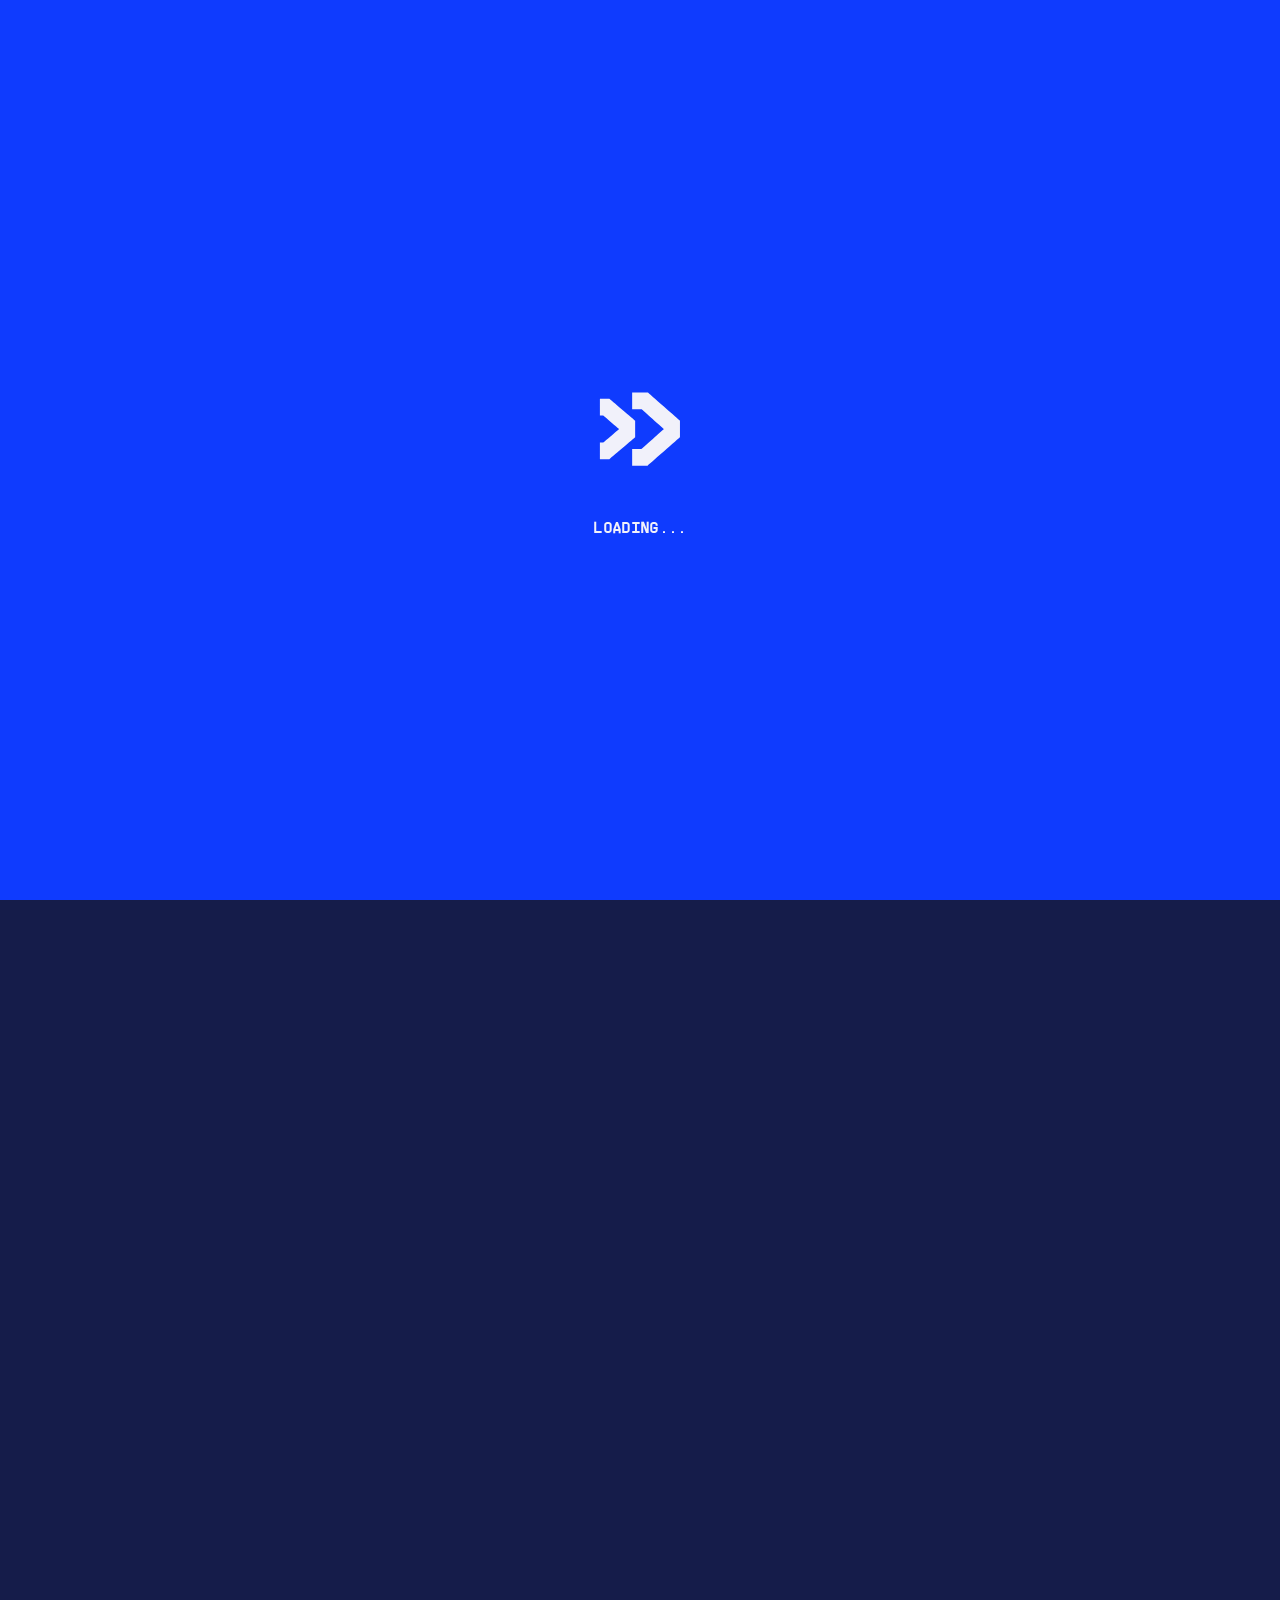
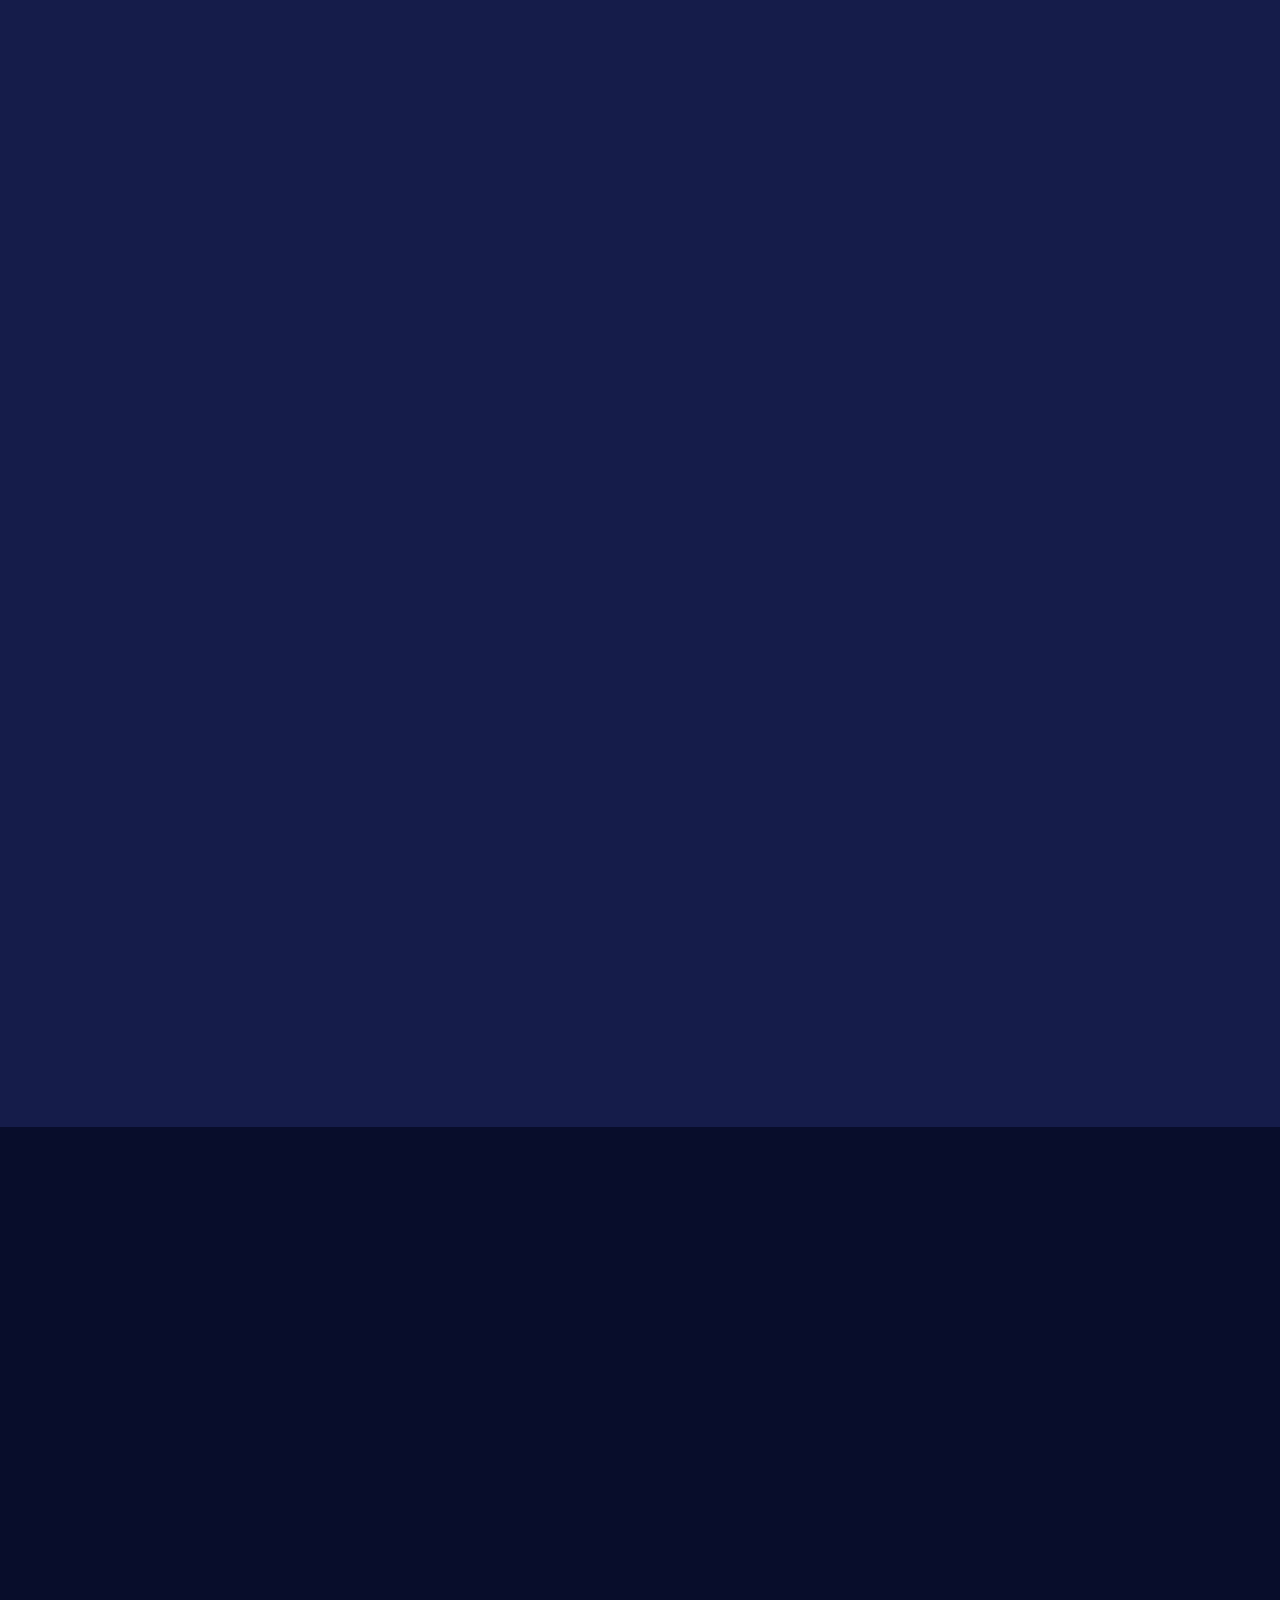
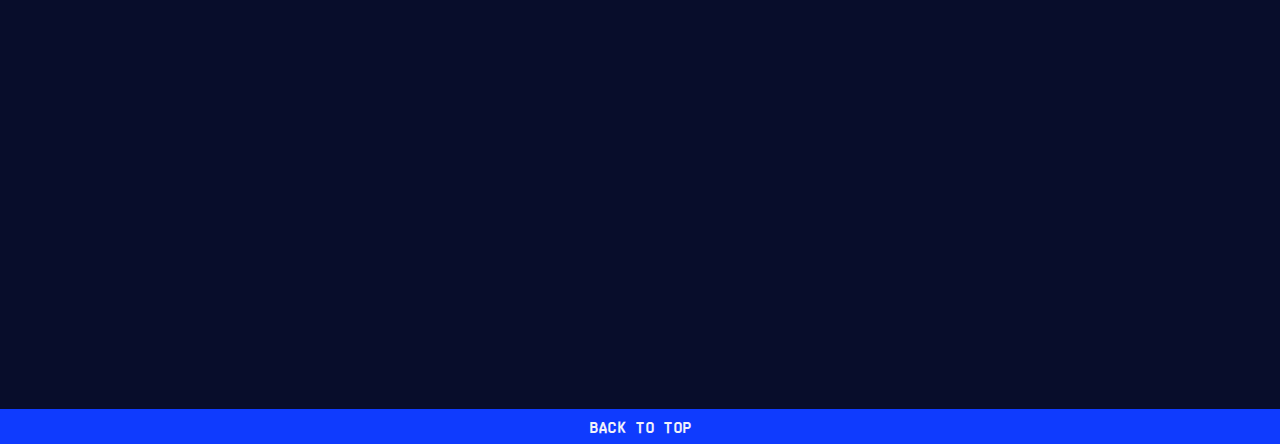
<file: index.html>
<!DOCTYPE html>
<!-- Handled by Exflow.site -->
<html
  data-wf-page="673157ed9d261e99c5716061"
  data-wf-site="673157ed9d261e99c571606e"
  data-wf-status="1"
  lang="en"
>
  <head>
    <meta charset="utf-8" />
    <title>
      Samuel Oktavianus | Biotech Web Designer + Developer | Homepage
    </title>
    <meta
      content="Samuel is a freelance Biotech Web Designer &amp; Developer with a mission to help biotech and medical companies design intuitive, life-saving digital health experiences to move humanity forward."
      name="description"
    />
    <meta
      content="Samuel Oktavianus | Biotech Web Designer + Developer | Homepage"
      property="og:title"
    />
    <meta
      content="Samuel is a freelance Biotech Web Designer &amp; Developer with a mission to help biotech and medical companies design intuitive, life-saving digital health experiences to move humanity forward."
      property="og:description"
    />
    <meta
      content="Samuel Oktavianus | Biotech Web Designer + Developer | Homepage"
      property="twitter:title"
    />
    <meta
      content="Samuel is a freelance Biotech Web Designer &amp; Developer with a mission to help biotech and medical companies design intuitive, life-saving digital health experiences to move humanity forward."
      property="twitter:description"
    />
    <meta property="og:type" content="website" />
    <meta content="summary_large_image" name="twitter:card" />
    <meta content="width=device-width, initial-scale=1" name="viewport" />
    <meta
      content="vc9dBDqJkP-MWnkYFDowRUF1fE7D-PkRicufkRxaSso"
      name="google-site-verification"
    />
    <meta content="Webflow" name="generator" />
    <link
      href="css/sod-2025.webflow.shared.6639351b0.css"
      rel="stylesheet"
      type="text/css"
    />
    <style>
      @media (min-width: 992px) {
        html.w-mod-js:not(.w-mod-ix)
          [data-w-id="c2689a5a-7d52-eb73-52c1-0ae676475a4f"] {
          opacity: 0;
        }
        html.w-mod-js:not(.w-mod-ix)
          [data-w-id="c2689a5a-7d52-eb73-52c1-0ae676475a52"] {
          opacity: 0;
          -webkit-transform: translate3d(0, 0, 0) scale3d(1, 1, 1) rotateX(0)
            rotateY(0) rotateZ(0deg) skew(0, 0);
          -moz-transform: translate3d(0, 0, 0) scale3d(1, 1, 1) rotateX(0)
            rotateY(0) rotateZ(0deg) skew(0, 0);
          -ms-transform: translate3d(0, 0, 0) scale3d(1, 1, 1) rotateX(0)
            rotateY(0) rotateZ(0deg) skew(0, 0);
          transform: translate3d(0, 0, 0) scale3d(1, 1, 1) rotateX(0) rotateY(0)
            rotateZ(0deg) skew(0, 0);
        }
        html.w-mod-js:not(.w-mod-ix)
          [data-w-id="c2689a5a-7d52-eb73-52c1-0ae676475a50"] {
          opacity: 0;
          -webkit-transform: translate3d(-64px, 0, 0) scale3d(1, 1, 1)
            rotateX(0) rotateY(0) rotateZ(0) skew(0, 0);
          -moz-transform: translate3d(-64px, 0, 0) scale3d(1, 1, 1) rotateX(0)
            rotateY(0) rotateZ(0) skew(0, 0);
          -ms-transform: translate3d(-64px, 0, 0) scale3d(1, 1, 1) rotateX(0)
            rotateY(0) rotateZ(0) skew(0, 0);
          transform: translate3d(-64px, 0, 0) scale3d(1, 1, 1) rotateX(0)
            rotateY(0) rotateZ(0) skew(0, 0);
        }
        html.w-mod-js:not(.w-mod-ix)
          [data-w-id="c2689a5a-7d52-eb73-52c1-0ae676475a56"] {
          opacity: 0;
        }
        html.w-mod-js:not(.w-mod-ix)
          [data-w-id="c2689a5a-7d52-eb73-52c1-0ae676475a59"] {
          opacity: 0;
          -webkit-transform: translate3d(0, 0, 0) scale3d(1, 1, 1) rotateX(0)
            rotateY(0) rotateZ(0deg) skew(0, 0);
          -moz-transform: translate3d(0, 0, 0) scale3d(1, 1, 1) rotateX(0)
            rotateY(0) rotateZ(0deg) skew(0, 0);
          -ms-transform: translate3d(0, 0, 0) scale3d(1, 1, 1) rotateX(0)
            rotateY(0) rotateZ(0deg) skew(0, 0);
          transform: translate3d(0, 0, 0) scale3d(1, 1, 1) rotateX(0) rotateY(0)
            rotateZ(0deg) skew(0, 0);
        }
        html.w-mod-js:not(.w-mod-ix)
          [data-w-id="c2689a5a-7d52-eb73-52c1-0ae676475a57"] {
          opacity: 0;
          -webkit-transform: translate3d(-64px, 0, 0) scale3d(1, 1, 1)
            rotateX(0) rotateY(0) rotateZ(0) skew(0, 0);
          -moz-transform: translate3d(-64px, 0, 0) scale3d(1, 1, 1) rotateX(0)
            rotateY(0) rotateZ(0) skew(0, 0);
          -ms-transform: translate3d(-64px, 0, 0) scale3d(1, 1, 1) rotateX(0)
            rotateY(0) rotateZ(0) skew(0, 0);
          transform: translate3d(-64px, 0, 0) scale3d(1, 1, 1) rotateX(0)
            rotateY(0) rotateZ(0) skew(0, 0);
        }
        html.w-mod-js:not(.w-mod-ix)
          [data-w-id="c2689a5a-7d52-eb73-52c1-0ae676475a5d"] {
          opacity: 0;
        }
        html.w-mod-js:not(.w-mod-ix)
          [data-w-id="c2689a5a-7d52-eb73-52c1-0ae676475a60"] {
          opacity: 0;
          -webkit-transform: translate3d(0, 0, 0) scale3d(1, 1, 1) rotateX(0)
            rotateY(0) rotateZ(0deg) skew(0, 0);
          -moz-transform: translate3d(0, 0, 0) scale3d(1, 1, 1) rotateX(0)
            rotateY(0) rotateZ(0deg) skew(0, 0);
          -ms-transform: translate3d(0, 0, 0) scale3d(1, 1, 1) rotateX(0)
            rotateY(0) rotateZ(0deg) skew(0, 0);
          transform: translate3d(0, 0, 0) scale3d(1, 1, 1) rotateX(0) rotateY(0)
            rotateZ(0deg) skew(0, 0);
        }
        html.w-mod-js:not(.w-mod-ix)
          [data-w-id="c2689a5a-7d52-eb73-52c1-0ae676475a5e"] {
          opacity: 0;
          -webkit-transform: translate3d(-64px, 0, 0) scale3d(1, 1, 1)
            rotateX(0) rotateY(0) rotateZ(0) skew(0, 0);
          -moz-transform: translate3d(-64px, 0, 0) scale3d(1, 1, 1) rotateX(0)
            rotateY(0) rotateZ(0) skew(0, 0);
          -ms-transform: translate3d(-64px, 0, 0) scale3d(1, 1, 1) rotateX(0)
            rotateY(0) rotateZ(0) skew(0, 0);
          transform: translate3d(-64px, 0, 0) scale3d(1, 1, 1) rotateX(0)
            rotateY(0) rotateZ(0) skew(0, 0);
        }
        html.w-mod-js:not(.w-mod-ix)
          [data-w-id="c2689a5a-7d52-eb73-52c1-0ae676475a64"] {
          opacity: 0;
        }
        html.w-mod-js:not(.w-mod-ix)
          [data-w-id="c2689a5a-7d52-eb73-52c1-0ae676475a67"] {
          opacity: 0;
          -webkit-transform: translate3d(0, 0, 0) scale3d(1, 1, 1) rotateX(0)
            rotateY(0) rotateZ(0deg) skew(0, 0);
          -moz-transform: translate3d(0, 0, 0) scale3d(1, 1, 1) rotateX(0)
            rotateY(0) rotateZ(0deg) skew(0, 0);
          -ms-transform: translate3d(0, 0, 0) scale3d(1, 1, 1) rotateX(0)
            rotateY(0) rotateZ(0deg) skew(0, 0);
          transform: translate3d(0, 0, 0) scale3d(1, 1, 1) rotateX(0) rotateY(0)
            rotateZ(0deg) skew(0, 0);
        }
        html.w-mod-js:not(.w-mod-ix)
          [data-w-id="c2689a5a-7d52-eb73-52c1-0ae676475a65"] {
          opacity: 0;
          -webkit-transform: translate3d(-64px, 0, 0) scale3d(1, 1, 1)
            rotateX(0) rotateY(0) rotateZ(0) skew(0, 0);
          -moz-transform: translate3d(-64px, 0, 0) scale3d(1, 1, 1) rotateX(0)
            rotateY(0) rotateZ(0) skew(0, 0);
          -ms-transform: translate3d(-64px, 0, 0) scale3d(1, 1, 1) rotateX(0)
            rotateY(0) rotateZ(0) skew(0, 0);
          transform: translate3d(-64px, 0, 0) scale3d(1, 1, 1) rotateX(0)
            rotateY(0) rotateZ(0) skew(0, 0);
        }
        html.w-mod-js:not(.w-mod-ix)
          [data-w-id="c2689a5a-7d52-eb73-52c1-0ae676475a6b"] {
          opacity: 0;
        }
        html.w-mod-js:not(.w-mod-ix)
          [data-w-id="c2689a5a-7d52-eb73-52c1-0ae676475a6e"] {
          opacity: 0;
          -webkit-transform: translate3d(0, 0, 0) scale3d(1, 1, 1) rotateX(0)
            rotateY(0) rotateZ(0deg) skew(0, 0);
          -moz-transform: translate3d(0, 0, 0) scale3d(1, 1, 1) rotateX(0)
            rotateY(0) rotateZ(0deg) skew(0, 0);
          -ms-transform: translate3d(0, 0, 0) scale3d(1, 1, 1) rotateX(0)
            rotateY(0) rotateZ(0deg) skew(0, 0);
          transform: translate3d(0, 0, 0) scale3d(1, 1, 1) rotateX(0) rotateY(0)
            rotateZ(0deg) skew(0, 0);
        }
        html.w-mod-js:not(.w-mod-ix)
          [data-w-id="c2689a5a-7d52-eb73-52c1-0ae676475a6c"] {
          opacity: 0;
          -webkit-transform: translate3d(-64px, 0, 0) scale3d(1, 1, 1)
            rotateX(0) rotateY(0) rotateZ(0) skew(0, 0);
          -moz-transform: translate3d(-64px, 0, 0) scale3d(1, 1, 1) rotateX(0)
            rotateY(0) rotateZ(0) skew(0, 0);
          -ms-transform: translate3d(-64px, 0, 0) scale3d(1, 1, 1) rotateX(0)
            rotateY(0) rotateZ(0) skew(0, 0);
          transform: translate3d(-64px, 0, 0) scale3d(1, 1, 1) rotateX(0)
            rotateY(0) rotateZ(0) skew(0, 0);
        }
        html.w-mod-js:not(.w-mod-ix)
          [data-w-id="c2689a5a-7d52-eb73-52c1-0ae676475a72"] {
          opacity: 0;
        }
        html.w-mod-js:not(.w-mod-ix)
          [data-w-id="c2689a5a-7d52-eb73-52c1-0ae676475a75"] {
          opacity: 0;
          -webkit-transform: translate3d(0, 0, 0) scale3d(1, 1, 1) rotateX(0)
            rotateY(0) rotateZ(0deg) skew(0, 0);
          -moz-transform: translate3d(0, 0, 0) scale3d(1, 1, 1) rotateX(0)
            rotateY(0) rotateZ(0deg) skew(0, 0);
          -ms-transform: translate3d(0, 0, 0) scale3d(1, 1, 1) rotateX(0)
            rotateY(0) rotateZ(0deg) skew(0, 0);
          transform: translate3d(0, 0, 0) scale3d(1, 1, 1) rotateX(0) rotateY(0)
            rotateZ(0deg) skew(0, 0);
        }
        html.w-mod-js:not(.w-mod-ix)
          [data-w-id="c2689a5a-7d52-eb73-52c1-0ae676475a73"] {
          opacity: 0;
          -webkit-transform: translate3d(-64px, 0, 0) scale3d(1, 1, 1)
            rotateX(0) rotateY(0) rotateZ(0) skew(0, 0);
          -moz-transform: translate3d(-64px, 0, 0) scale3d(1, 1, 1) rotateX(0)
            rotateY(0) rotateZ(0) skew(0, 0);
          -ms-transform: translate3d(-64px, 0, 0) scale3d(1, 1, 1) rotateX(0)
            rotateY(0) rotateZ(0) skew(0, 0);
          transform: translate3d(-64px, 0, 0) scale3d(1, 1, 1) rotateX(0)
            rotateY(0) rotateZ(0) skew(0, 0);
        }
        html.w-mod-js:not(.w-mod-ix)
          [data-w-id="0b9a44ee-8f63-9001-704c-74661147c262"] {
          opacity: 0;
        }
        html.w-mod-js:not(.w-mod-ix)
          [data-w-id="0b9a44ee-8f63-9001-704c-74661147c265"] {
          opacity: 0;
          -webkit-transform: translate3d(0, 0, 0) scale3d(1, 1, 1) rotateX(0)
            rotateY(0) rotateZ(0deg) skew(0, 0);
          -moz-transform: translate3d(0, 0, 0) scale3d(1, 1, 1) rotateX(0)
            rotateY(0) rotateZ(0deg) skew(0, 0);
          -ms-transform: translate3d(0, 0, 0) scale3d(1, 1, 1) rotateX(0)
            rotateY(0) rotateZ(0deg) skew(0, 0);
          transform: translate3d(0, 0, 0) scale3d(1, 1, 1) rotateX(0) rotateY(0)
            rotateZ(0deg) skew(0, 0);
        }
        html.w-mod-js:not(.w-mod-ix)
          [data-w-id="0b9a44ee-8f63-9001-704c-74661147c263"] {
          opacity: 0;
          -webkit-transform: translate3d(-64px, 0, 0) scale3d(1, 1, 1)
            rotateX(0) rotateY(0) rotateZ(0) skew(0, 0);
          -moz-transform: translate3d(-64px, 0, 0) scale3d(1, 1, 1) rotateX(0)
            rotateY(0) rotateZ(0) skew(0, 0);
          -ms-transform: translate3d(-64px, 0, 0) scale3d(1, 1, 1) rotateX(0)
            rotateY(0) rotateZ(0) skew(0, 0);
          transform: translate3d(-64px, 0, 0) scale3d(1, 1, 1) rotateX(0)
            rotateY(0) rotateZ(0) skew(0, 0);
        }
      }
    </style>
    <script type="text/javascript">
      !(function (o, c) {
        var n = c.documentElement,
          t = " w-mod-";
        (n.className += t + "js"),
          ("ontouchstart" in o ||
            (o.DocumentTouch && c instanceof DocumentTouch)) &&
            (n.className += t + "touch");
      })(window, document);
    </script>
    <link href="images/favicon.png" rel="shortcut icon" type="image/x-icon" />
    <link href="images/app-icon.png" rel="apple-touch-icon" />
    <script
      async=""
      src="https://www.googletagmanager.com/gtag/js?id=UA-69251235-2"
    ></script>
    <script type="text/javascript">
      window.dataLayer = window.dataLayer || [];
      function gtag() {
        dataLayer.push(arguments);
      }
      gtag("js", new Date());
      gtag("config", "UA-69251235-2", { anonymize_ip: false });
    </script>
    <script
      async=""
      src="https://www.googletagmanager.com/gtag/js?id=G-EVCZBK4X4W"
    ></script>
    <script type="text/javascript">
      window.dataLayer = window.dataLayer || [];
      function gtag() {
        dataLayer.push(arguments);
      }
      gtag("js", new Date());
      gtag("set", "developer_id.dZGVlNj", true);
      gtag("config", "G-EVCZBK4X4W");
    </script>
  </head>
  <body class="bg-gray100 fc-gray10">
    <div class="loader-container">
      <div
        data-w-id="e7af3d81-52f8-4984-49bd-a4f939b1ef2e"
        class="loader-content"
      >
        <div
          class="sod2023-loader-lottie"
          data-w-id="deea3429-29d3-f6f6-07c3-83732f2220bd"
          data-animation-type="lottie"
          data-src="js/loader-animation-2.json"
          data-loop="1"
          data-direction="1"
          data-autoplay="1"
          data-is-ix2-target="0"
          data-renderer="svg"
          data-default-duration="0.8333333333333334"
          data-duration="0"
        ></div>
        <div class="loader-indicator lb3 mt-m">loading...</div>
      </div>
      <div
        data-w-id="c1a33dbd-2a9e-0fbf-cddb-fa3ad176ec7b"
        class="loader-custom-code w-embed w-script"
      >
        <style>
          body {
            overflow: hidden;
          }
        </style>

        <script>
          let body = document.querySelector("body");

          setTimeout(() => {
            body.style.overflow = "auto";
            body.style.overflowX = "hidden";
          }, "2000");
        </script>
      </div>
    </div>
    <div
      data-animation="over-left"
      class="navbar w-nav"
      data-easing2="ease"
      data-easing="ease"
      data-collapse="medium"
      role="banner"
      data-no-scroll="1"
      data-duration="300"
      data-doc-height="1"
    >
      <div class="container-fb fa-c jc-sb">
        <a
          href="/"
          aria-current="page"
          class="logo-container w-inline-block w--current"
          ><div
            data-w-id="bc2d5bca-e66e-97de-88d4-16786178bb0f"
            data-is-ix2-target="1"
            class="sod-2023-logo"
            data-animation-type="lottie"
            data-src="js/sod2023-logo-hover.json"
            data-loop="0"
            data-direction="1"
            data-autoplay="0"
            data-renderer="svg"
            data-default-duration="0.7333333333333333"
            data-duration="0"
          ></div
        ></a>
        <nav role="navigation" class="dropdown-wrapper lb3 w-nav-menu">
          <div class="nav-links-container">
            <ul role="list" class="nav-links">
              <li class="nav-link-item">
                <a
                  href="/"
                  active="true"
                  aria-current="page"
                  class="navlink fc-gray10 w-nav-link w--current"
                  >Home</a
                >
              </li>
              <li class="nav-link-item">
                <a href="/works.html" class="navlink fc-gray10 w-nav-link"
                  >Works</a
                >
              </li>
              <li class="nav-link-item">
                <a href="/services.html" class="navlink fc-gray10 w-nav-link"
                  >Services</a
                >
              </li>
              <li class="nav-link-item">
                <a href="/about-me.html" class="navlink fc-gray10 w-nav-link"
                  >About</a
                >
              </li>
              <li class="nav-link-item">
                <a href="/contact.html" class="navlink fc-gray10 w-nav-link"
                  >Contact</a
                >
              </li>
            </ul>
            <div class="dropdown-socials-container">
              <div class="dropdown-info-group">
                <div class="dropdown-info-item">
                  <img
                    src="images/icon-email.svg"
                    loading="lazy"
                    alt="An email icon"
                    class="dropdown-info-icon"
                  />
                  <div class="dropdown-info-label">
                    samueloktavianusdesign@gmail.com
                  </div>
                </div>
              </div>
            </div>
          </div>
        </nav>
        <div
          data-w-id="bc2d5bca-e66e-97de-88d4-16786178bb21"
          class="menu-button w-nav-button"
        >
          <div
            data-w-id="8d500f81-6d58-fdb8-cb43-6749299299c8"
            data-is-ix2-target="1"
            class="lottie-animation-2"
            data-animation-type="lottie"
            data-src="js/dropdown-icon.json"
            data-loop="0"
            data-direction="1"
            data-autoplay="0"
            data-renderer="svg"
            data-default-duration="0.2"
            data-duration="0"
            data-ix2-initial-state="0"
          ></div>
        </div>
      </div>
    </div>
    <div id="home-hero" class="hero-section">
      <div class="container-12col fa-c jc-c">
        <div class="hero-content">
          <div class="hero-display-line">
            <div
              data-w-id="5fda25e1-e2f4-1898-3935-1dd0dd820927"
              style="
                -webkit-transform: translate3d(0, 100%, 0) scale3d(1, 1, 1)
                  rotateX(0) rotateY(0) rotateZ(0) skew(0, 0);
                -moz-transform: translate3d(0, 100%, 0) scale3d(1, 1, 1)
                  rotateX(0) rotateY(0) rotateZ(0) skew(0, 0);
                -ms-transform: translate3d(0, 100%, 0) scale3d(1, 1, 1)
                  rotateX(0) rotateY(0) rotateZ(0) skew(0, 0);
                transform: translate3d(0, 100%, 0) scale3d(1, 1, 1) rotateX(0)
                  rotateY(0) rotateZ(0) skew(0, 0);
              "
              class="display2 hero-line1"
            >
              Healthcare
            </div>
          </div>
          <div class="hero-display-line">
            <div
              data-w-id="cf2535db-8374-e4cd-3a58-e57799e2c851"
              style="
                -webkit-transform: translate3d(0, 100%, 0) scale3d(1, 1, 1)
                  rotateX(0) rotateY(0) rotateZ(0) skew(0, 0);
                -moz-transform: translate3d(0, 100%, 0) scale3d(1, 1, 1)
                  rotateX(0) rotateY(0) rotateZ(0) skew(0, 0);
                -ms-transform: translate3d(0, 100%, 0) scale3d(1, 1, 1)
                  rotateX(0) rotateY(0) rotateZ(0) skew(0, 0);
                transform: translate3d(0, 100%, 0) scale3d(1, 1, 1) rotateX(0)
                  rotateY(0) rotateZ(0) skew(0, 0);
              "
              class="display2 hero-line2"
            >
              +Biotech
            </div>
          </div>
          <div class="hero-display-line">
            <div
              data-w-id="e7eb5ad6-344e-b321-39e8-0e02f405bf79"
              style="
                -webkit-transform: translate3d(0, 100%, 0) scale3d(1, 1, 1)
                  rotateX(0) rotateY(0) rotateZ(0) skew(0, 0);
                -moz-transform: translate3d(0, 100%, 0) scale3d(1, 1, 1)
                  rotateX(0) rotateY(0) rotateZ(0) skew(0, 0);
                -ms-transform: translate3d(0, 100%, 0) scale3d(1, 1, 1)
                  rotateX(0) rotateY(0) rotateZ(0) skew(0, 0);
                transform: translate3d(0, 100%, 0) scale3d(1, 1, 1) rotateX(0)
                  rotateY(0) rotateZ(0) skew(0, 0);
              "
              class="display2 hero-line3"
            >
              Designer
            </div>
          </div>
          <div class="hero-paragraph-mask mt-m">
            <p
              data-w-id="fd71b5a8-e340-4252-4434-4d01744f4e85"
              style="
                -webkit-transform: translate3d(0, 100%, 0) scale3d(1, 1, 1)
                  rotateX(0) rotateY(0) rotateZ(0) skew(0, 0);
                -moz-transform: translate3d(0, 100%, 0) scale3d(1, 1, 1)
                  rotateX(0) rotateY(0) rotateZ(0) skew(0, 0);
                -ms-transform: translate3d(0, 100%, 0) scale3d(1, 1, 1)
                  rotateX(0) rotateY(0) rotateZ(0) skew(0, 0);
                transform: translate3d(0, 100%, 0) scale3d(1, 1, 1) rotateX(0)
                  rotateY(0) rotateZ(0) skew(0, 0);
              "
              class="p2 hero-display-paragraph"
            >
              I help healthcare &amp; biotech companies design intuitive,
              life-saving digital health experiences to move humanity forward.
            </p>
          </div>
        </div>
        <div
          data-w-id="50669ad6-ac56-61d0-8ffe-60c4906f5940"
          style="
            -webkit-transform: translate3d(0, 24px, 0) scale3d(1, 1, 1)
              rotateX(0) rotateY(0) rotateZ(0) skew(0, 0);
            -moz-transform: translate3d(0, 24px, 0) scale3d(1, 1, 1) rotateX(0)
              rotateY(0) rotateZ(0) skew(0, 0);
            -ms-transform: translate3d(0, 24px, 0) scale3d(1, 1, 1) rotateX(0)
              rotateY(0) rotateZ(0) skew(0, 0);
            transform: translate3d(0, 24px, 0) scale3d(1, 1, 1) rotateX(0)
              rotateY(0) rotateZ(0) skew(0, 0);
            opacity: 0;
          "
          class="scroll-down"
        >
          <img src="images/icon-expand.svg" loading="lazy" alt="" />
          <div class="lb4">scroll down</div>
        </div>
      </div>
      <div
        data-poster-url="images/blobanimationfinal2-poster-00001.jpg"
        data-video-urls="images/blobanimationfinal2-transcode.mp4,images/blobanimationfinal2-transcode.webm"
        data-autoplay="true"
        data-loop="true"
        data-wf-ignore="true"
        class="hero-video w-background-video w-background-video-atom"
      >
        <video
          id="03961503-9866-6409-38c4-812072aad969-video"
          autoplay=""
          loop=""
          style="
            background-image: url('images/blobanimationfinal2-poster-00001.jpg');
          "
          muted=""
          playsinline=""
          data-wf-ignore="true"
          data-object-fit="cover"
        >
          <source
            src="images/blobanimationfinal2-transcode.mp4"
            data-wf-ignore="true"
          />
          <source
            src="images/blobanimationfinal2-transcode.webm"
            data-wf-ignore="true"
          />
        </video>
      </div>
    </div>
    <div id="works-hero" class="selected-works-section bg-gray90">
      <div class="container-12col">
        <div
          data-w-id="1d9ab282-4772-efbe-3bb3-88521245104b"
          class="section-indicator lb3"
        >
          <div id="w-node-_1d9ab282-4772-efbe-3bb3-88521245104c-1245104b">
            //01
          </div>
          <div id="w-node-_1d9ab282-4772-efbe-3bb3-88521245104e-1245104b">
            selected Works
          </div>
        </div>
        <div class="works-list">
          <a
            data-w-id="c2689a5a-7d52-eb73-52c1-0ae676475a4c"
            style="opacity: 0"
            href="https://www.behance.net/gallery/228687377/Beyond-Blood-AI-Blood-Diagnostics-UIUX"
            target="_blank"
            class="sw-item td-none fc-gray10 w-inline-block"
            ><div class="display2 sw-item-text">beyond blood</div>
            <div
              data-w-id="c2689a5a-7d52-eb73-52c1-0ae676475a4f"
              class="sw-item-bg"
            ></div>
            <img
              src="images/icon-arrow-right-custom.svg"
              loading="lazy"
              data-w-id="c2689a5a-7d52-eb73-52c1-0ae676475a50"
              alt=""
              class="sw-item-icon" />
            <div class="sw-item-img">
              <img
                height="320"
                loading="lazy"
                data-w-id="c2689a5a-7d52-eb73-52c1-0ae676475a52"
                src="images/beyondblood-hover-image-min.png"
                alt="BBD Logo"
                srcset="
                  images/beyondblood-hover-image-min-p-500.png  500w,
                  images/beyondblood-hover-image-min.png       1300w
                "
                sizes="(max-width: 767px) 100vw, 483.71875px"
                class="sw-item-img-popup"
              /></div></a
          ><a
            data-w-id="0b9a44ee-8f63-9001-704c-74661147c25f"
            style="opacity: 0"
            href="https://www.behance.net/gallery/212214131/ataraxisai-AI-Precision-Medicine-UIUX"
            target="_blank"
            class="sw-item td-none fc-gray10 w-inline-block"
            ><div class="display2 sw-item-text">ataraxis.ai</div>
            <div
              data-w-id="0b9a44ee-8f63-9001-704c-74661147c262"
              class="sw-item-bg"
            ></div>
            <img
              src="images/icon-arrow-right-custom.svg"
              loading="lazy"
              data-w-id="0b9a44ee-8f63-9001-704c-74661147c263"
              alt=""
              class="sw-item-icon" />
            <div class="sw-item-img">
              <img
                height="320"
                loading="lazy"
                data-w-id="0b9a44ee-8f63-9001-704c-74661147c265"
                src="images/ataraxis-hover-image-min.png"
                alt="ataraxis ai logo"
                srcset="
                  images/ataraxis-hover-image-min-p-500.png  500w,
                  images/ataraxis-hover-image-min.png       1300w
                "
                sizes="(max-width: 767px) 100vw, 483.71875px"
                class="sw-item-img-popup"
              /></div></a
          ><a
            data-w-id="c2689a5a-7d52-eb73-52c1-0ae676475a53"
            style="opacity: 0"
            href="https://www.behance.net/gallery/203781213/biothrust-The-Bionic-Bioreactor-Company"
            target="_blank"
            class="sw-item td-none fc-gray10 w-inline-block"
            ><div class="display2 sw-item-text">biothrust</div>
            <div
              data-w-id="c2689a5a-7d52-eb73-52c1-0ae676475a56"
              class="sw-item-bg"
            ></div>
            <img
              src="images/icon-arrow-right-custom.svg"
              loading="lazy"
              data-w-id="c2689a5a-7d52-eb73-52c1-0ae676475a57"
              alt=""
              class="sw-item-icon" />
            <div class="sw-item-img">
              <img
                height="320"
                loading="lazy"
                data-w-id="c2689a5a-7d52-eb73-52c1-0ae676475a59"
                src="images/biothrust-hover-image-min.png"
                alt="biothrust logo"
                srcset="
                  images/biothrust-hover-image-min-p-500.png  500w,
                  images/biothrust-hover-image-min.png       1300w
                "
                sizes="(max-width: 767px) 100vw, 483.71875px"
                class="sw-item-img-popup"
              /></div></a
          ><a
            data-w-id="c2689a5a-7d52-eb73-52c1-0ae676475a5a"
            style="opacity: 0"
            href="https://www.behance.net/gallery/186413237/fidabio-Protein-Nanoparticle-Analysis-UIUX"
            target="_blank"
            class="sw-item td-none fc-gray10 w-inline-block"
            ><div class="display2 sw-item-text">Fida Bio</div>
            <div
              data-w-id="c2689a5a-7d52-eb73-52c1-0ae676475a5d"
              class="sw-item-bg"
            ></div>
            <img
              src="images/icon-arrow-right-custom.svg"
              loading="lazy"
              data-w-id="c2689a5a-7d52-eb73-52c1-0ae676475a5e"
              alt=""
              class="sw-item-icon" />
            <div class="sw-item-img">
              <img
                height="320"
                loading="lazy"
                data-w-id="c2689a5a-7d52-eb73-52c1-0ae676475a60"
                src="images/fidabio-hover-image-min.png"
                alt="fidabio logo"
                class="sw-item-img-popup"
              /></div></a
          ><a
            data-w-id="c2689a5a-7d52-eb73-52c1-0ae676475a61"
            style="opacity: 0"
            href="https://www.behance.net/gallery/167028473/PROSION-Therapeutics-2023-Web-UIUX-Design"
            target="_blank"
            class="sw-item td-none fc-gray10 w-inline-block"
            ><div class="display2 sw-item-text">prosion</div>
            <div
              data-w-id="c2689a5a-7d52-eb73-52c1-0ae676475a64"
              class="sw-item-bg"
            ></div>
            <img
              src="images/icon-arrow-right-custom.svg"
              loading="lazy"
              data-w-id="c2689a5a-7d52-eb73-52c1-0ae676475a65"
              alt=""
              class="sw-item-icon" />
            <div class="sw-item-img">
              <img
                height="320"
                loading="lazy"
                data-w-id="c2689a5a-7d52-eb73-52c1-0ae676475a67"
                src="images/prosion-hover-image.png"
                alt="prosion logo"
                srcset="
                  images/prosion-hover-image-p-500.png  500w,
                  images/prosion-hover-image-p-800.png  800w,
                  images/prosion-hover-image.png       1300w
                "
                sizes="(max-width: 767px) 100vw, 483.71875px"
                class="sw-item-img-popup"
              /></div></a
          ><a
            data-w-id="c2689a5a-7d52-eb73-52c1-0ae676475a68"
            style="opacity: 0"
            href="https://www.behance.net/gallery/202903697/cptxbio-Virus-Trap-DNA-Origami-Therapeutics"
            target="_blank"
            class="sw-item td-none fc-gray10 w-inline-block"
            ><div class="display2 sw-item-text">cptx bio</div>
            <div
              data-w-id="c2689a5a-7d52-eb73-52c1-0ae676475a6b"
              class="sw-item-bg"
            ></div>
            <img
              src="images/icon-arrow-right-custom.svg"
              loading="lazy"
              data-w-id="c2689a5a-7d52-eb73-52c1-0ae676475a6c"
              alt=""
              class="sw-item-icon" />
            <div class="sw-item-img">
              <img
                height="320"
                loading="lazy"
                data-w-id="c2689a5a-7d52-eb73-52c1-0ae676475a6e"
                src="images/cptx-hover-image-min.png"
                alt="cptx logo"
                srcset="
                  images/cptx-hover-image-min-p-500.png  500w,
                  images/cptx-hover-image-min.png       1300w
                "
                sizes="(max-width: 767px) 100vw, 483.71875px"
                class="sw-item-img-popup"
              /></div></a
          ><a
            data-w-id="c2689a5a-7d52-eb73-52c1-0ae676475a6f"
            style="opacity: 0"
            href="https://www.behance.net/gallery/186362319/Opus-Biosciences-AI-Lipid-Nanoparticle-UIUX"
            target="_blank"
            class="sw-item td-none fc-gray10 w-inline-block"
            ><div class="display2 sw-item-text">opus</div>
            <div
              data-w-id="c2689a5a-7d52-eb73-52c1-0ae676475a72"
              class="sw-item-bg"
            ></div>
            <img
              src="images/icon-arrow-right-custom.svg"
              loading="lazy"
              data-w-id="c2689a5a-7d52-eb73-52c1-0ae676475a73"
              alt=""
              class="sw-item-icon" />
            <div class="sw-item-img">
              <img
                height="320"
                loading="lazy"
                data-w-id="c2689a5a-7d52-eb73-52c1-0ae676475a75"
                src="images/opus-hover-image-min.png"
                alt="opus biosciences logo"
                srcset="
                  images/opus-hover-image-min-p-500.png  500w,
                  images/opus-hover-image-min.png       1300w
                "
                sizes="(max-width: 767px) 100vw, 483.71875px"
                class="sw-item-img-popup"
              /></div
          ></a>
        </div>
        <div class="button-inline-container py-md">
          <a
            id="w-node-c1113fa8-7505-7d80-5c90-676337d36964-37d36964"
            data-w-id="c1113fa8-7505-7d80-5c90-676337d36964"
            href="/works.html"
            target="_blank"
            class="link-text w-inline-block"
            ><div class="link-top">
              <div class="fc-gray10 lb3 mr-xl">See All Works</div>
              <img
                src="images/icon-arrow-northeast.svg"
                loading="lazy"
                alt=""
                class="image"
              />
              <div class="lottie-arrow-container">
                <div
                  data-is-ix2-target="1"
                  class="lottie-arrow-northeast"
                  data-w-id="58bf6088-9f82-a7fa-fdbd-cff46c571551"
                  data-animation-type="lottie"
                  data-src="js/data.json"
                  data-loop="0"
                  data-direction="1"
                  data-autoplay="0"
                  data-renderer="svg"
                  data-default-duration="0.7666666666666667"
                  data-duration="0"
                  data-ix2-initial-state="0"
                ></div>
              </div>
            </div>
            <div class="link-underline"></div
          ></a>
        </div>
      </div>
    </div>
    <div class="footer py-l">
      <a
        href="#home-hero"
        class="strip-blue lb3 td-none fc-gray10 w-inline-block"
        ><div>back to top</div></a
      >
      <div class="container-12col">
        <div class="footer-grid-container">
          <div class="grid">
            <div
              id="w-node-_19fdf5f1-c8f1-8179-8546-a171e3cd2437-e3cd2430"
              data-w-id="19fdf5f1-c8f1-8179-8546-a171e3cd2437"
              class="lb3"
            >
              Have a project in mind?
            </div>
            <a
              id="w-node-_19fdf5f1-c8f1-8179-8546-a171e3cd2439-e3cd2430"
              data-w-id="19fdf5f1-c8f1-8179-8546-a171e3cd2439"
              href="/contact.html"
              class="display1 td-none fc-gray10 mb-xl"
              >get in touch<span class="footer-display-underscore">_</span></a
            >
            <div
              id="w-node-_19fdf5f1-c8f1-8179-8546-a171e3cd243d-e3cd2430"
              class="footer-info-item lb3"
            >
              <img
                src="images/icon-phone.svg"
                loading="lazy"
                alt="A phone icon"
              />
              <div class="ml-s">Currently Available!</div>
            </div>
            <div
              id="w-node-_19fdf5f1-c8f1-8179-8546-a171e3cd2441-e3cd2430"
              class="footer-info-item lb3"
            >
              <img src="images/icon-time.svg" loading="lazy" alt="" />
              <div class="ml-s">9am - 9pm, gmt+7</div>
            </div>
            <div
              id="w-node-_19fdf5f1-c8f1-8179-8546-a171e3cd2445-e3cd2430"
              class="footer-info-item lb3"
            >
              <img
                src="images/icon-email.svg"
                loading="lazy"
                alt="An email icon"
              />
              <div class="ml-s">samueloktavianusdesign@gmail.com</div>
            </div>
            <div
              id="w-node-_19fdf5f1-c8f1-8179-8546-a171e3cd2449-e3cd2430"
              class="footer-info-item lb3"
            >
              <img
                src="images/icon-copyright.svg"
                loading="lazy"
                width="20"
                alt=""
              />
              <div class="ml-s">copyright 2025</div>
            </div>
            <ul
              id="w-node-_19fdf5f1-c8f1-8179-8546-a171e3cd244d-e3cd2430"
              data-w-id="19fdf5f1-c8f1-8179-8546-a171e3cd244d"
              role="list"
              class="socials-list w-list-unstyled"
            >
              <li class="socials-list-item">
                <a
                  href="https://www.behance.net/samueloktavianus"
                  target="_blank"
                  class="fc-gray10 lb3 td-n"
                  >behance</a
                >
              </li>
              <li class="socials-list-item">
                <a
                  href="https://dribbble.com/samoctav"
                  target="_blank"
                  class="fc-gray10 lb3 td-n"
                  >dribbble</a
                >
              </li>
              <li class="socials-list-item">
                <a
                  href="https://instagram.com/indigoscipio"
                  target="_blank"
                  class="fc-gray10 lb3 td-n"
                  >instagram</a
                >
              </li>
            </ul>
          </div>
        </div>
      </div>
    </div>
    <div class="bg-pattern">
      <div class="dotted-col"></div>
      <div class="dotted-col"></div>
      <div class="dotted-col"></div>
      <div class="dotted-col"></div>
      <div class="dotted-col hide-on-mobile"></div>
      <div class="dotted-col hide-on-mobile"></div>
      <div class="dotted-col hide-on-tablet"></div>
      <div class="dotted-col hide-on-tablet"></div>
      <div class="dotted-col hide-on-tablet"></div>
      <div class="dotted-col hide-on-tablet"></div>
      <div class="dotted-col hide-on-tablet"></div>
      <div class="dotted-col hide-on-tablet"></div>
    </div>
    <script
      src="js/jquery.js?site=673157ed9d261e99c571606e"
      type="text/javascript"
    ></script>
    <script
      src="js/webflow.schunk.e0c428ff9737f919.js"
      type="text/javascript"
    ></script>
    <script
      src="js/webflow.schunk.a13a380be20291dc.js"
      type="text/javascript"
    ></script>
    <script
      src="js/webflow.schunk.05120ed059607970.js"
      type="text/javascript"
    ></script>
    <script src="js/webflow-script.js" type="text/javascript"></script>
  </body>
</html>
</file>
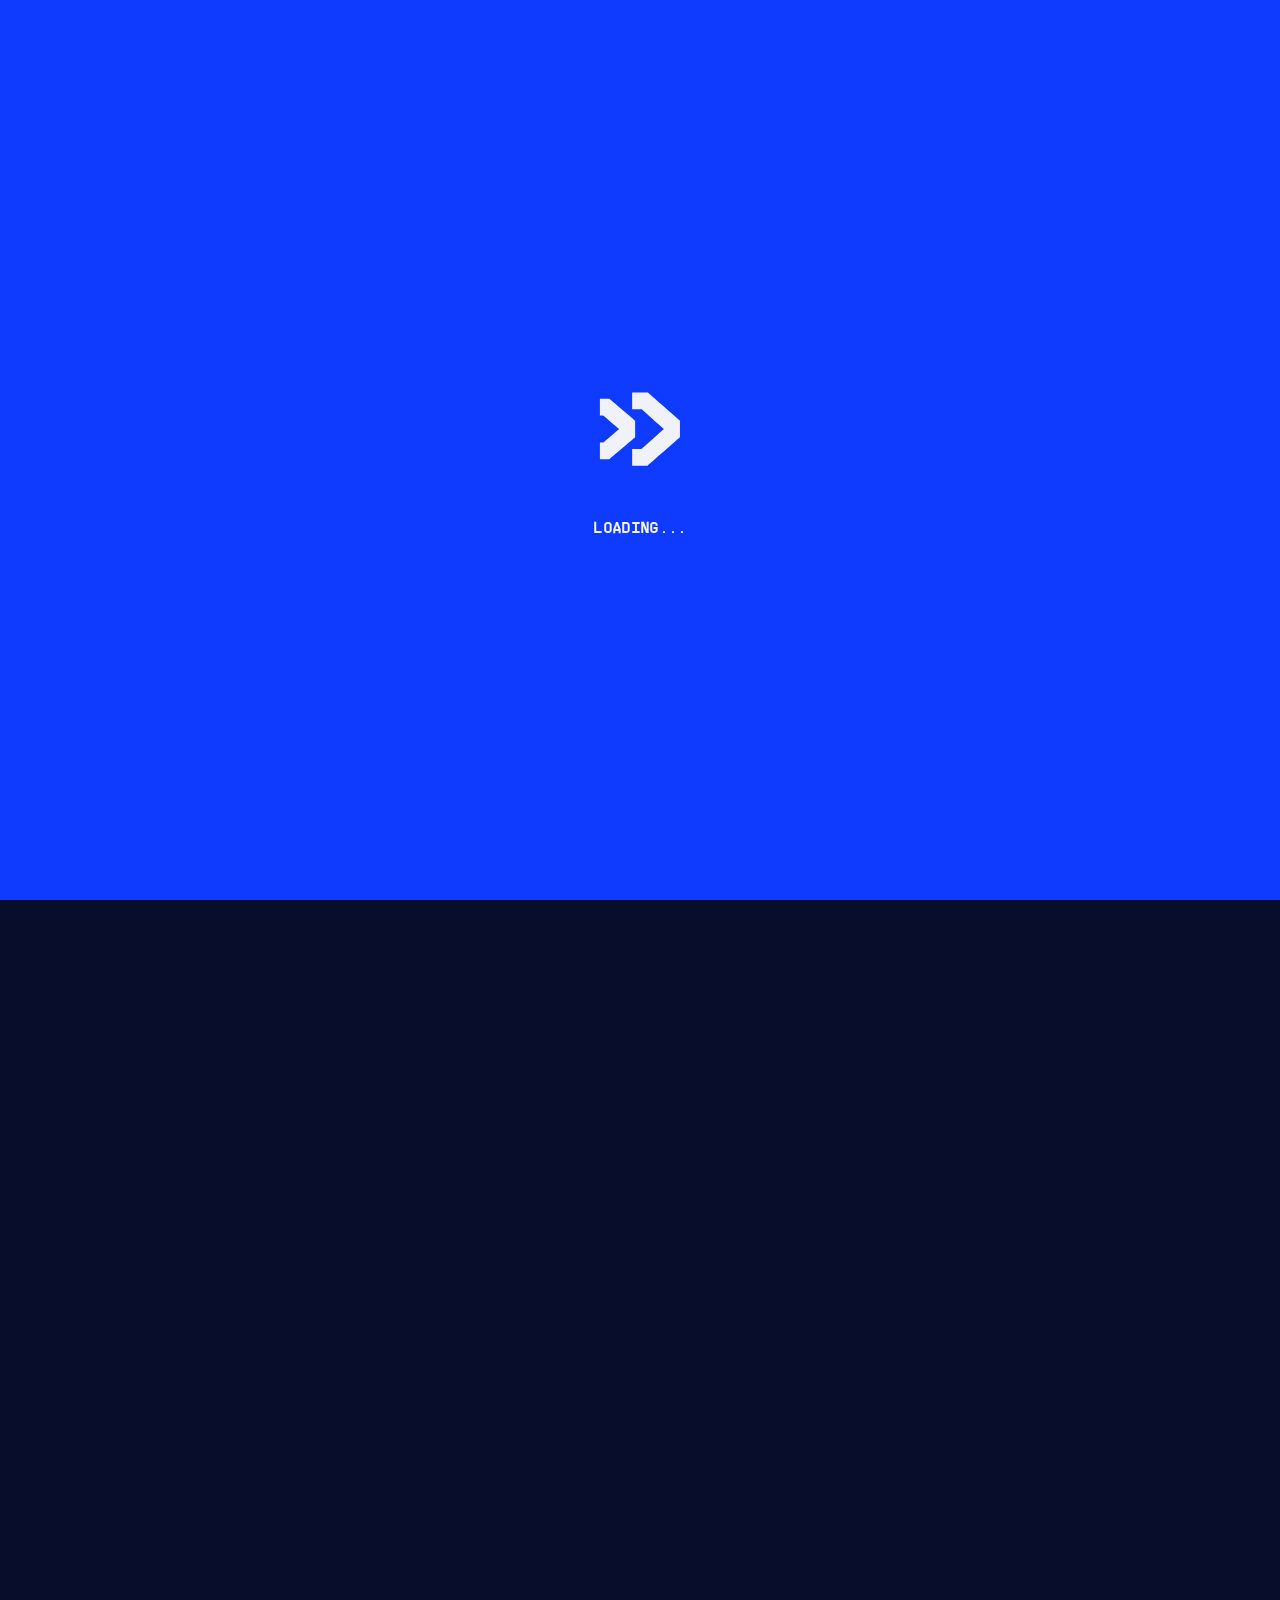
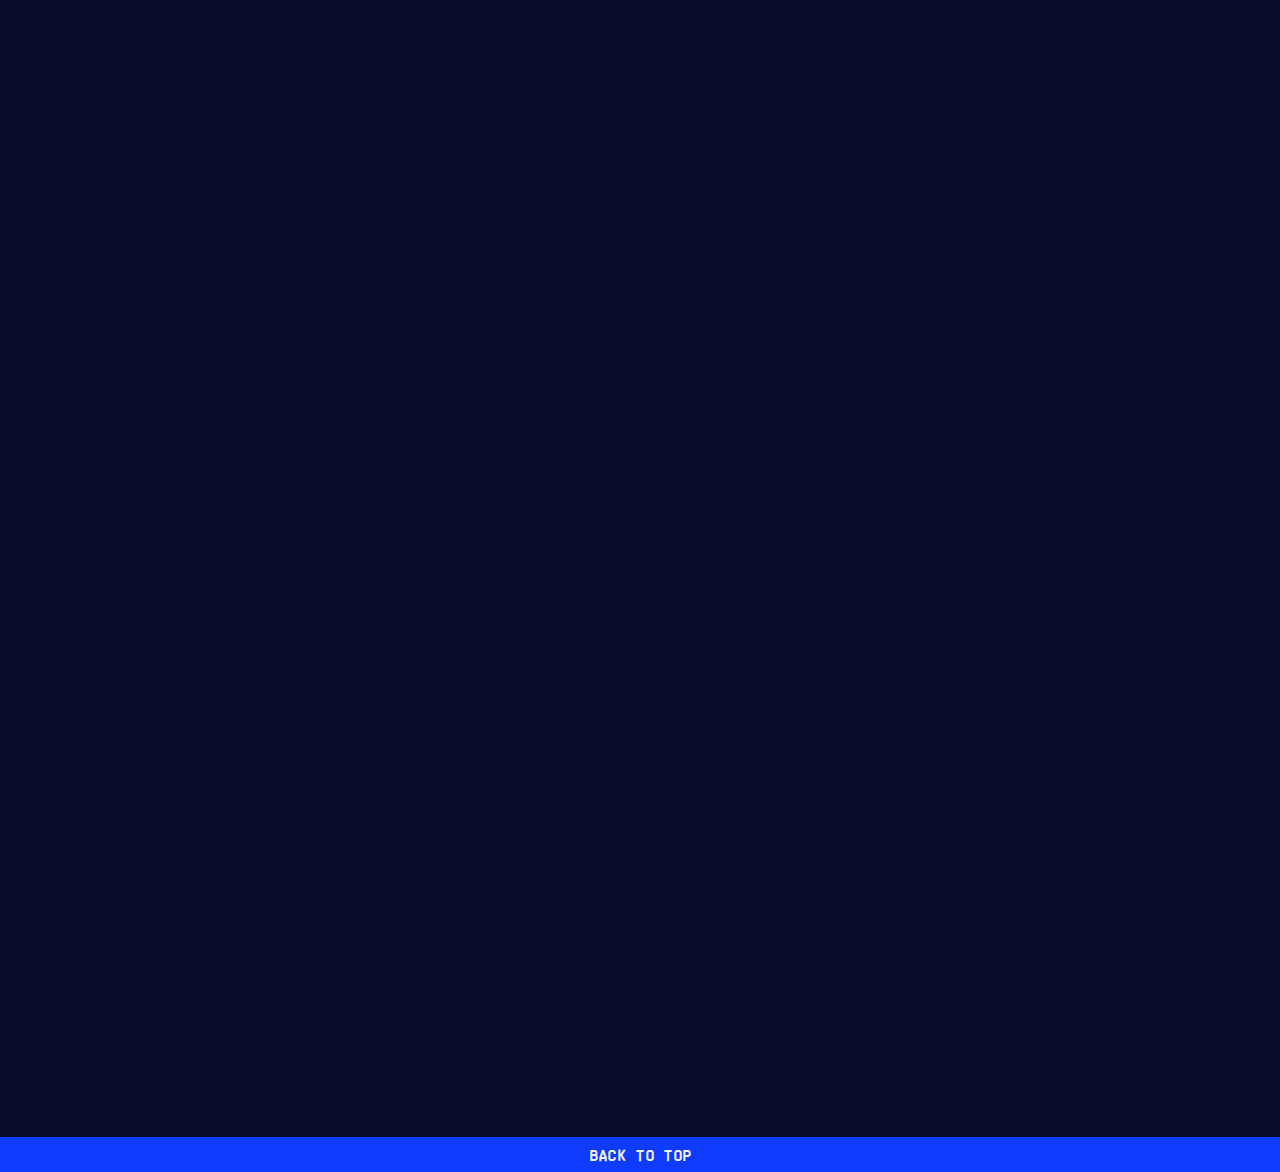
<file: about-me.html>
<!DOCTYPE html>
<!-- Handled by Exflow.site -->
<html
  data-wf-page="673157ed9d261e99c5716064"
  data-wf-site="673157ed9d261e99c571606e"
  data-wf-status="1"
  lang="en"
>
  <head>
    <meta charset="utf-8" />
    <title>
      Samuel Oktavianus | Biotech Web Designer + Developer | About Me
    </title>
    <meta
      content="Samuel is a freelance Biotech Designer &amp; Developer with a mission to help Biotech and Medical companies design intuitive, life-saving digital health experiences to move humanity forward."
      name="description"
    />
    <meta
      content="Samuel Oktavianus | Biotech Web Designer + Developer | About Me"
      property="og:title"
    />
    <meta
      content="Samuel is a freelance Biotech Designer &amp; Developer with a mission to help Biotech and Medical companies design intuitive, life-saving digital health experiences to move humanity forward."
      property="og:description"
    />
    <meta
      content="Samuel Oktavianus | Biotech Web Designer + Developer | About Me"
      property="twitter:title"
    />
    <meta
      content="Samuel is a freelance Biotech Designer &amp; Developer with a mission to help Biotech and Medical companies design intuitive, life-saving digital health experiences to move humanity forward."
      property="twitter:description"
    />
    <meta property="og:type" content="website" />
    <meta content="summary_large_image" name="twitter:card" />
    <meta content="width=device-width, initial-scale=1" name="viewport" />
    <meta
      content="vc9dBDqJkP-MWnkYFDowRUF1fE7D-PkRicufkRxaSso"
      name="google-site-verification"
    />
    <meta content="Webflow" name="generator" />
    <link
      href="css/sod-2025.webflow.shared.6639351b0.css"
      rel="stylesheet"
      type="text/css"
    />
    <script type="text/javascript">
      !(function (o, c) {
        var n = c.documentElement,
          t = " w-mod-";
        (n.className += t + "js"),
          ("ontouchstart" in o ||
            (o.DocumentTouch && c instanceof DocumentTouch)) &&
            (n.className += t + "touch");
      })(window, document);
    </script>
    <link href="images/favicon.png" rel="shortcut icon" type="image/x-icon" />
    <link href="images/app-icon.png" rel="apple-touch-icon" />
    <script
      async=""
      src="https://www.googletagmanager.com/gtag/js?id=UA-69251235-2"
    ></script>
    <script type="text/javascript">
      window.dataLayer = window.dataLayer || [];
      function gtag() {
        dataLayer.push(arguments);
      }
      gtag("js", new Date());
      gtag("config", "UA-69251235-2", { anonymize_ip: false });
    </script>
    <script
      async=""
      src="https://www.googletagmanager.com/gtag/js?id=G-EVCZBK4X4W"
    ></script>
    <script type="text/javascript">
      window.dataLayer = window.dataLayer || [];
      function gtag() {
        dataLayer.push(arguments);
      }
      gtag("js", new Date());
      gtag("set", "developer_id.dZGVlNj", true);
      gtag("config", "G-EVCZBK4X4W");
    </script>
  </head>
  <body class="bg-gray100 fc-gray10">
    <div class="loader-container">
      <div
        data-w-id="e7af3d81-52f8-4984-49bd-a4f939b1ef2e"
        class="loader-content"
      >
        <div
          class="sod2023-loader-lottie"
          data-w-id="deea3429-29d3-f6f6-07c3-83732f2220bd"
          data-animation-type="lottie"
          data-src="js/loader-animation-2.json"
          data-loop="1"
          data-direction="1"
          data-autoplay="1"
          data-is-ix2-target="0"
          data-renderer="svg"
          data-default-duration="0.8333333333333334"
          data-duration="0"
        ></div>
        <div class="loader-indicator lb3 mt-m">loading...</div>
      </div>
      <div
        data-w-id="c1a33dbd-2a9e-0fbf-cddb-fa3ad176ec7b"
        class="loader-custom-code w-embed w-script"
      >
        <style>
          body {
            overflow: hidden;
          }
        </style>

        <script>
          let body = document.querySelector("body");

          setTimeout(() => {
            body.style.overflow = "auto";
            body.style.overflowX = "hidden";
          }, "2000");
        </script>
      </div>
    </div>
    <div
      data-animation="over-left"
      class="navbar w-nav"
      data-easing2="ease"
      data-easing="ease"
      data-collapse="medium"
      role="banner"
      data-no-scroll="1"
      data-duration="300"
      data-doc-height="1"
    >
      <div class="container-fb fa-c jc-sb">
        <a href="/" class="logo-container w-inline-block"
          ><div
            data-w-id="bc2d5bca-e66e-97de-88d4-16786178bb0f"
            data-is-ix2-target="1"
            class="sod-2023-logo"
            data-animation-type="lottie"
            data-src="js/sod2023-logo-hover.json"
            data-loop="0"
            data-direction="1"
            data-autoplay="0"
            data-renderer="svg"
            data-default-duration="0.7333333333333333"
            data-duration="0"
          ></div
        ></a>
        <nav role="navigation" class="dropdown-wrapper lb3 w-nav-menu">
          <div class="nav-links-container">
            <ul role="list" class="nav-links">
              <li class="nav-link-item">
                <a href="/" active="true" class="navlink fc-gray10 w-nav-link"
                  >Home</a
                >
              </li>
              <li class="nav-link-item">
                <a href="/works.html" class="navlink fc-gray10 w-nav-link"
                  >Works</a
                >
              </li>
              <li class="nav-link-item">
                <a href="/services.html" class="navlink fc-gray10 w-nav-link"
                  >Services</a
                >
              </li>
              <li class="nav-link-item">
                <a
                  href="/about-me.html"
                  aria-current="page"
                  class="navlink fc-gray10 w-nav-link w--current"
                  >About</a
                >
              </li>
              <li class="nav-link-item">
                <a
                  href="mailto:samueloktavianusdesign@gmail.com"
                  class="navlink fc-gray10 w-nav-link"
                  >Contact</a
                >
              </li>
            </ul>
            <div class="dropdown-socials-container">
              <div class="dropdown-info-group">
                <div class="dropdown-info-item">
                  <img
                    src="images/icon-email.svg"
                    loading="lazy"
                    alt="An email icon"
                    class="dropdown-info-icon"
                  />
                  <div class="dropdown-info-label">
                    samueloktavianusdesign@gmail.com
                  </div>
                </div>
              </div>
            </div>
          </div>
        </nav>
        <div
          data-w-id="bc2d5bca-e66e-97de-88d4-16786178bb21"
          class="menu-button w-nav-button"
        >
          <div
            data-w-id="8d500f81-6d58-fdb8-cb43-6749299299c8"
            data-is-ix2-target="1"
            class="lottie-animation-2"
            data-animation-type="lottie"
            data-src="js/dropdown-icon.json"
            data-loop="0"
            data-direction="1"
            data-autoplay="0"
            data-renderer="svg"
            data-default-duration="0.2"
            data-duration="0"
            data-ix2-initial-state="0"
          ></div>
        </div>
      </div>
    </div>
    <div id="about-hero-section" class="about-hero-section">
      <div class="container-12col fa-e">
        <div class="about-hero-content">
          <div class="grid about-hero-grid">
            <div
              id="w-node-_996d908f-9c2e-0398-c885-e101b0c3f166-c5716064"
              class="text-mask"
            >
              <h6
                data-w-id="0032e207-5f5c-a68e-910d-898431aee3a7"
                style="
                  -webkit-transform: translate3d(0, 150%, 0) scale3d(1, 1, 1)
                    rotateX(0) rotateY(0) rotateZ(0) skew(0, 0);
                  -moz-transform: translate3d(0, 150%, 0) scale3d(1, 1, 1)
                    rotateX(0) rotateY(0) rotateZ(0) skew(0, 0);
                  -ms-transform: translate3d(0, 150%, 0) scale3d(1, 1, 1)
                    rotateX(0) rotateY(0) rotateZ(0) skew(0, 0);
                  transform: translate3d(0, 150%, 0) scale3d(1, 1, 1) rotateX(0)
                    rotateY(0) rotateZ(0) skew(0, 0);
                "
                class="mb-s"
              >
                i work at the intersection of
              </h6>
            </div>
            <div
              id="w-node-_7d8bc263-33f6-3b01-7ccc-a34dcca941bb-c5716064"
              class="text-mask"
            >
              <div
                data-w-id="0032e207-5f5c-a68e-910d-898431aee3a9"
                style="
                  -webkit-transform: translate3d(0, 100%, 0) scale3d(1, 1, 1)
                    rotateX(0) rotateY(0) rotateZ(0) skew(0, 0);
                  -moz-transform: translate3d(0, 100%, 0) scale3d(1, 1, 1)
                    rotateX(0) rotateY(0) rotateZ(0) skew(0, 0);
                  -ms-transform: translate3d(0, 100%, 0) scale3d(1, 1, 1)
                    rotateX(0) rotateY(0) rotateZ(0) skew(0, 0);
                  transform: translate3d(0, 100%, 0) scale3d(1, 1, 1) rotateX(0)
                    rotateY(0) rotateZ(0) skew(0, 0);
                "
                class="display1 about-hero-line1"
              >
                design+
              </div>
            </div>
            <div
              id="w-node-_7a78e22a-cc31-4b75-6a0f-351cdc3ccdee-c5716064"
              class="text-mask"
            >
              <div
                data-w-id="0032e207-5f5c-a68e-910d-898431aee3ab"
                style="
                  -webkit-transform: translate3d(0, 100%, 0) scale3d(1, 1, 1)
                    rotateX(0) rotateY(0) rotateZ(0) skew(0, 0);
                  -moz-transform: translate3d(0, 100%, 0) scale3d(1, 1, 1)
                    rotateX(0) rotateY(0) rotateZ(0) skew(0, 0);
                  -ms-transform: translate3d(0, 100%, 0) scale3d(1, 1, 1)
                    rotateX(0) rotateY(0) rotateZ(0) skew(0, 0);
                  transform: translate3d(0, 100%, 0) scale3d(1, 1, 1) rotateX(0)
                    rotateY(0) rotateZ(0) skew(0, 0);
                "
                class="display1 ta-right"
              >
                science
              </div>
            </div>
          </div>
          <div class="button-inline-container about-hero-button-container">
            <a
              id="w-node-c1113fa8-7505-7d80-5c90-676337d36964-37d36964"
              data-w-id="c1113fa8-7505-7d80-5c90-676337d36964"
              href="/works"
              class="link-text w-inline-block"
              ><div class="link-top">
                <div class="fc-gray10 lb3 mr-xl">see all works</div>
                <img
                  src="images/icon-arrow-northeast.svg"
                  loading="lazy"
                  alt=""
                  class="image"
                />
                <div class="lottie-arrow-container">
                  <div
                    data-is-ix2-target="1"
                    class="lottie-arrow-northeast"
                    data-w-id="58bf6088-9f82-a7fa-fdbd-cff46c571551"
                    data-animation-type="lottie"
                    data-src="js/data.json"
                    data-loop="0"
                    data-direction="1"
                    data-autoplay="0"
                    data-renderer="svg"
                    data-default-duration="0.7666666666666667"
                    data-duration="0"
                    data-ix2-initial-state="0"
                  ></div>
                </div>
              </div>
              <div class="link-underline"></div
            ></a>
          </div>
        </div>
      </div>
      <div class="about-hero-image-container">
        <img
          src="images/about-hero-optimized.webp"
          loading="lazy"
          sizes="(max-width: 1200px) 100vw, 1200px"
          srcset="
            images/about-hero-optimized-p-500.png   500w,
            images/about-hero-optimized-p-800.png   800w,
            images/about-hero-optimized-p-1080.png 1080w,
            images/about-hero-optimized.webp       1200w
          "
          alt="3D Illustration of a nautilus shell"
          class="about-hero-image"
        />
      </div>
    </div>
    <div class="about-tools-section py-xl">
      <div class="container-12col">
        <div
          data-w-id="1d9ab282-4772-efbe-3bb3-88521245104b"
          class="section-indicator lb3"
        >
          <div id="w-node-_1d9ab282-4772-efbe-3bb3-88521245104c-1245104b">
            //02
          </div>
          <div id="w-node-_1d9ab282-4772-efbe-3bb3-88521245104e-1245104b">
            Tools &amp; Expertise
          </div>
        </div>
        <div class="w-layout-grid grid">
          <div
            id="w-node-b31054d3-cb7b-56ca-0cc6-21ac3ef23f33-c5716064"
            class="tools-item-container"
          >
            <div
              id="w-node-_79dfd329-334b-3e92-ee55-6e960f8f4405-0f8f4405"
              data-w-id="79dfd329-334b-3e92-ee55-6e960f8f4405"
              class="tools-item"
            >
              <h4 class="tools-item-title">chatgpt</h4>
              <img
                src="images/chatgpt-logo-white.svg"
                loading="lazy"
                alt=""
                class="tools-item-icon"
              />
            </div>
          </div>
          <div
            id="w-node-_81e3c44e-b1b7-28a9-f383-3c1a498a1a4f-c5716064"
            class="tools-item-container"
          >
            <div
              id="w-node-_79dfd329-334b-3e92-ee55-6e960f8f4405-0f8f4405"
              data-w-id="79dfd329-334b-3e92-ee55-6e960f8f4405"
              class="tools-item"
            >
              <h4 class="tools-item-title">stablediff</h4>
              <img
                src="images/stablediff-logo-white.svg"
                loading="lazy"
                alt=""
                class="tools-item-icon"
              />
            </div>
          </div>
          <div
            id="w-node-a17833ad-3530-18d4-0cba-c3840bfd082f-c5716064"
            class="tools-item-container"
          >
            <div
              id="w-node-_79dfd329-334b-3e92-ee55-6e960f8f4405-0f8f4405"
              data-w-id="79dfd329-334b-3e92-ee55-6e960f8f4405"
              class="tools-item"
            >
              <h4 class="tools-item-title">Octane</h4>
              <img
                src="images/1_octane.svg"
                loading="lazy"
                alt=""
                class="tools-item-icon"
              />
            </div>
          </div>
          <div
            id="w-node-_1dc5c985-7837-f4f4-7b72-b84bc6826579-c5716064"
            class="tools-item-container"
          >
            <div
              id="w-node-_79dfd329-334b-3e92-ee55-6e960f8f4405-0f8f4405"
              data-w-id="79dfd329-334b-3e92-ee55-6e960f8f4405"
              class="tools-item"
            >
              <h4 class="tools-item-title">Webflow</h4>
              <img
                src="images/2_webflow.svg"
                loading="lazy"
                alt=""
                class="tools-item-icon"
              />
            </div>
          </div>
          <div
            id="w-node-_7c93ba69-3867-5f7d-7e48-0a243038bffe-c5716064"
            class="tools-item-container"
          >
            <div
              id="w-node-_79dfd329-334b-3e92-ee55-6e960f8f4405-0f8f4405"
              data-w-id="79dfd329-334b-3e92-ee55-6e960f8f4405"
              class="tools-item"
            >
              <h4 class="tools-item-title">Atomic Design</h4>
              <img
                src="images/3_atomic.svg"
                loading="lazy"
                alt=""
                class="tools-item-icon"
              />
            </div>
          </div>
          <div
            id="w-node-b7f5c846-6b5b-f767-0f41-d70dbf6a50a8-c5716064"
            class="tools-item-container"
          >
            <div
              id="w-node-_79dfd329-334b-3e92-ee55-6e960f8f4405-0f8f4405"
              data-w-id="79dfd329-334b-3e92-ee55-6e960f8f4405"
              class="tools-item"
            >
              <h4 class="tools-item-title">Figma</h4>
              <img
                src="images/4_figma.svg"
                loading="lazy"
                alt=""
                class="tools-item-icon"
              />
            </div>
          </div>
          <div
            id="w-node-_32bf17db-7498-cd42-0014-bd7082e410dd-c5716064"
            class="tools-item-container"
          >
            <div
              id="w-node-_79dfd329-334b-3e92-ee55-6e960f8f4405-0f8f4405"
              data-w-id="79dfd329-334b-3e92-ee55-6e960f8f4405"
              class="tools-item"
            >
              <h4 class="tools-item-title">After Effects</h4>
              <img
                src="images/5_ae.svg"
                loading="lazy"
                alt=""
                class="tools-item-icon"
              />
            </div>
          </div>
          <div
            id="w-node-_4a3705d6-748c-d9a0-8e56-7e757a547a14-c5716064"
            class="tools-item-container"
          >
            <div
              id="w-node-_79dfd329-334b-3e92-ee55-6e960f8f4405-0f8f4405"
              data-w-id="79dfd329-334b-3e92-ee55-6e960f8f4405"
              class="tools-item"
            >
              <h4 class="tools-item-title">Cinema 4d</h4>
              <img
                src="images/6_c4d.svg"
                loading="lazy"
                alt=""
                class="tools-item-icon"
              />
            </div>
          </div>
          <div
            id="w-node-_1b42616b-eca3-d872-7501-4a33565d91e7-c5716064"
            class="tools-item-container"
          >
            <div
              id="w-node-_79dfd329-334b-3e92-ee55-6e960f8f4405-0f8f4405"
              data-w-id="79dfd329-334b-3e92-ee55-6e960f8f4405"
              class="tools-item"
            >
              <h4 class="tools-item-title">React</h4>
              <img
                src="images/7_react.svg"
                loading="lazy"
                alt=""
                class="tools-item-icon"
              />
            </div>
          </div>
          <div
            id="w-node-b5b69faa-42cc-0089-c3cf-25a0eab6002f-c5716064"
            class="tools-item-container"
          >
            <div
              id="w-node-_79dfd329-334b-3e92-ee55-6e960f8f4405-0f8f4405"
              data-w-id="79dfd329-334b-3e92-ee55-6e960f8f4405"
              class="tools-item"
            >
              <h4 class="tools-item-title">Illustrator</h4>
              <img
                src="images/8_ai.svg"
                loading="lazy"
                alt=""
                class="tools-item-icon"
              />
            </div>
          </div>
          <div
            id="w-node-_63b3ba85-289b-2feb-34b1-d96e58eb2b9e-c5716064"
            class="tools-item-container"
          >
            <div
              id="w-node-_79dfd329-334b-3e92-ee55-6e960f8f4405-0f8f4405"
              data-w-id="79dfd329-334b-3e92-ee55-6e960f8f4405"
              class="tools-item"
            >
              <h4 class="tools-item-title">Type Scale</h4>
              <img
                src="images/9_typescale.svg"
                loading="lazy"
                alt=""
                class="tools-item-icon"
              />
            </div>
          </div>
          <div
            id="w-node-_842077b4-3d29-1250-ca6e-b9a1e56fdfee-c5716064"
            class="tools-item-container"
          >
            <div
              id="w-node-_79dfd329-334b-3e92-ee55-6e960f8f4405-0f8f4405"
              data-w-id="79dfd329-334b-3e92-ee55-6e960f8f4405"
              class="tools-item"
            >
              <h4 class="tools-item-title">GSAP</h4>
              <img
                src="images/10_gsap.svg"
                loading="lazy"
                alt=""
                class="tools-item-icon"
              />
            </div>
          </div>
          <div
            id="w-node-_627e34c6-96d2-af84-eca0-acff7f1c82cf-c5716064"
            class="tools-item-container"
          >
            <div
              id="w-node-_79dfd329-334b-3e92-ee55-6e960f8f4405-0f8f4405"
              data-w-id="79dfd329-334b-3e92-ee55-6e960f8f4405"
              class="tools-item"
            >
              <h4 class="tools-item-title">Express</h4>
              <img
                src="images/11_express.svg"
                loading="lazy"
                alt=""
                class="tools-item-icon"
              />
            </div>
          </div>
          <div
            id="w-node-_078b4c41-084f-f0f8-dc5a-ade0c604c5d3-c5716064"
            class="tools-item-container"
          >
            <div
              id="w-node-_79dfd329-334b-3e92-ee55-6e960f8f4405-0f8f4405"
              data-w-id="79dfd329-334b-3e92-ee55-6e960f8f4405"
              class="tools-item"
            >
              <h4 class="tools-item-title">Nodejs</h4>
              <img
                src="images/12_nodejs.svg"
                loading="lazy"
                alt=""
                class="tools-item-icon"
              />
            </div>
          </div>
          <div
            id="w-node-c94833f0-dd26-820c-7f98-64041c2ad69b-c5716064"
            class="tools-item-container"
          >
            <div
              id="w-node-_79dfd329-334b-3e92-ee55-6e960f8f4405-0f8f4405"
              data-w-id="79dfd329-334b-3e92-ee55-6e960f8f4405"
              class="tools-item"
            >
              <h4 class="tools-item-title">Mongodb</h4>
              <img
                src="images/13_mongodb.svg"
                loading="lazy"
                alt=""
                class="tools-item-icon"
              />
            </div>
          </div>
          <div
            id="w-node-b4d6447d-8301-fb18-2720-4342434bdb41-c5716064"
            class="tools-item-container"
          >
            <div
              id="w-node-_79dfd329-334b-3e92-ee55-6e960f8f4405-0f8f4405"
              data-w-id="79dfd329-334b-3e92-ee55-6e960f8f4405"
              class="tools-item"
            >
              <h4 class="tools-item-title">Gatsby</h4>
              <img
                src="images/14_gatsby.svg"
                loading="lazy"
                alt=""
                class="tools-item-icon"
              />
            </div>
          </div>
          <div
            id="w-node-ede48897-7bfb-d440-6eca-4c18f715c94d-c5716064"
            class="tools-item-container"
          >
            <div
              id="w-node-_79dfd329-334b-3e92-ee55-6e960f8f4405-0f8f4405"
              data-w-id="79dfd329-334b-3e92-ee55-6e960f8f4405"
              class="tools-item"
            >
              <h4 class="tools-item-title">HTML+css+js</h4>
              <img
                src="images/15_javascript.svg"
                loading="lazy"
                alt=""
                class="tools-item-icon"
              />
            </div>
          </div>
        </div>
      </div>
    </div>
    <div class="footer py-l">
      <a href="#" class="strip-blue lb3 td-none fc-gray10 w-inline-block"
        ><div>back to top</div></a
      >
      <div class="container-12col">
        <div class="footer-grid-container">
          <div class="grid">
            <div
              id="w-node-_19fdf5f1-c8f1-8179-8546-a171e3cd2437-e3cd2430"
              data-w-id="19fdf5f1-c8f1-8179-8546-a171e3cd2437"
              class="lb3"
            >
              Have a project in mind?
            </div>
            <a
              id="w-node-_19fdf5f1-c8f1-8179-8546-a171e3cd2439-e3cd2430"
              data-w-id="19fdf5f1-c8f1-8179-8546-a171e3cd2439"
              href="/contact"
              class="display1 td-none fc-gray10 mb-xl"
              >get in touch<span class="footer-display-underscore">_</span></a
            >
            <div
              id="w-node-_19fdf5f1-c8f1-8179-8546-a171e3cd243d-e3cd2430"
              class="footer-info-item lb3"
            >
              <img
                src="images/icon-phone.svg"
                loading="lazy"
                alt="A phone icon"
              />
              <div class="ml-s">Currently Available!</div>
            </div>
            <div
              id="w-node-_19fdf5f1-c8f1-8179-8546-a171e3cd2441-e3cd2430"
              class="footer-info-item lb3"
            >
              <img src="images/icon-time.svg" loading="lazy" alt="" />
              <div class="ml-s">9am - 9pm, gmt+7</div>
            </div>
            <div
              id="w-node-_19fdf5f1-c8f1-8179-8546-a171e3cd2445-e3cd2430"
              class="footer-info-item lb3"
            >
              <img
                src="images/icon-email.svg"
                loading="lazy"
                alt="An email icon"
              />
              <div class="ml-s">samueloktavianusdesign@gmail.com</div>
            </div>
            <div
              id="w-node-_19fdf5f1-c8f1-8179-8546-a171e3cd2449-e3cd2430"
              class="footer-info-item lb3"
            >
              <img
                src="images/icon-copyright.svg"
                loading="lazy"
                width="20"
                alt=""
              />
              <div class="ml-s">copyright 2025</div>
            </div>
            <ul
              id="w-node-_19fdf5f1-c8f1-8179-8546-a171e3cd244d-e3cd2430"
              data-w-id="19fdf5f1-c8f1-8179-8546-a171e3cd244d"
              role="list"
              class="socials-list w-list-unstyled"
            >
              <li class="socials-list-item">
                <a
                  href="https://www.behance.net/samueloktavianus"
                  target="_blank"
                  class="fc-gray10 lb3 td-n"
                  >behance</a
                >
              </li>
              <li class="socials-list-item">
                <a
                  href="https://dribbble.com/samoctav"
                  target="_blank"
                  class="fc-gray10 lb3 td-n"
                  >dribbble</a
                >
              </li>
              <li class="socials-list-item">
                <a
                  href="https://instagram.com/indigoscipio"
                  target="_blank"
                  class="fc-gray10 lb3 td-n"
                  >instagram</a
                >
              </li>
            </ul>
          </div>
        </div>
      </div>
    </div>
    <div class="bg-pattern">
      <div class="dotted-col"></div>
      <div class="dotted-col"></div>
      <div class="dotted-col"></div>
      <div class="dotted-col"></div>
      <div class="dotted-col hide-on-mobile"></div>
      <div class="dotted-col hide-on-mobile"></div>
      <div class="dotted-col hide-on-tablet"></div>
      <div class="dotted-col hide-on-tablet"></div>
      <div class="dotted-col hide-on-tablet"></div>
      <div class="dotted-col hide-on-tablet"></div>
      <div class="dotted-col hide-on-tablet"></div>
      <div class="dotted-col hide-on-tablet"></div>
    </div>
    <script
      src="js/jquery.js?site=673157ed9d261e99c571606e"
      type="text/javascript"
    ></script>
    <script
      src="js/webflow.schunk.e0c428ff9737f919.js"
      type="text/javascript"
    ></script>
    <script
      src="js/webflow.schunk.a13a380be20291dc.js"
      type="text/javascript"
    ></script>
    <script
      src="js/webflow.schunk.05120ed059607970.js"
      type="text/javascript"
    ></script>
    <script src="js/webflow-script-1.js" type="text/javascript"></script>
  </body>
</html>
</file>
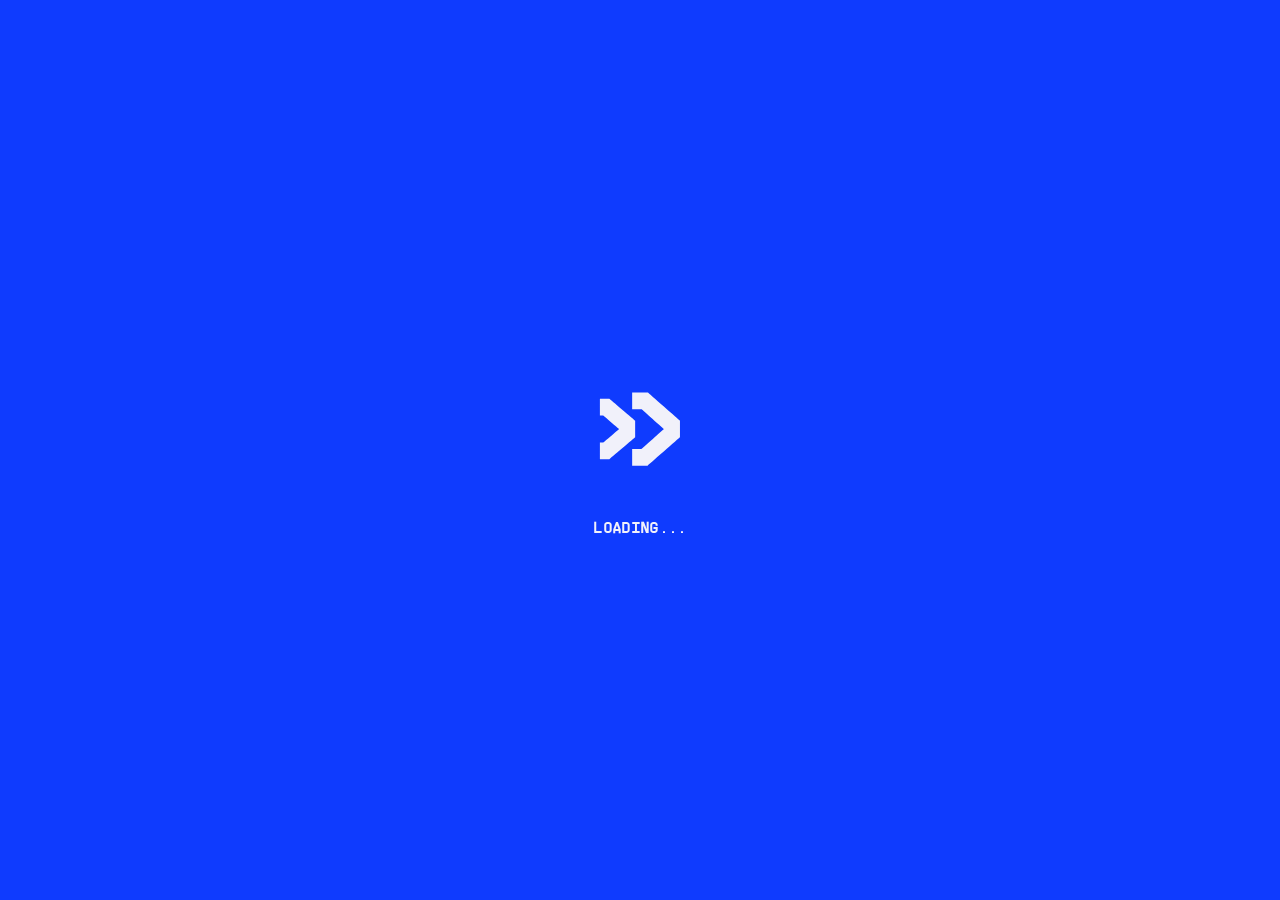
<file: contact.html>
<!DOCTYPE html>
<!-- Handled by Exflow.site -->
<html
  data-wf-page="673157ed9d261e99c5716066"
  data-wf-site="673157ed9d261e99c571606e"
  data-wf-status="1"
  lang="en"
>
  <head>
    <meta charset="utf-8" />
    <title>
      Samuel Oktavianus | Biotech Web Designer + Developer | Contact
    </title>
    <meta
      content="Samuel is a freelance Biotech Web Designer &amp; Developer. He is available for a limited amount of freelance work this year. If you are someone who values good design, believes in scientific advancement, and has a long-term vision, then let&#x27;s get in touch. Because I think we&#x27;d be a good fit."
      name="description"
    />
    <meta
      content="Samuel Oktavianus | Biotech Web Designer + Developer | Contact"
      property="og:title"
    />
    <meta
      content="Samuel is a freelance Biotech Web Designer &amp; Developer. He is available for a limited amount of freelance work this year. If you are someone who values good design, believes in scientific advancement, and has a long-term vision, then let&#x27;s get in touch. Because I think we&#x27;d be a good fit."
      property="og:description"
    />
    <meta
      content="Samuel Oktavianus | Biotech Web Designer + Developer | Contact"
      property="twitter:title"
    />
    <meta
      content="Samuel is a freelance Biotech Web Designer &amp; Developer. He is available for a limited amount of freelance work this year. If you are someone who values good design, believes in scientific advancement, and has a long-term vision, then let&#x27;s get in touch. Because I think we&#x27;d be a good fit."
      property="twitter:description"
    />
    <meta property="og:type" content="website" />
    <meta content="summary_large_image" name="twitter:card" />
    <meta content="width=device-width, initial-scale=1" name="viewport" />
    <meta
      content="vc9dBDqJkP-MWnkYFDowRUF1fE7D-PkRicufkRxaSso"
      name="google-site-verification"
    />
    <meta content="Webflow" name="generator" />
    <link
      href="css/sod-2025.webflow.shared.6639351b0.css"
      rel="stylesheet"
      type="text/css"
    />
    <script type="text/javascript">
      !(function (o, c) {
        var n = c.documentElement,
          t = " w-mod-";
        (n.className += t + "js"),
          ("ontouchstart" in o ||
            (o.DocumentTouch && c instanceof DocumentTouch)) &&
            (n.className += t + "touch");
      })(window, document);
    </script>
    <link href="images/favicon.png" rel="shortcut icon" type="image/x-icon" />
    <link href="images/app-icon.png" rel="apple-touch-icon" />
    <script
      async=""
      src="https://www.googletagmanager.com/gtag/js?id=UA-69251235-2"
    ></script>
    <script type="text/javascript">
      window.dataLayer = window.dataLayer || [];
      function gtag() {
        dataLayer.push(arguments);
      }
      gtag("js", new Date());
      gtag("config", "UA-69251235-2", { anonymize_ip: false });
    </script>
    <script
      async=""
      src="https://www.googletagmanager.com/gtag/js?id=G-EVCZBK4X4W"
    ></script>
    <script type="text/javascript">
      window.dataLayer = window.dataLayer || [];
      function gtag() {
        dataLayer.push(arguments);
      }
      gtag("js", new Date());
      gtag("set", "developer_id.dZGVlNj", true);
      gtag("config", "G-EVCZBK4X4W");
    </script>
  </head>
  <body class="bg-gray100 fc-gray10">
    <div class="loader-container">
      <div
        data-w-id="e7af3d81-52f8-4984-49bd-a4f939b1ef2e"
        class="loader-content"
      >
        <div
          class="sod2023-loader-lottie"
          data-w-id="deea3429-29d3-f6f6-07c3-83732f2220bd"
          data-animation-type="lottie"
          data-src="js/loader-animation-2.json"
          data-loop="1"
          data-direction="1"
          data-autoplay="1"
          data-is-ix2-target="0"
          data-renderer="svg"
          data-default-duration="0.8333333333333334"
          data-duration="0"
        ></div>
        <div class="loader-indicator lb3 mt-m">loading...</div>
      </div>
      <div
        data-w-id="c1a33dbd-2a9e-0fbf-cddb-fa3ad176ec7b"
        class="loader-custom-code w-embed w-script"
      >
        <style>
          body {
            overflow: hidden;
          }
        </style>

        <script>
          let body = document.querySelector("body");

          setTimeout(() => {
            body.style.overflow = "auto";
            body.style.overflowX = "hidden";
          }, "2000");
        </script>
      </div>
    </div>
    <div
      data-animation="over-left"
      class="navbar w-nav"
      data-easing2="ease"
      data-easing="ease"
      data-collapse="medium"
      role="banner"
      data-no-scroll="1"
      data-duration="300"
      data-doc-height="1"
    >
      <div class="container-fb fa-c jc-sb">
        <a href="/" class="logo-container w-inline-block"
          ><div
            data-w-id="bc2d5bca-e66e-97de-88d4-16786178bb0f"
            data-is-ix2-target="1"
            class="sod-2023-logo"
            data-animation-type="lottie"
            data-src="js/sod2023-logo-hover.json"
            data-loop="0"
            data-direction="1"
            data-autoplay="0"
            data-renderer="svg"
            data-default-duration="0.7333333333333333"
            data-duration="0"
          ></div
        ></a>
        <nav role="navigation" class="dropdown-wrapper lb3 w-nav-menu">
          <div class="nav-links-container">
            <ul role="list" class="nav-links">
              <li class="nav-link-item">
                <a href="/" active="true" class="navlink fc-gray10 w-nav-link"
                  >Home</a
                >
              </li>
              <li class="nav-link-item">
                <a href="/works" class="navlink fc-gray10 w-nav-link">Works</a>
              </li>
              <li class="nav-link-item">
                <a href="/services" class="navlink fc-gray10 w-nav-link"
                  >Services</a
                >
              </li>
              <li class="nav-link-item">
                <a href="/about-me" class="navlink fc-gray10 w-nav-link"
                  >About</a
                >
              </li>
              <li class="nav-link-item">
                <a
                  href="/contact"
                  aria-current="page"
                  class="navlink fc-gray10 w-nav-link w--current"
                  >Contact</a
                >
              </li>
            </ul>
            <div class="dropdown-socials-container">
              <div class="dropdown-info-group">
                <div class="dropdown-info-item">
                  <img
                    src="images/icon-email.svg"
                    loading="lazy"
                    alt="An email icon"
                    class="dropdown-info-icon"
                  />
                  <div class="dropdown-info-label">
                    samueloktavianusdesign@gmail.com
                  </div>
                </div>
              </div>
            </div>
          </div>
        </nav>
        <div
          data-w-id="bc2d5bca-e66e-97de-88d4-16786178bb21"
          class="menu-button w-nav-button"
        >
          <div
            data-w-id="8d500f81-6d58-fdb8-cb43-6749299299c8"
            data-is-ix2-target="1"
            class="lottie-animation-2"
            data-animation-type="lottie"
            data-src="js/dropdown-icon.json"
            data-loop="0"
            data-direction="1"
            data-autoplay="0"
            data-renderer="svg"
            data-default-duration="0.2"
            data-duration="0"
            data-ix2-initial-state="0"
          ></div>
        </div>
      </div>
    </div>
    <div class="contact-hero-section">
      <div class="container-12col jc-c py-l">
        <div class="w-layout-grid grid contact-grid">
          <div
            id="w-node-f15f1210-0b36-7a98-3c5e-aec636dafea9-c5716066"
            class="contact-text"
          >
            <div
              data-w-id="7b3ce13d-9263-43ad-495c-4d2baeb20e04"
              style="opacity: 0"
              class="display3 mb-s"
            >
              Get in touch
            </div>
            <p class="p2 mt-m">
              If you are someone who values good design, believes in scientific
              advancement, and has a long-term vision, then let&#x27;s get in
              touch — because I think we&#x27;d be a good fit.
            </p>
          </div>
          <div
            id="w-node-_5a8ed123-43d8-4c85-6eaf-768d339e1f0f-c5716066"
            class="form-submission w-form"
          >
            <form
              method="get"
              name="wf-form-SOD---Form-Submission"
              data-name="SOD - Form Submission"
              style="opacity: 0"
              data-w-id="5a8ed123-43d8-4c85-6eaf-768d339e1f10"
              id="wf-form-SOD---Form-Submission"
              class="form-grid"
              data-wf-page-id="673157ed9d261e99c5716066"
              data-wf-element-id="5a8ed123-43d8-4c85-6eaf-768d339e1f10"
              data-turnstile-sitekey="0x4AAAAAAAQTptj2So4dx43e"
            >
              <div
                id="w-node-_7ba7af65-db79-c620-e26e-9e1399c10be4-c5716066"
                class="input-item"
              >
                <label for="name-2" class="lb2 input-label"
                  >Name<span class="label-asterisk">*</span></label
                >
                <div class="input-field-container">
                  <input
                    class="input-field p2 w-input"
                    maxlength="256"
                    name="Name"
                    data-name="Name"
                    placeholder="Enter your name..."
                    type="text"
                    id="Name"
                    required=""
                  /><img
                    alt="An icon of a person"
                    loading="lazy"
                    src="images/contact-name.svg"
                    class="input-icon"
                  />
                </div>
              </div>
              <div
                id="w-node-_25a46ad0-3f9a-e505-9c4d-65ced2f29d03-c5716066"
                class="input-item"
              >
                <label for="name-2" class="lb2 input-label"
                  >email<span class="label-asterisk">*</span></label
                >
                <div class="input-field-container">
                  <input
                    class="input-field p2 w-input"
                    maxlength="256"
                    name="Email"
                    data-name="Email"
                    placeholder="Enter your email.."
                    type="email"
                    id="Email"
                    required=""
                  /><img
                    alt="An email icon"
                    loading="lazy"
                    src="images/contact-email.svg"
                    class="input-icon"
                  />
                </div>
              </div>
              <div
                id="w-node-_21fbd1bf-b16e-821a-5939-c1a14b64c57b-c5716066"
                class="input-dropdown"
              >
                <label for="" class="lb2 input-label"
                  >budget<span class="label-asterisk">*</span></label
                >
                <div class="select-container">
                  <div class="html-embed w-embed">
                    <style>
                      option {
                        min-height: 1.6em;
                        background-color: #080d2b;
                        border: 1px solid #f1f1fa;
                        padding: 12px 0;
                      }

                      option:hover {
                        background-color: #151c4a;
                      }
                    </style>
                  </div>
                  <select
                    id="Budget"
                    name="Budget"
                    data-name="Budget"
                    required=""
                    class="select-field p2 fc-gray10 w-node-d70bab08-4728-0cfd-8a0f-5f066475311b-c5716066 w-select"
                  >
                    <option value="$2,000 - $5,000">$2,000 - $5,000</option>
                    <option value="$5,000 - $10,000">$5,000 - $10,000</option>
                    <option value="$10,000 - $20,000+">
                      $10,000 - $20,000+
                    </option></select
                  ><img
                    alt="An icon of money"
                    loading="lazy"
                    src="images/contact-budget.svg"
                    class="input-icon"
                  />
                </div>
              </div>
              <div
                id="w-node-c0d1a56f-cfa5-b8cb-ebc9-22decce72a45-c5716066"
                class="input-item"
              >
                <label for="name-2" class="lb2 input-label"
                  >position<span class="label-asterisk">*</span></label
                >
                <div class="input-field-container">
                  <input
                    class="input-field p2 w-input"
                    maxlength="256"
                    name="Position"
                    data-name="Position"
                    placeholder="Enter your job position.."
                    type="text"
                    id="Position"
                    required=""
                  /><img
                    alt="An icon of a briefcase"
                    loading="lazy"
                    src="images/contact-briefcase.svg"
                    class="input-icon"
                  />
                </div>
              </div>
              <div
                id="w-node-a13882f1-7c4c-1330-81fc-ae454c1a9535-c5716066"
                class="input-checkbox"
              >
                <label for="" class="lb2 input-label"
                  >services needed<span class="label-asterisk">*</span></label
                >
                <div class="checkbox-container">
                  <label
                    data-w-id="1d3f3f60-ef2c-295d-8872-a3b6fc028d05"
                    class="w-checkbox checkbox-item"
                    ><input
                      id="Web-Design"
                      type="checkbox"
                      name="Web-Design"
                      data-name="Web Design"
                      class="w-checkbox-input checkbox"
                    /><span
                      data-w-id="1d3f3f60-ef2c-295d-8872-a3b6fc028d07"
                      style="background-color: rgba(0, 0, 0, 0)"
                      class="checkbox-label lb2 w-form-label"
                      for="Web-Design"
                      >Web Design</span
                    ></label
                  ><label class="w-checkbox checkbox-item"
                    ><input
                      id="Web-Development"
                      type="checkbox"
                      name="Web-Development"
                      data-name="Web Development"
                      class="w-checkbox-input checkbox"
                    /><span
                      data-w-id="88e67baa-f2d7-b050-f9f3-a8f8822a2549"
                      style="background-color: rgba(0, 0, 0, 0)"
                      class="checkbox-label lb2 w-form-label"
                      for="Web-Development"
                      >web development</span
                    ></label
                  ><label class="w-checkbox checkbox-item"
                    ><input
                      id="Graphic-Design"
                      type="checkbox"
                      name="Graphic-Design"
                      data-name="Graphic Design"
                      class="w-checkbox-input checkbox"
                    /><span
                      data-w-id="f2218bd4-7214-c4e1-c478-52771bcd84ac"
                      style="background-color: rgba(0, 0, 0, 0)"
                      class="checkbox-label lb2 w-form-label"
                      for="Graphic-Design"
                      >graphic design</span
                    ></label
                  >
                </div>
              </div>
              <div
                id="w-node-_46c13e9c-7ef9-3c1a-a245-340322d02d47-c5716066"
                class="input-item"
              >
                <label for="name" class="lb2 input-label"
                  >description<span class="label-asterisk">*</span></label
                >
                <div class="input-field-container">
                  <textarea
                    name="Description"
                    maxlength="5000"
                    data-name="field"
                    placeholder="Enter your description..."
                    required=""
                    id="field"
                    class="textarea-field p2 w-input"
                  ></textarea
                  ><img
                    alt="An icon of a document/description"
                    loading="lazy"
                    src="images/contact-description.svg"
                    class="input-icon"
                  />
                </div>
              </div>
              <input
                type="submit"
                data-wait="Please wait..."
                id="w-node-_5a8ed123-43d8-4c85-6eaf-768d339e1f17-c5716066"
                class="submit-button lb2 w-button"
                value="Submit"
              />
            </form>
            <div class="success-message w-form-done">
              <div class="sucess-container">
                <img
                  src="images/contact-success.svg"
                  loading="lazy"
                  alt="An icon of success message"
                  class="image-9"
                />
                <div class="success-text-container">
                  <h4 class="mb-s">Form Submitted.</h4>
                  <div class="p2">
                    Thanks for submitting the form. I will get back to you/your
                    team within the next 24 hours. All inquiries sent on the
                    weekends will be replied to asap next Monday.
                  </div>
                </div>
                <a
                  id="w-node-c1113fa8-7505-7d80-5c90-676337d36964-37d36964"
                  data-w-id="c1113fa8-7505-7d80-5c90-676337d36964"
                  href="/"
                  class="link-text w-inline-block"
                  ><div class="link-top">
                    <div class="fc-gray10 lb3 mr-xl">back to homepage</div>
                    <img
                      src="images/icon-arrow-northeast.svg"
                      loading="lazy"
                      alt=""
                      class="image"
                    />
                    <div class="lottie-arrow-container">
                      <div
                        data-is-ix2-target="1"
                        class="lottie-arrow-northeast"
                        data-w-id="58bf6088-9f82-a7fa-fdbd-cff46c571551"
                        data-animation-type="lottie"
                        data-src="js/data.json"
                        data-loop="0"
                        data-direction="1"
                        data-autoplay="0"
                        data-renderer="svg"
                        data-default-duration="0.7666666666666667"
                        data-duration="0"
                        data-ix2-initial-state="0"
                      ></div>
                    </div>
                  </div>
                  <div class="link-underline"></div
                ></a>
              </div>
            </div>
            <div class="error-message w-form-fail">
              <div class="error-container">
                <img
                  src="images/contact-warning.svg"
                  loading="lazy"
                  alt="A warning icon"
                />
                <div class="p4">
                  Unfortunately, your submission can’t be processed by our
                  server. Please try again later.
                </div>
              </div>
            </div>
          </div>
        </div>
      </div>
    </div>
    <div class="bg-pattern">
      <div class="dotted-col"></div>
      <div class="dotted-col"></div>
      <div class="dotted-col"></div>
      <div class="dotted-col"></div>
      <div class="dotted-col hide-on-mobile"></div>
      <div class="dotted-col hide-on-mobile"></div>
      <div class="dotted-col hide-on-tablet"></div>
      <div class="dotted-col hide-on-tablet"></div>
      <div class="dotted-col hide-on-tablet"></div>
      <div class="dotted-col hide-on-tablet"></div>
      <div class="dotted-col hide-on-tablet"></div>
      <div class="dotted-col hide-on-tablet"></div>
    </div>
    <script
      src="js/jquery.js?site=673157ed9d261e99c571606e"
      type="text/javascript"
    ></script>
    <script
      src="js/webflow.schunk.e0c428ff9737f919.js"
      type="text/javascript"
    ></script>
    <script
      src="js/webflow.schunk.a13a380be20291dc.js"
      type="text/javascript"
    ></script>
    <script
      src="js/webflow.schunk.05120ed059607970.js"
      type="text/javascript"
    ></script>
    <script
      src="js/webflow.schunk.b4435221be879eb3.js"
      type="text/javascript"
    ></script>
    <script src="js/webflow-script-2.js" type="text/javascript"></script>
  </body>
</html>
</file>
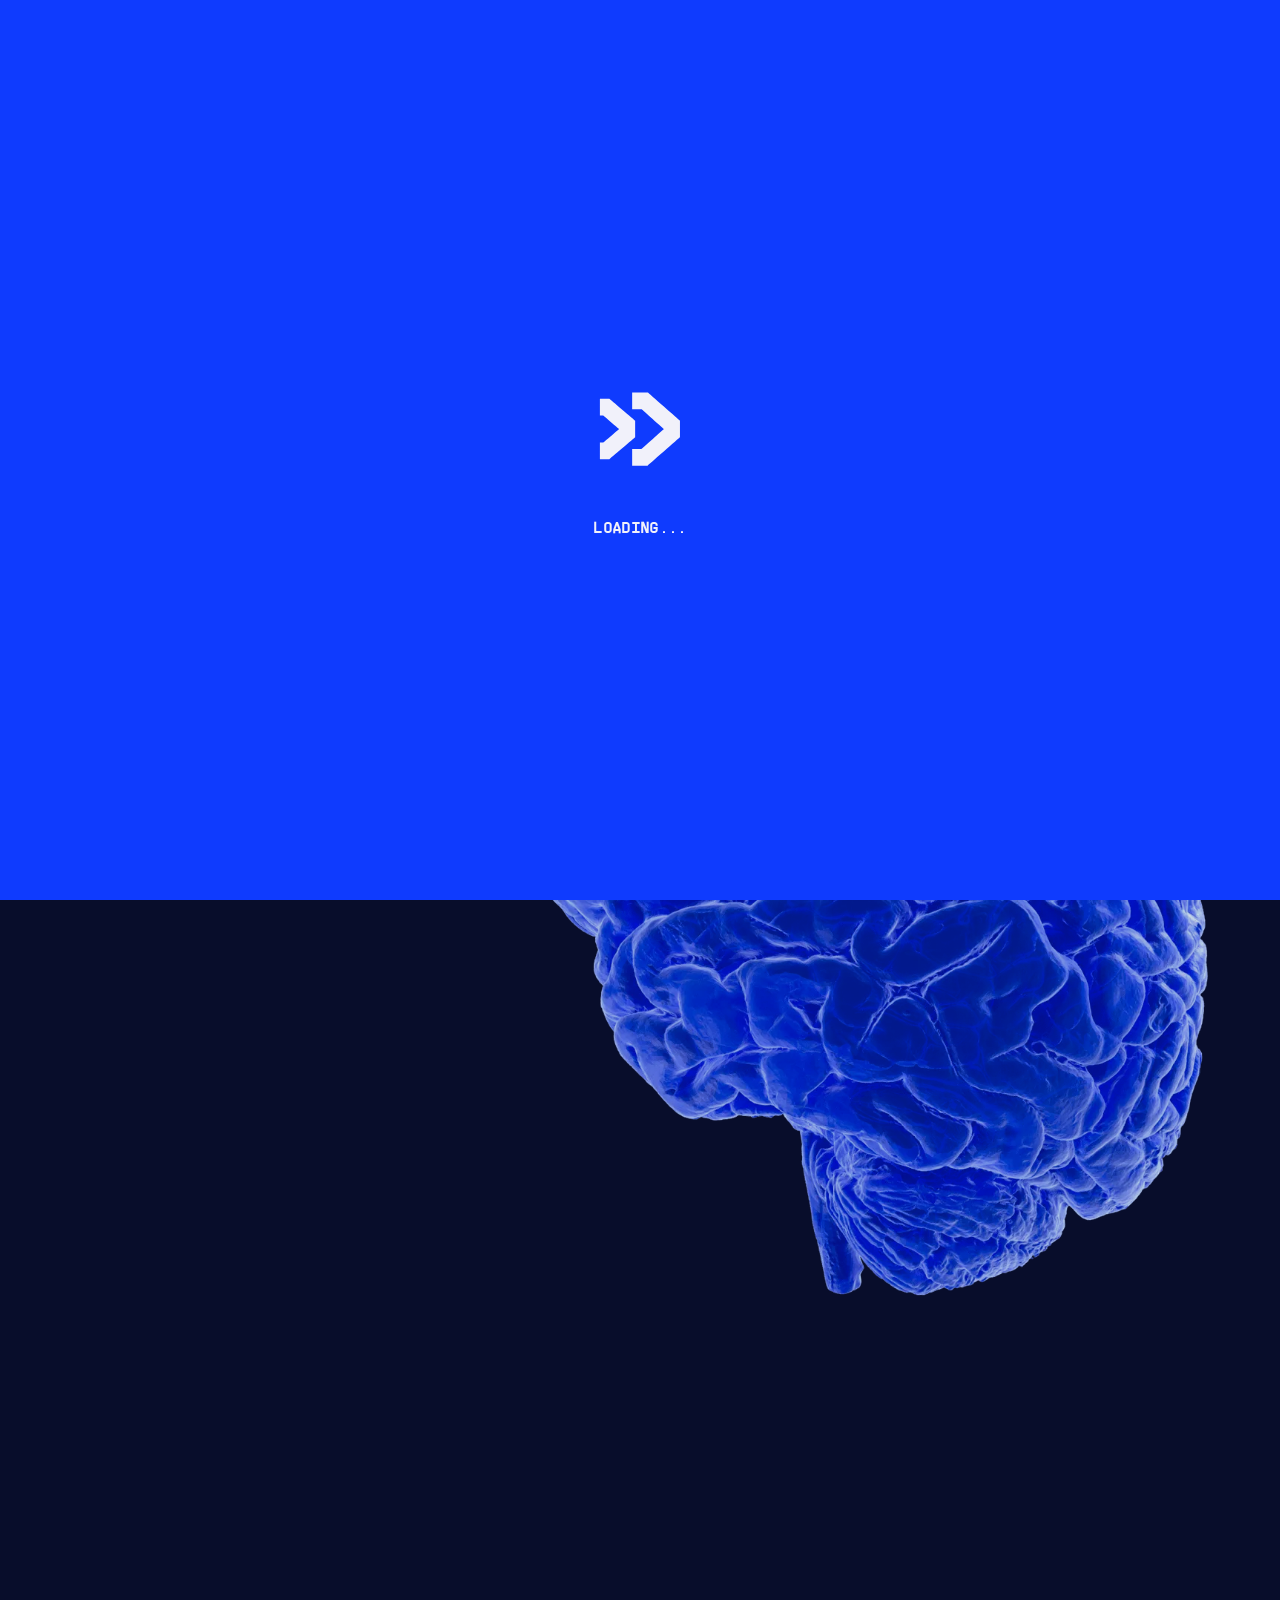
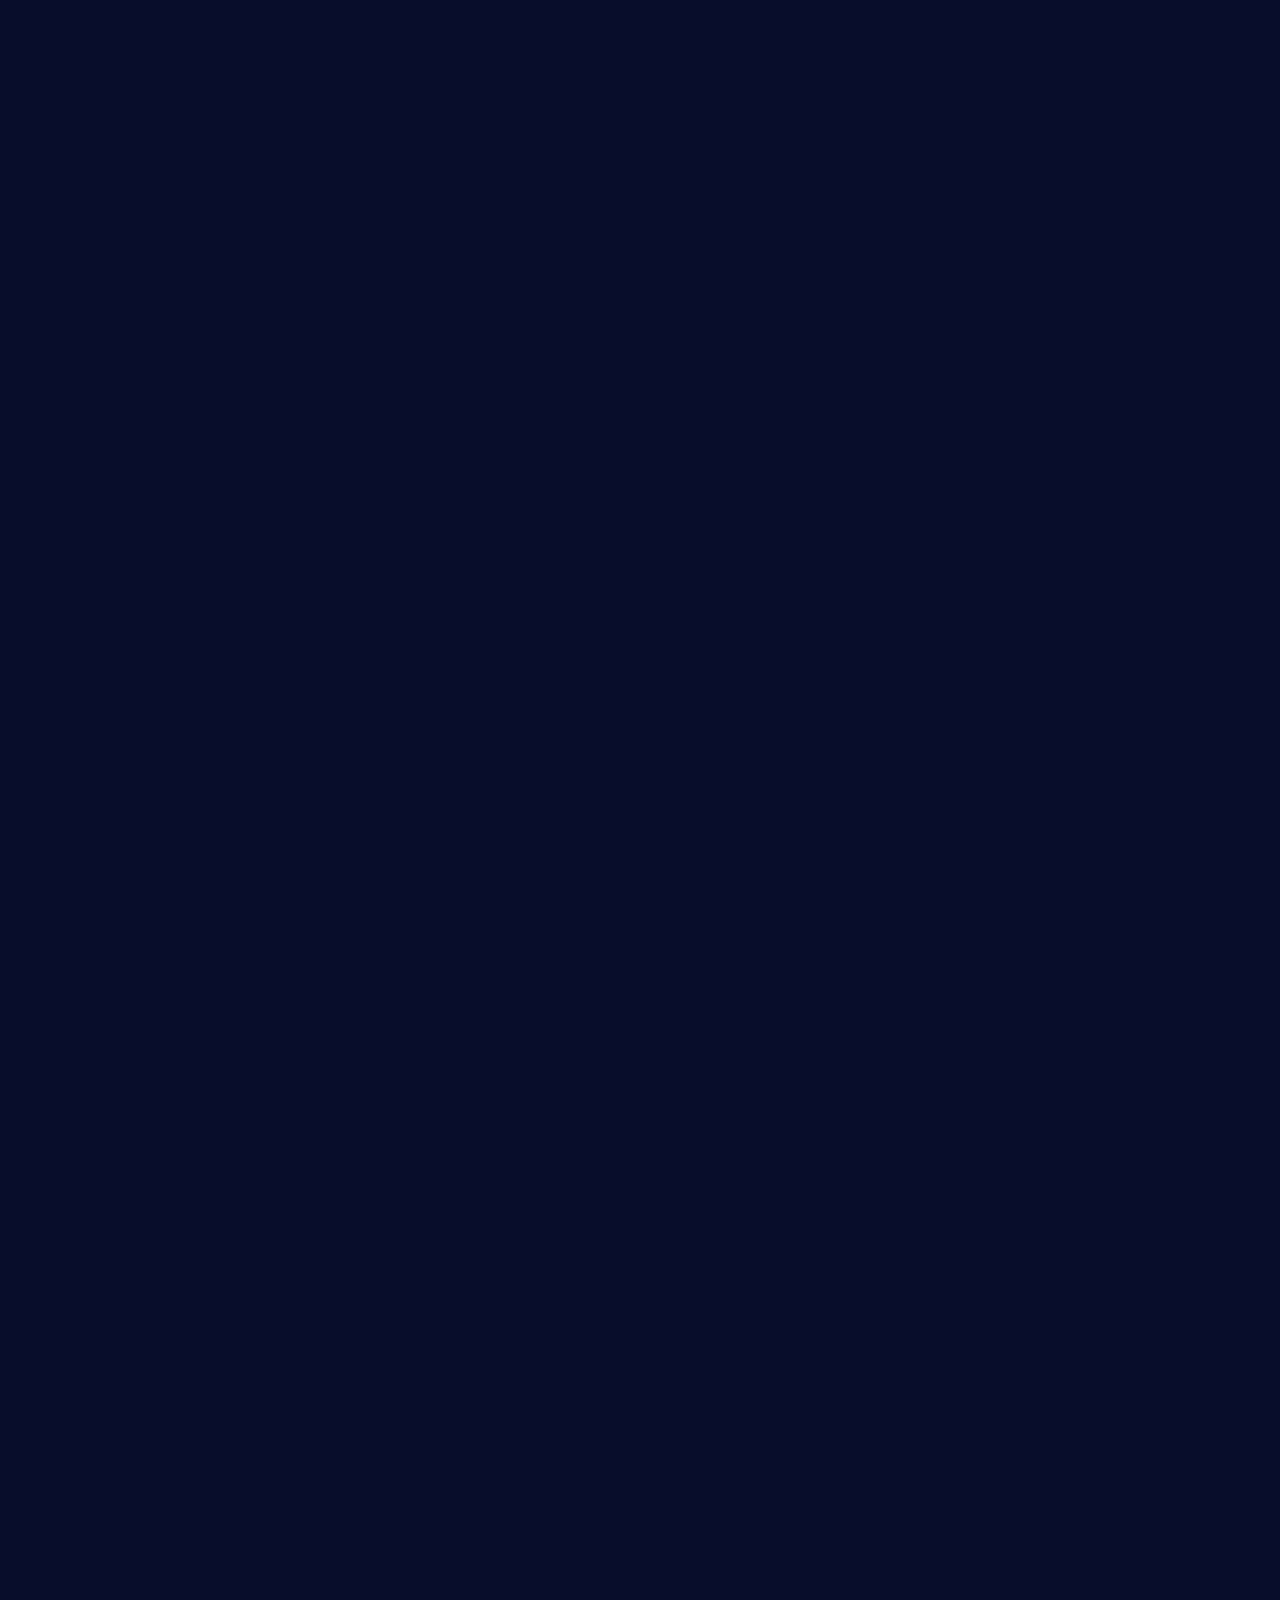
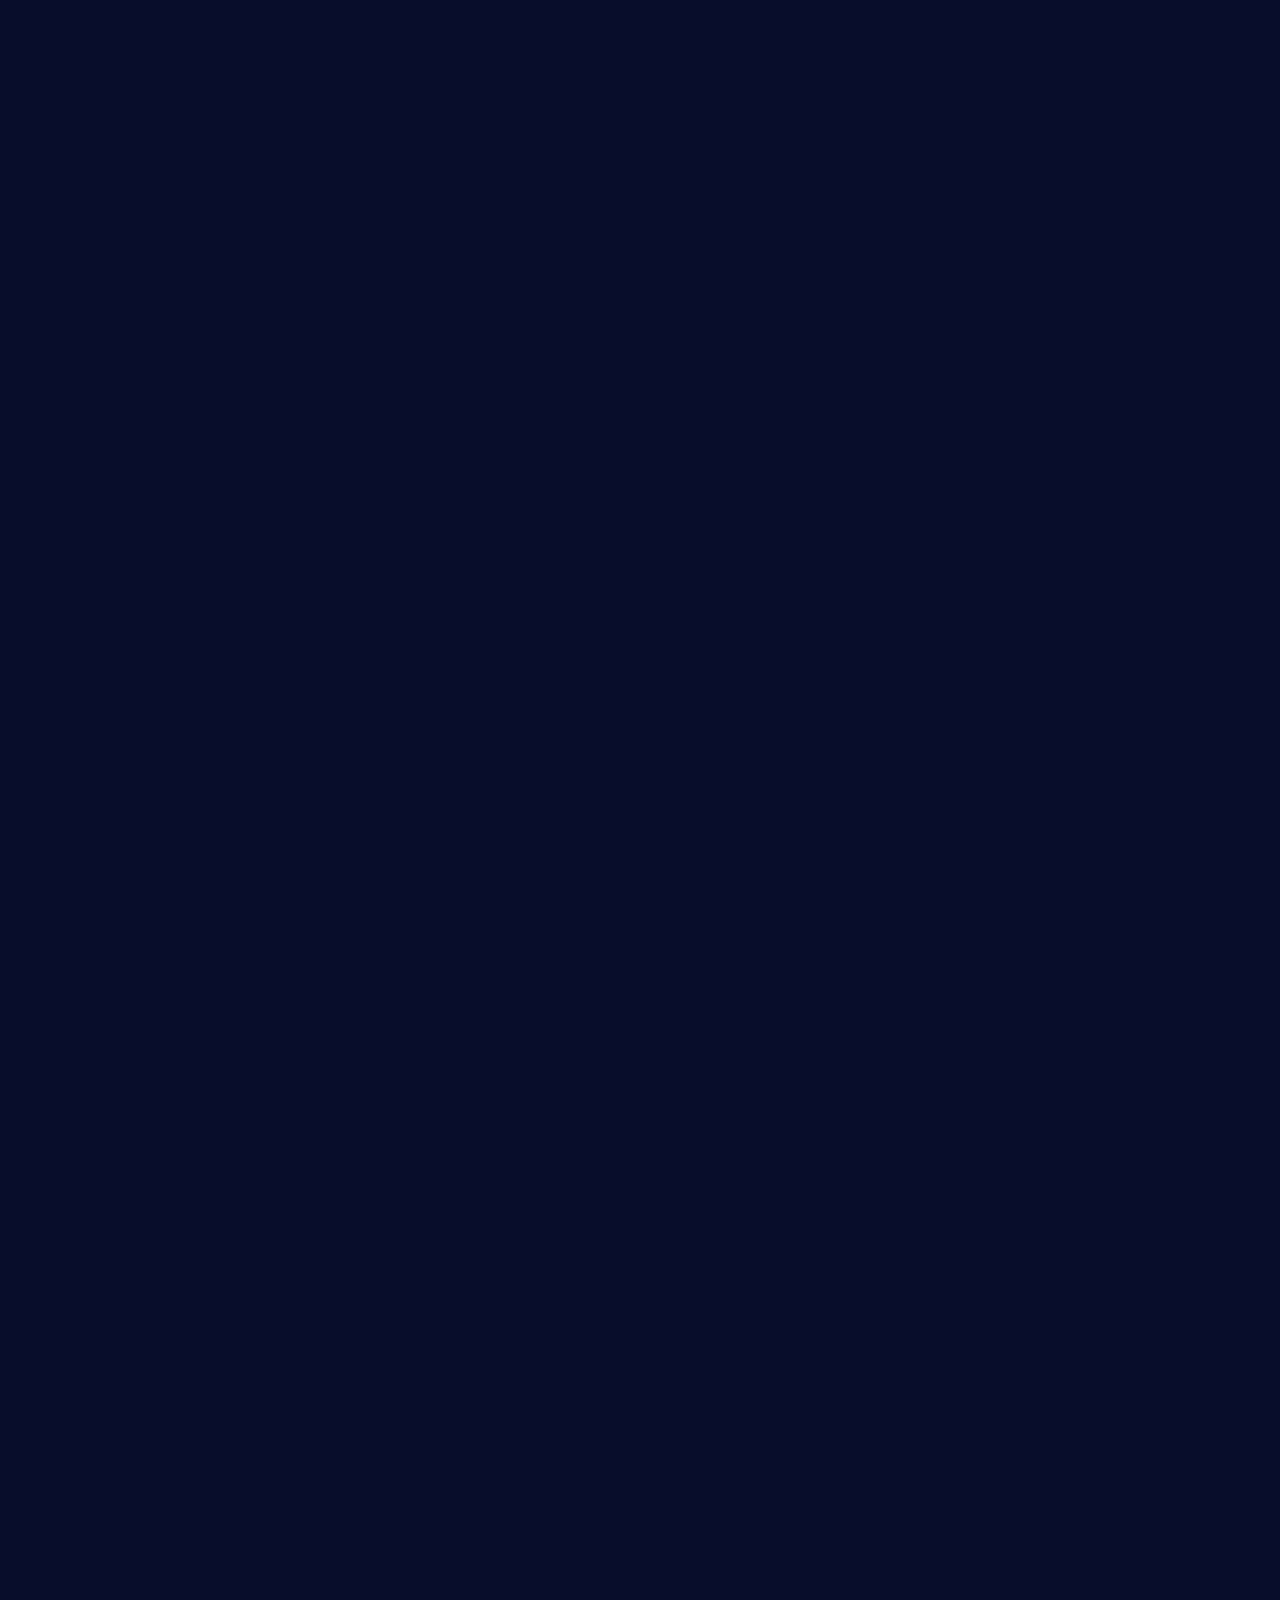
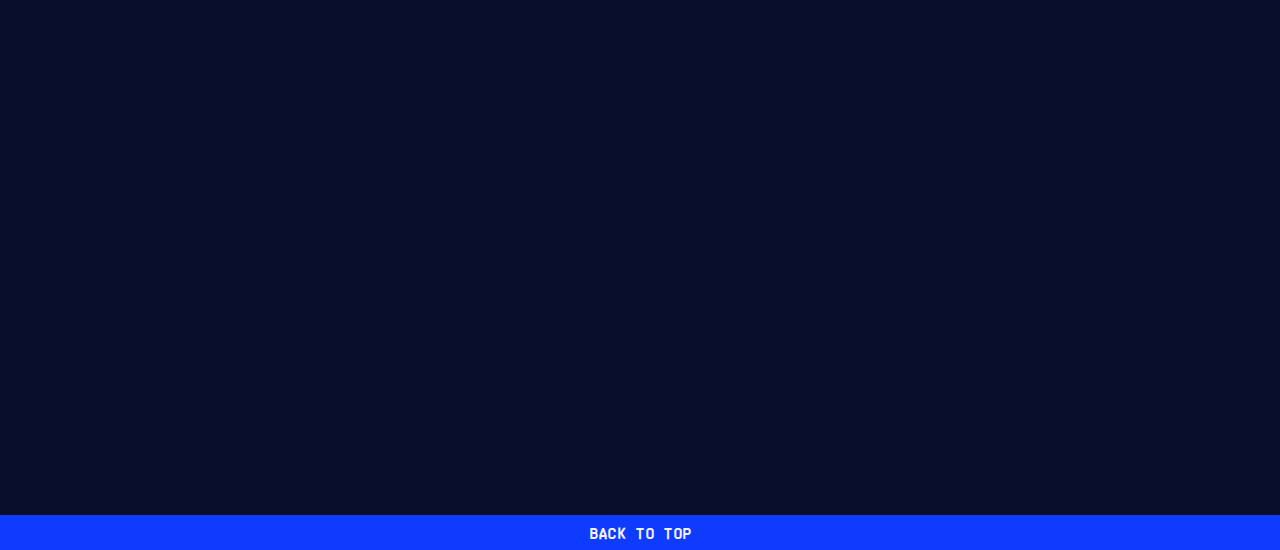
<file: services.html>
<!DOCTYPE html>
<!-- Handled by Exflow.site -->
<html
  data-wf-page="673157ed9d261e99c5716065"
  data-wf-site="673157ed9d261e99c571606e"
  data-wf-status="1"
  lang="en"
>
  <head>
    <meta charset="utf-8" />
    <title>
      Samuel Oktavianus | Biotech Web Designer + Developer | Services
    </title>
    <meta
      content="Samuel provides three core services: Biotech Web Design, Webflow Web Development, and Graphic Design. I love experimenting and tackling new design challenges every day."
      name="description"
    />
    <meta
      content="Samuel Oktavianus | Biotech Web Designer + Developer | Services"
      property="og:title"
    />
    <meta
      content="Samuel provides three core services: Biotech Web Design, Webflow Web Development, and Graphic Design. I love experimenting and tackling new design challenges every day."
      property="og:description"
    />
    <meta
      content="Samuel Oktavianus | Biotech Web Designer + Developer | Services"
      property="twitter:title"
    />
    <meta
      content="Samuel provides three core services: Biotech Web Design, Webflow Web Development, and Graphic Design. I love experimenting and tackling new design challenges every day."
      property="twitter:description"
    />
    <meta property="og:type" content="website" />
    <meta content="summary_large_image" name="twitter:card" />
    <meta content="width=device-width, initial-scale=1" name="viewport" />
    <meta
      content="vc9dBDqJkP-MWnkYFDowRUF1fE7D-PkRicufkRxaSso"
      name="google-site-verification"
    />
    <meta content="Webflow" name="generator" />
    <link
      href="css/sod-2025.webflow.shared.6639351b0.css"
      rel="stylesheet"
      type="text/css"
    />
    <script type="text/javascript">
      !(function (o, c) {
        var n = c.documentElement,
          t = " w-mod-";
        (n.className += t + "js"),
          ("ontouchstart" in o ||
            (o.DocumentTouch && c instanceof DocumentTouch)) &&
            (n.className += t + "touch");
      })(window, document);
    </script>
    <link href="images/favicon.png" rel="shortcut icon" type="image/x-icon" />
    <link href="images/app-icon.png" rel="apple-touch-icon" />
    <script
      async=""
      src="https://www.googletagmanager.com/gtag/js?id=UA-69251235-2"
    ></script>
    <script type="text/javascript">
      window.dataLayer = window.dataLayer || [];
      function gtag() {
        dataLayer.push(arguments);
      }
      gtag("js", new Date());
      gtag("config", "UA-69251235-2", { anonymize_ip: false });
    </script>
    <script
      async=""
      src="https://www.googletagmanager.com/gtag/js?id=G-EVCZBK4X4W"
    ></script>
    <script type="text/javascript">
      window.dataLayer = window.dataLayer || [];
      function gtag() {
        dataLayer.push(arguments);
      }
      gtag("js", new Date());
      gtag("set", "developer_id.dZGVlNj", true);
      gtag("config", "G-EVCZBK4X4W");
    </script>
  </head>
  <body class="bg-gray100 fc-gray10">
    <div class="loader-container">
      <div
        data-w-id="e7af3d81-52f8-4984-49bd-a4f939b1ef2e"
        class="loader-content"
      >
        <div
          class="sod2023-loader-lottie"
          data-w-id="deea3429-29d3-f6f6-07c3-83732f2220bd"
          data-animation-type="lottie"
          data-src="js/loader-animation-2.json"
          data-loop="1"
          data-direction="1"
          data-autoplay="1"
          data-is-ix2-target="0"
          data-renderer="svg"
          data-default-duration="0.8333333333333334"
          data-duration="0"
        ></div>
        <div class="loader-indicator lb3 mt-m">loading...</div>
      </div>
      <div
        data-w-id="c1a33dbd-2a9e-0fbf-cddb-fa3ad176ec7b"
        class="loader-custom-code w-embed w-script"
      >
        <style>
          body {
            overflow: hidden;
          }
        </style>

        <script>
          let body = document.querySelector("body");

          setTimeout(() => {
            body.style.overflow = "auto";
            body.style.overflowX = "hidden";
          }, "2000");
        </script>
      </div>
    </div>
    <div
      data-animation="over-left"
      class="navbar w-nav"
      data-easing2="ease"
      data-easing="ease"
      data-collapse="medium"
      role="banner"
      data-no-scroll="1"
      data-duration="300"
      data-doc-height="1"
    >
      <div class="container-fb fa-c jc-sb">
        <a href="/" class="logo-container w-inline-block"
          ><div
            data-w-id="bc2d5bca-e66e-97de-88d4-16786178bb0f"
            data-is-ix2-target="1"
            class="sod-2023-logo"
            data-animation-type="lottie"
            data-src="js/sod2023-logo-hover.json"
            data-loop="0"
            data-direction="1"
            data-autoplay="0"
            data-renderer="svg"
            data-default-duration="0.7333333333333333"
            data-duration="0"
          ></div
        ></a>
        <nav role="navigation" class="dropdown-wrapper lb3 w-nav-menu">
          <div class="nav-links-container">
            <ul role="list" class="nav-links">
              <li class="nav-link-item">
                <a href="/" active="true" class="navlink fc-gray10 w-nav-link"
                  >Home</a
                >
              </li>
              <li class="nav-link-item">
                <a href="/works.html" class="navlink fc-gray10 w-nav-link"
                  >Works</a
                >
              </li>
              <li class="nav-link-item">
                <a
                  href="/services.html"
                  aria-current="page"
                  class="navlink fc-gray10 w-nav-link w--current"
                  >Services</a
                >
              </li>
              <li class="nav-link-item">
                <a href="/about-me.html" class="navlink fc-gray10 w-nav-link"
                  >About</a
                >
              </li>
              <li class="nav-link-item">
                <a href="/contact.html" class="navlink fc-gray10 w-nav-link"
                  >Contact</a
                >
              </li>
            </ul>
            <div class="dropdown-socials-container">
              <div class="dropdown-info-group">
                <div class="dropdown-info-item">
                  <img
                    src="images/icon-email.svg"
                    loading="lazy"
                    alt="An email icon"
                    class="dropdown-info-icon"
                  />
                  <div class="dropdown-info-label">
                    samueloktavianusdesign@gmail.com
                  </div>
                </div>
              </div>
            </div>
          </div>
        </nav>
        <div
          data-w-id="bc2d5bca-e66e-97de-88d4-16786178bb21"
          class="menu-button w-nav-button"
        >
          <div
            data-w-id="8d500f81-6d58-fdb8-cb43-6749299299c8"
            data-is-ix2-target="1"
            class="lottie-animation-2"
            data-animation-type="lottie"
            data-src="js/dropdown-icon.json"
            data-loop="0"
            data-direction="1"
            data-autoplay="0"
            data-renderer="svg"
            data-default-duration="0.2"
            data-duration="0"
            data-ix2-initial-state="0"
          ></div>
        </div>
      </div>
    </div>
    <div id="services-hero" class="services-item-section">
      <div class="container-12col">
        <div class="sticky-container">
          <div class="text-container">
            <h1 class="services-title">web design</h1>
            <p class="p2">
              I design websites for biotech, healthcare, and medical companies.
              I always put functionality &amp; user experience at the forefront
              of web design. I love collaborating with leaders to solve future
              challenges every day.
            </p>
            <div class="tags-container">
              <div class="lb3 tag">simple</div>
              <div class="lb3 tag">impactful</div>
              <div class="lb3 tag">functional</div>
            </div>
          </div>
        </div>
        <div class="image-container">
          <img
            src="images/services-web-design-optimized.webp"
            loading="lazy"
            srcset="
              images/services-web-design-optimized-p-500.png   500w,
              images/services-web-design-optimized-p-800.png   800w,
              images/services-web-design-optimized-p-1080.png 1080w,
              images/services-web-design-optimized.webp       1200w
            "
            sizes="(max-width: 479px) 90vw, (max-width: 767px) 70vw, (max-width: 991px) 71vw, 63vw"
            alt="3D Illustration of a human brain"
            class="services-image"
          />
        </div>
      </div>
    </div>
    <div class="services-item-section my-l">
      <div class="container-12col">
        <div class="sticky-container">
          <div class="text-container">
            <h1 class="services-title">web development</h1>
            <p class="p2">
              I build websites in Webflow that focuses on functionality,
              optimization &amp; responsiveness across all devices. I also pay
              close attention to animations, transitions, and
              micro-interactions.
            </p>
            <div class="tags-container">
              <div class="lb3 tag">scalable</div>
              <div class="lb3 tag">responsive</div>
              <div class="lb3 tag">optimized</div>
            </div>
          </div>
        </div>
        <div class="image-container">
          <img
            src="images/services-web-development-optimized.webp"
            loading="lazy"
            sizes="(max-width: 479px) 90vw, (max-width: 767px) 70vw, (max-width: 991px) 71vw, 63vw"
            srcset="
              images/services-web-development-optimized-p-500.png   500w,
              images/services-web-development-optimized-p-800.png   800w,
              images/services-web-development-optimized-p-1080.png 1080w,
              images/services-web-development-optimized.webp       1200w
            "
            alt="3D Illustration of abstract cells/metaballs"
            class="services-image"
          />
        </div>
      </div>
    </div>
    <div class="services-item-section my-l">
      <div class="container-12col">
        <div class="sticky-container">
          <div class="text-container">
            <h1 class="services-title">Graphic Design</h1>
            <p class="p2">
              I create 3D renderings of medical illustrations, protein
              molecules, and healthcare-related product visualization for your
              company. Note: I don’t do visual identity or logo design.
            </p>
            <div class="tags-container">
              <div class="lb3 tag">coherent</div>
              <div class="lb3 tag">expressive</div>
            </div>
          </div>
        </div>
        <div class="image-container">
          <img
            src="images/services-graphic-design-optimized.webp"
            loading="lazy"
            sizes="(max-width: 479px) 90vw, (max-width: 767px) 70vw, (max-width: 991px) 71vw, 63vw"
            srcset="
              images/services-graphic-design-optimized-p-500.png   500w,
              images/services-graphic-design-optimized-p-800.png   800w,
              images/services-graphic-design-optimized-p-1080.png 1080w,
              images/services-graphic-design-optimized.webp       1406w
            "
            alt="3D Illustration of chromosomes"
            class="services-image"
          />
        </div>
      </div>
    </div>
    <div class="footer py-l">
      <a
        href="#services-hero"
        class="strip-blue lb3 td-none fc-gray10 w-inline-block"
        ><div>Back to top</div></a
      >
      <div class="container-12col">
        <div class="footer-grid-container">
          <div class="grid">
            <div
              id="w-node-_19fdf5f1-c8f1-8179-8546-a171e3cd2437-e3cd2430"
              data-w-id="19fdf5f1-c8f1-8179-8546-a171e3cd2437"
              class="lb3"
            >
              Have a project in mind?
            </div>
            <a
              id="w-node-_19fdf5f1-c8f1-8179-8546-a171e3cd2439-e3cd2430"
              data-w-id="19fdf5f1-c8f1-8179-8546-a171e3cd2439"
              href="/contact.html"
              class="display1 td-none fc-gray10 mb-xl"
              >get in touch<span class="footer-display-underscore">_</span></a
            >
            <div
              id="w-node-_19fdf5f1-c8f1-8179-8546-a171e3cd243d-e3cd2430"
              class="footer-info-item lb3"
            >
              <img
                src="images/icon-phone.svg"
                loading="lazy"
                alt="A phone icon"
              />
              <div class="ml-s">Currently Available!</div>
            </div>
            <div
              id="w-node-_19fdf5f1-c8f1-8179-8546-a171e3cd2441-e3cd2430"
              class="footer-info-item lb3"
            >
              <img src="images/icon-time.svg" loading="lazy" alt="" />
              <div class="ml-s">9am - 9pm, gmt+7</div>
            </div>
            <div
              id="w-node-_19fdf5f1-c8f1-8179-8546-a171e3cd2445-e3cd2430"
              class="footer-info-item lb3"
            >
              <img
                src="images/icon-email.svg"
                loading="lazy"
                alt="An email icon"
              />
              <div class="ml-s">samueloktavianusdesign@gmail.com</div>
            </div>
            <div
              id="w-node-_19fdf5f1-c8f1-8179-8546-a171e3cd2449-e3cd2430"
              class="footer-info-item lb3"
            >
              <img
                src="images/icon-copyright.svg"
                loading="lazy"
                width="20"
                alt=""
              />
              <div class="ml-s">copyright 2025</div>
            </div>
            <ul
              id="w-node-_19fdf5f1-c8f1-8179-8546-a171e3cd244d-e3cd2430"
              data-w-id="19fdf5f1-c8f1-8179-8546-a171e3cd244d"
              role="list"
              class="socials-list w-list-unstyled"
            >
              <li class="socials-list-item">
                <a
                  href="https://www.behance.net/samueloktavianus"
                  target="_blank"
                  class="fc-gray10 lb3 td-n"
                  >behance</a
                >
              </li>
              <li class="socials-list-item">
                <a
                  href="https://dribbble.com/samoctav"
                  target="_blank"
                  class="fc-gray10 lb3 td-n"
                  >dribbble</a
                >
              </li>
              <li class="socials-list-item">
                <a
                  href="https://instagram.com/indigoscipio"
                  target="_blank"
                  class="fc-gray10 lb3 td-n"
                  >instagram</a
                >
              </li>
            </ul>
          </div>
        </div>
      </div>
    </div>
    <div class="bg-pattern">
      <div class="dotted-col"></div>
      <div class="dotted-col"></div>
      <div class="dotted-col"></div>
      <div class="dotted-col"></div>
      <div class="dotted-col hide-on-mobile"></div>
      <div class="dotted-col hide-on-mobile"></div>
      <div class="dotted-col hide-on-tablet"></div>
      <div class="dotted-col hide-on-tablet"></div>
      <div class="dotted-col hide-on-tablet"></div>
      <div class="dotted-col hide-on-tablet"></div>
      <div class="dotted-col hide-on-tablet"></div>
      <div class="dotted-col hide-on-tablet"></div>
    </div>
    <script
      src="js/jquery.js?site=673157ed9d261e99c571606e"
      type="text/javascript"
    ></script>
    <script
      src="js/webflow.schunk.e0c428ff9737f919.js"
      type="text/javascript"
    ></script>
    <script
      src="js/webflow.schunk.a13a380be20291dc.js"
      type="text/javascript"
    ></script>
    <script
      src="js/webflow.schunk.05120ed059607970.js"
      type="text/javascript"
    ></script>
    <script src="js/webflow-script-1.js" type="text/javascript"></script>
  </body>
</html>
</file>
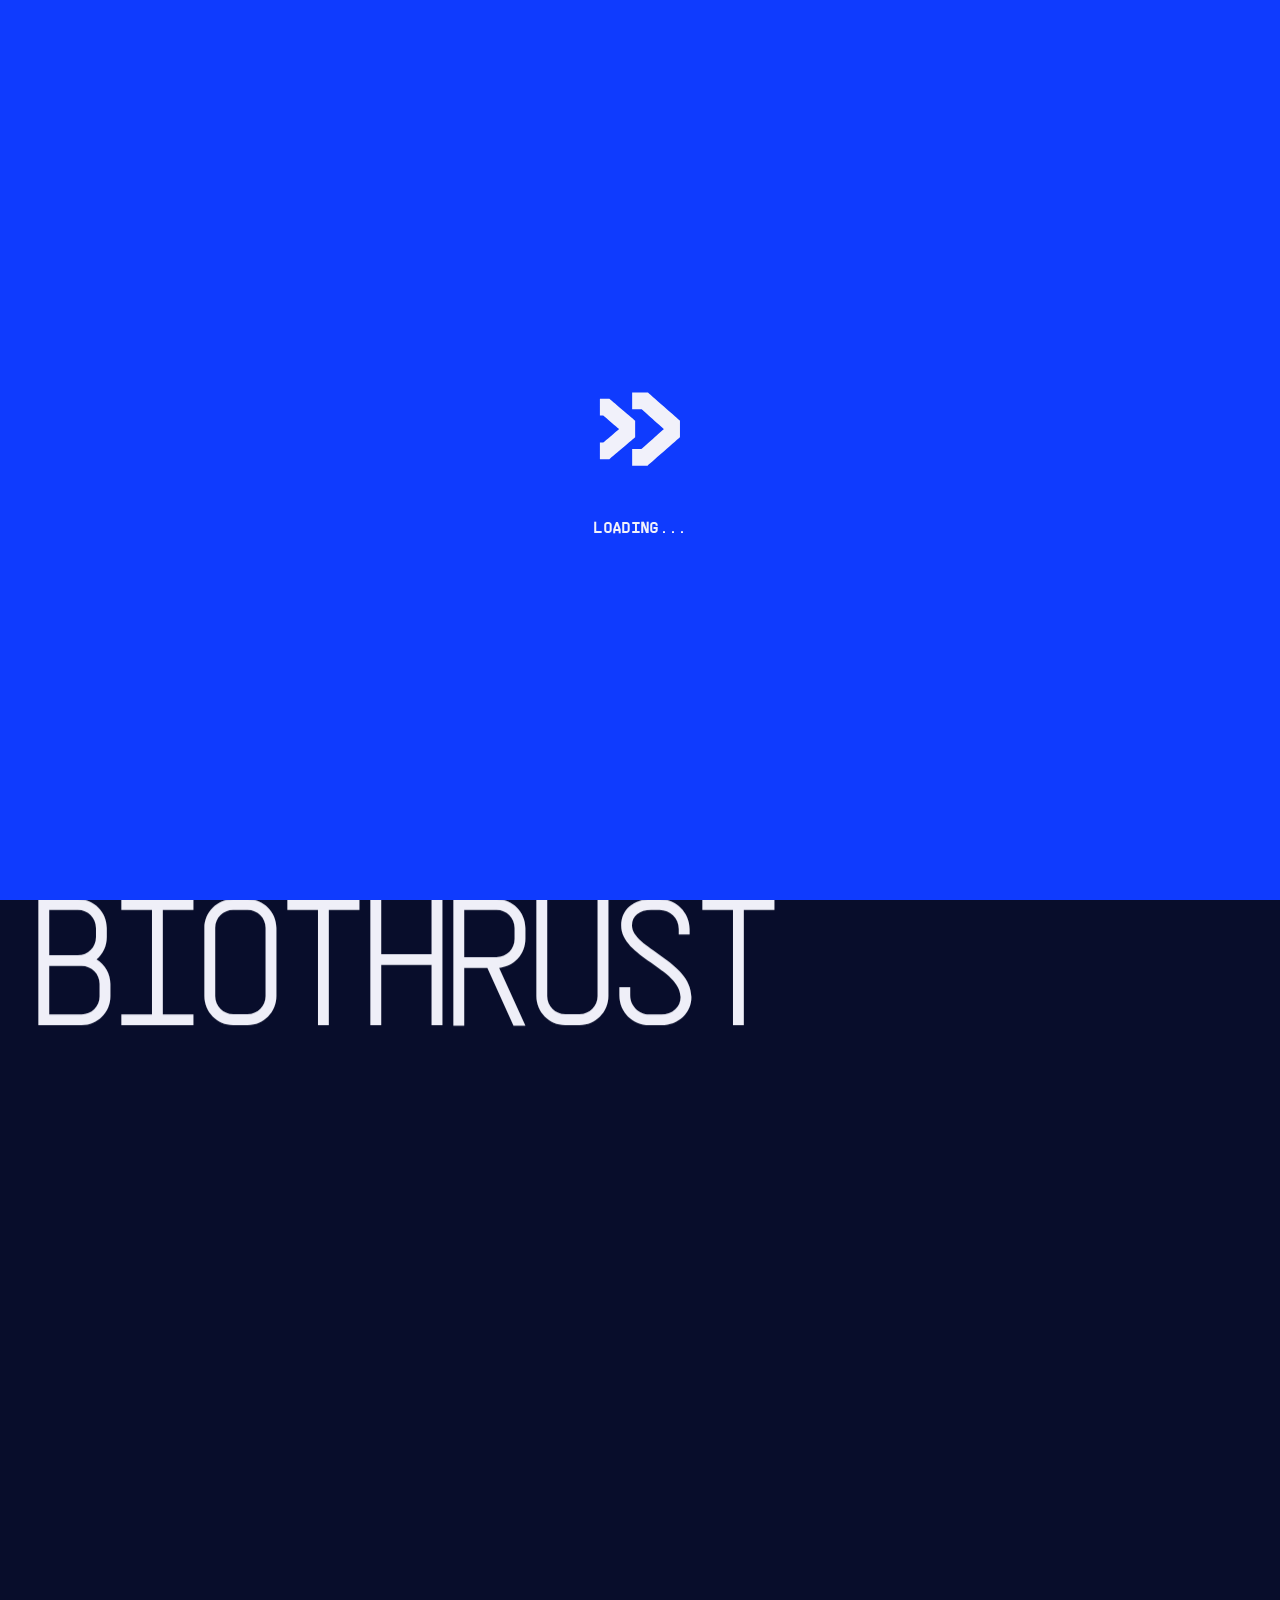
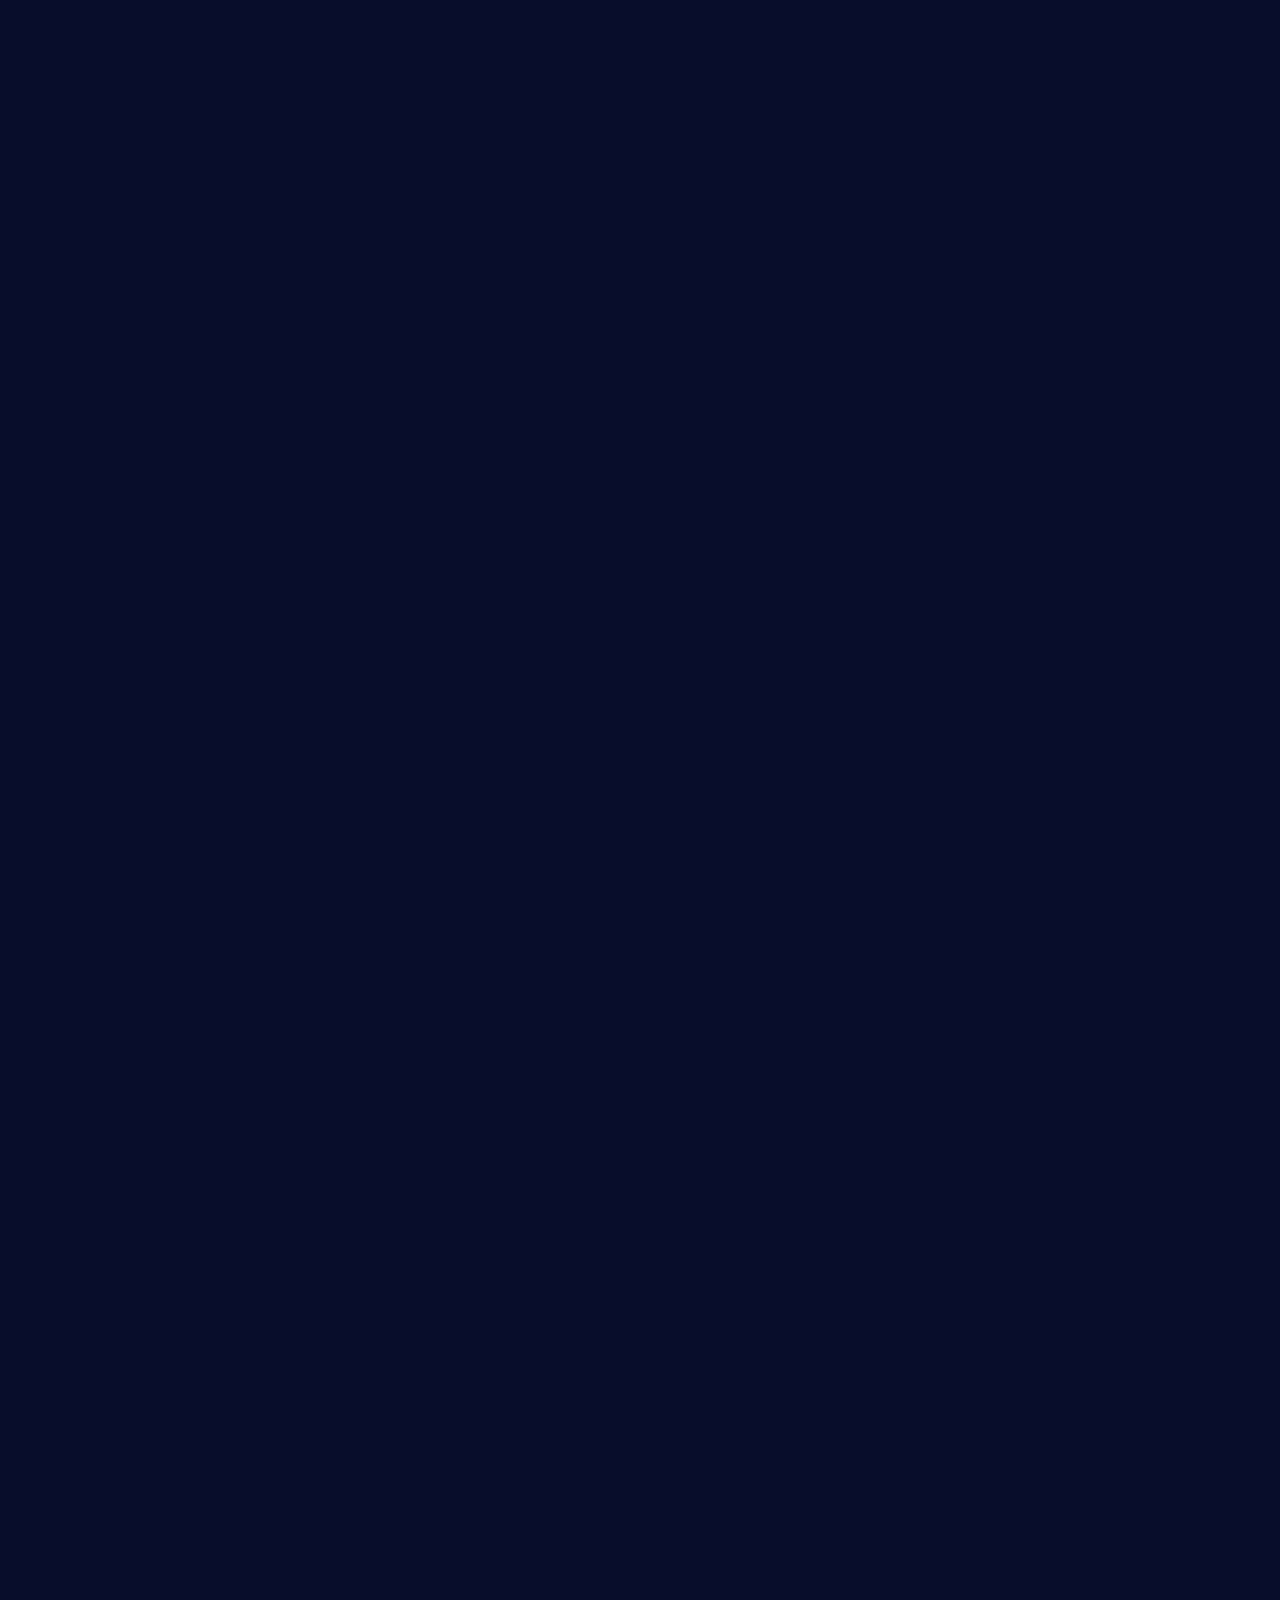
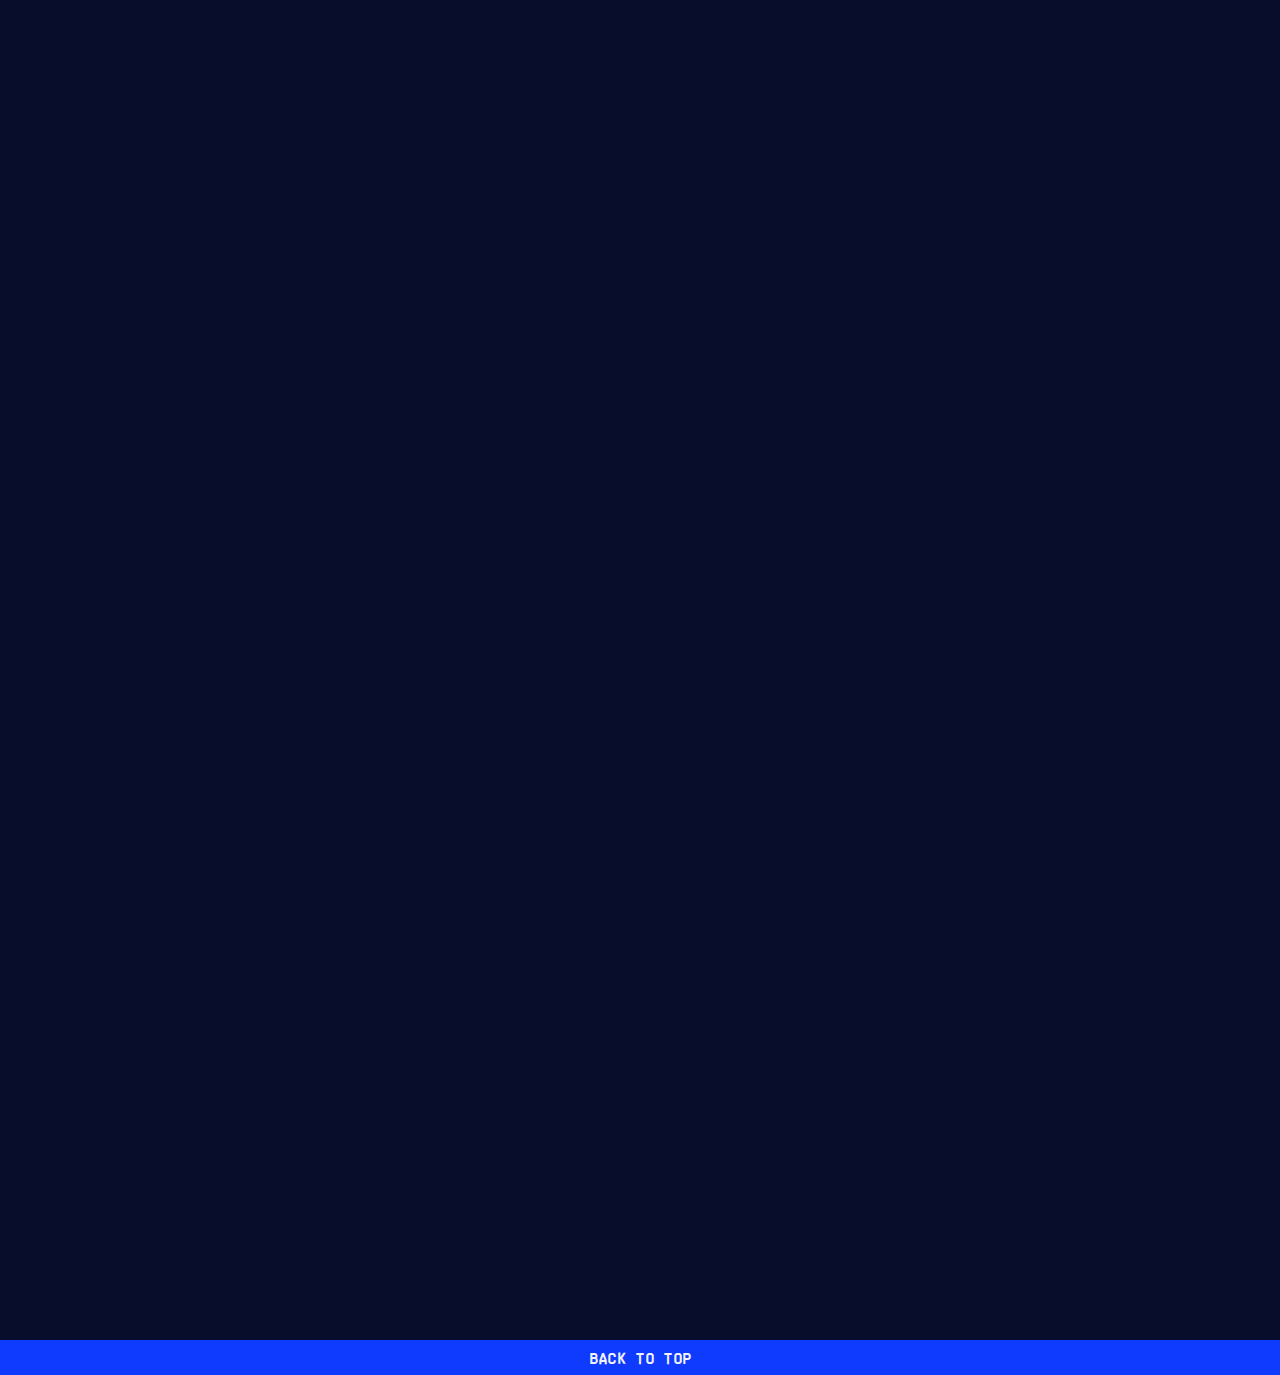
<file: works.html>
<!DOCTYPE html>
<!-- Handled by Exflow.site -->
<html
  data-wf-page="673157ed9d261e99c5716069"
  data-wf-site="673157ed9d261e99c571606e"
  data-wf-status="1"
  lang="en"
>
  <head>
    <meta charset="utf-8" />
    <title>Samuel Oktavianus | Biotech Web Designer + Developer | Works</title>
    <meta
      content="I help biotech and medical companies design intuitive, life-saving digital health experiences to move humanity forward."
      name="description"
    />
    <meta
      content="Samuel Oktavianus | Biotech Web Designer + Developer | Works"
      property="og:title"
    />
    <meta
      content="I help biotech and medical companies design intuitive, life-saving digital health experiences to move humanity forward."
      property="og:description"
    />
    <meta
      content="Samuel Oktavianus | Biotech Web Designer + Developer | Works"
      property="twitter:title"
    />
    <meta
      content="I help biotech and medical companies design intuitive, life-saving digital health experiences to move humanity forward."
      property="twitter:description"
    />
    <meta property="og:type" content="website" />
    <meta content="summary_large_image" name="twitter:card" />
    <meta content="width=device-width, initial-scale=1" name="viewport" />
    <meta
      content="vc9dBDqJkP-MWnkYFDowRUF1fE7D-PkRicufkRxaSso"
      name="google-site-verification"
    />
    <meta content="Webflow" name="generator" />
    <link
      href="css/sod-2025.webflow.shared.6639351b0.css"
      rel="stylesheet"
      type="text/css"
    />
    <style>
      @media (min-width: 992px) {
        html.w-mod-js:not(.w-mod-ix)
          [data-w-id="ad9c5655-8cfc-e96a-8789-522e01e358cc"] {
          opacity: 0;
        }
        html.w-mod-js:not(.w-mod-ix)
          [data-w-id="d4f11876-6342-3f07-748d-dbdd929a1ef1"] {
          opacity: 0;
          -webkit-transform: translate3d(0, 0, 0) scale3d(1, 1, 1) rotateX(0)
            rotateY(0) rotateZ(0deg) skew(0, 0);
          -moz-transform: translate3d(0, 0, 0) scale3d(1, 1, 1) rotateX(0)
            rotateY(0) rotateZ(0deg) skew(0, 0);
          -ms-transform: translate3d(0, 0, 0) scale3d(1, 1, 1) rotateX(0)
            rotateY(0) rotateZ(0deg) skew(0, 0);
          transform: translate3d(0, 0, 0) scale3d(1, 1, 1) rotateX(0) rotateY(0)
            rotateZ(0deg) skew(0, 0);
        }
        html.w-mod-js:not(.w-mod-ix)
          [data-w-id="f03b4746-d1ad-fc34-ff2d-9aebe3bbc761"] {
          opacity: 0;
          -webkit-transform: translate3d(-64px, 0, 0) scale3d(1, 1, 1)
            rotateX(0) rotateY(0) rotateZ(0) skew(0, 0);
          -moz-transform: translate3d(-64px, 0, 0) scale3d(1, 1, 1) rotateX(0)
            rotateY(0) rotateZ(0) skew(0, 0);
          -ms-transform: translate3d(-64px, 0, 0) scale3d(1, 1, 1) rotateX(0)
            rotateY(0) rotateZ(0) skew(0, 0);
          transform: translate3d(-64px, 0, 0) scale3d(1, 1, 1) rotateX(0)
            rotateY(0) rotateZ(0) skew(0, 0);
        }
        html.w-mod-js:not(.w-mod-ix)
          [data-w-id="85c885f5-8708-95ba-df67-c1976b57d12d"] {
          opacity: 0;
        }
        html.w-mod-js:not(.w-mod-ix)
          [data-w-id="85c885f5-8708-95ba-df67-c1976b57d130"] {
          opacity: 0;
          -webkit-transform: translate3d(0, 0, 0) scale3d(1, 1, 1) rotateX(0)
            rotateY(0) rotateZ(0deg) skew(0, 0);
          -moz-transform: translate3d(0, 0, 0) scale3d(1, 1, 1) rotateX(0)
            rotateY(0) rotateZ(0deg) skew(0, 0);
          -ms-transform: translate3d(0, 0, 0) scale3d(1, 1, 1) rotateX(0)
            rotateY(0) rotateZ(0deg) skew(0, 0);
          transform: translate3d(0, 0, 0) scale3d(1, 1, 1) rotateX(0) rotateY(0)
            rotateZ(0deg) skew(0, 0);
        }
        html.w-mod-js:not(.w-mod-ix)
          [data-w-id="85c885f5-8708-95ba-df67-c1976b57d12e"] {
          opacity: 0;
          -webkit-transform: translate3d(-64px, 0, 0) scale3d(1, 1, 1)
            rotateX(0) rotateY(0) rotateZ(0) skew(0, 0);
          -moz-transform: translate3d(-64px, 0, 0) scale3d(1, 1, 1) rotateX(0)
            rotateY(0) rotateZ(0) skew(0, 0);
          -ms-transform: translate3d(-64px, 0, 0) scale3d(1, 1, 1) rotateX(0)
            rotateY(0) rotateZ(0) skew(0, 0);
          transform: translate3d(-64px, 0, 0) scale3d(1, 1, 1) rotateX(0)
            rotateY(0) rotateZ(0) skew(0, 0);
        }
        html.w-mod-js:not(.w-mod-ix)
          [data-w-id="5f80ecfe-5ec1-a50e-50d2-2ffffab777d1"] {
          opacity: 0;
        }
        html.w-mod-js:not(.w-mod-ix)
          [data-w-id="5f80ecfe-5ec1-a50e-50d2-2ffffab777d4"] {
          opacity: 0;
          -webkit-transform: translate3d(0, 0, 0) scale3d(1, 1, 1) rotateX(0)
            rotateY(0) rotateZ(0deg) skew(0, 0);
          -moz-transform: translate3d(0, 0, 0) scale3d(1, 1, 1) rotateX(0)
            rotateY(0) rotateZ(0deg) skew(0, 0);
          -ms-transform: translate3d(0, 0, 0) scale3d(1, 1, 1) rotateX(0)
            rotateY(0) rotateZ(0deg) skew(0, 0);
          transform: translate3d(0, 0, 0) scale3d(1, 1, 1) rotateX(0) rotateY(0)
            rotateZ(0deg) skew(0, 0);
        }
        html.w-mod-js:not(.w-mod-ix)
          [data-w-id="5f80ecfe-5ec1-a50e-50d2-2ffffab777d2"] {
          opacity: 0;
          -webkit-transform: translate3d(-64px, 0, 0) scale3d(1, 1, 1)
            rotateX(0) rotateY(0) rotateZ(0) skew(0, 0);
          -moz-transform: translate3d(-64px, 0, 0) scale3d(1, 1, 1) rotateX(0)
            rotateY(0) rotateZ(0) skew(0, 0);
          -ms-transform: translate3d(-64px, 0, 0) scale3d(1, 1, 1) rotateX(0)
            rotateY(0) rotateZ(0) skew(0, 0);
          transform: translate3d(-64px, 0, 0) scale3d(1, 1, 1) rotateX(0)
            rotateY(0) rotateZ(0) skew(0, 0);
        }
        html.w-mod-js:not(.w-mod-ix)
          [data-w-id="d6b25f87-20fa-4254-5b81-37c9f8292a35"] {
          opacity: 0;
        }
        html.w-mod-js:not(.w-mod-ix)
          [data-w-id="d6b25f87-20fa-4254-5b81-37c9f8292a38"] {
          opacity: 0;
          -webkit-transform: translate3d(0, 0, 0) scale3d(1, 1, 1) rotateX(0)
            rotateY(0) rotateZ(0deg) skew(0, 0);
          -moz-transform: translate3d(0, 0, 0) scale3d(1, 1, 1) rotateX(0)
            rotateY(0) rotateZ(0deg) skew(0, 0);
          -ms-transform: translate3d(0, 0, 0) scale3d(1, 1, 1) rotateX(0)
            rotateY(0) rotateZ(0deg) skew(0, 0);
          transform: translate3d(0, 0, 0) scale3d(1, 1, 1) rotateX(0) rotateY(0)
            rotateZ(0deg) skew(0, 0);
        }
        html.w-mod-js:not(.w-mod-ix)
          [data-w-id="d6b25f87-20fa-4254-5b81-37c9f8292a36"] {
          opacity: 0;
          -webkit-transform: translate3d(-64px, 0, 0) scale3d(1, 1, 1)
            rotateX(0) rotateY(0) rotateZ(0) skew(0, 0);
          -moz-transform: translate3d(-64px, 0, 0) scale3d(1, 1, 1) rotateX(0)
            rotateY(0) rotateZ(0) skew(0, 0);
          -ms-transform: translate3d(-64px, 0, 0) scale3d(1, 1, 1) rotateX(0)
            rotateY(0) rotateZ(0) skew(0, 0);
          transform: translate3d(-64px, 0, 0) scale3d(1, 1, 1) rotateX(0)
            rotateY(0) rotateZ(0) skew(0, 0);
        }
        html.w-mod-js:not(.w-mod-ix)
          [data-w-id="70f3b3eb-2bb0-44c5-0a6e-b745b4f75924"] {
          opacity: 0;
        }
        html.w-mod-js:not(.w-mod-ix)
          [data-w-id="70f3b3eb-2bb0-44c5-0a6e-b745b4f75927"] {
          opacity: 0;
          -webkit-transform: translate3d(0, 0, 0) scale3d(1, 1, 1) rotateX(0)
            rotateY(0) rotateZ(0deg) skew(0, 0);
          -moz-transform: translate3d(0, 0, 0) scale3d(1, 1, 1) rotateX(0)
            rotateY(0) rotateZ(0deg) skew(0, 0);
          -ms-transform: translate3d(0, 0, 0) scale3d(1, 1, 1) rotateX(0)
            rotateY(0) rotateZ(0deg) skew(0, 0);
          transform: translate3d(0, 0, 0) scale3d(1, 1, 1) rotateX(0) rotateY(0)
            rotateZ(0deg) skew(0, 0);
        }
        html.w-mod-js:not(.w-mod-ix)
          [data-w-id="70f3b3eb-2bb0-44c5-0a6e-b745b4f75925"] {
          opacity: 0;
          -webkit-transform: translate3d(-64px, 0, 0) scale3d(1, 1, 1)
            rotateX(0) rotateY(0) rotateZ(0) skew(0, 0);
          -moz-transform: translate3d(-64px, 0, 0) scale3d(1, 1, 1) rotateX(0)
            rotateY(0) rotateZ(0) skew(0, 0);
          -ms-transform: translate3d(-64px, 0, 0) scale3d(1, 1, 1) rotateX(0)
            rotateY(0) rotateZ(0) skew(0, 0);
          transform: translate3d(-64px, 0, 0) scale3d(1, 1, 1) rotateX(0)
            rotateY(0) rotateZ(0) skew(0, 0);
        }
        html.w-mod-js:not(.w-mod-ix)
          [data-w-id="61d5d6f0-1cc5-1f1f-9d1c-a30bda99fd73"] {
          opacity: 0;
        }
        html.w-mod-js:not(.w-mod-ix)
          [data-w-id="61d5d6f0-1cc5-1f1f-9d1c-a30bda99fd76"] {
          opacity: 0;
          -webkit-transform: translate3d(0, 0, 0) scale3d(1, 1, 1) rotateX(0)
            rotateY(0) rotateZ(0deg) skew(0, 0);
          -moz-transform: translate3d(0, 0, 0) scale3d(1, 1, 1) rotateX(0)
            rotateY(0) rotateZ(0deg) skew(0, 0);
          -ms-transform: translate3d(0, 0, 0) scale3d(1, 1, 1) rotateX(0)
            rotateY(0) rotateZ(0deg) skew(0, 0);
          transform: translate3d(0, 0, 0) scale3d(1, 1, 1) rotateX(0) rotateY(0)
            rotateZ(0deg) skew(0, 0);
        }
        html.w-mod-js:not(.w-mod-ix)
          [data-w-id="61d5d6f0-1cc5-1f1f-9d1c-a30bda99fd74"] {
          opacity: 0;
          -webkit-transform: translate3d(-64px, 0, 0) scale3d(1, 1, 1)
            rotateX(0) rotateY(0) rotateZ(0) skew(0, 0);
          -moz-transform: translate3d(-64px, 0, 0) scale3d(1, 1, 1) rotateX(0)
            rotateY(0) rotateZ(0) skew(0, 0);
          -ms-transform: translate3d(-64px, 0, 0) scale3d(1, 1, 1) rotateX(0)
            rotateY(0) rotateZ(0) skew(0, 0);
          transform: translate3d(-64px, 0, 0) scale3d(1, 1, 1) rotateX(0)
            rotateY(0) rotateZ(0) skew(0, 0);
        }
        html.w-mod-js:not(.w-mod-ix)
          [data-w-id="ae84b458-ebcc-2c71-52cf-807ae917b1b0"] {
          opacity: 0;
        }
        html.w-mod-js:not(.w-mod-ix)
          [data-w-id="ae84b458-ebcc-2c71-52cf-807ae917b1b3"] {
          opacity: 0;
          -webkit-transform: translate3d(0, 0, 0) scale3d(1, 1, 1) rotateX(0)
            rotateY(0) rotateZ(0deg) skew(0, 0);
          -moz-transform: translate3d(0, 0, 0) scale3d(1, 1, 1) rotateX(0)
            rotateY(0) rotateZ(0deg) skew(0, 0);
          -ms-transform: translate3d(0, 0, 0) scale3d(1, 1, 1) rotateX(0)
            rotateY(0) rotateZ(0deg) skew(0, 0);
          transform: translate3d(0, 0, 0) scale3d(1, 1, 1) rotateX(0) rotateY(0)
            rotateZ(0deg) skew(0, 0);
        }
        html.w-mod-js:not(.w-mod-ix)
          [data-w-id="ae84b458-ebcc-2c71-52cf-807ae917b1b1"] {
          opacity: 0;
          -webkit-transform: translate3d(-64px, 0, 0) scale3d(1, 1, 1)
            rotateX(0) rotateY(0) rotateZ(0) skew(0, 0);
          -moz-transform: translate3d(-64px, 0, 0) scale3d(1, 1, 1) rotateX(0)
            rotateY(0) rotateZ(0) skew(0, 0);
          -ms-transform: translate3d(-64px, 0, 0) scale3d(1, 1, 1) rotateX(0)
            rotateY(0) rotateZ(0) skew(0, 0);
          transform: translate3d(-64px, 0, 0) scale3d(1, 1, 1) rotateX(0)
            rotateY(0) rotateZ(0) skew(0, 0);
        }
        html.w-mod-js:not(.w-mod-ix)
          [data-w-id="25c1a827-3f62-07ee-315b-337551952d19"] {
          opacity: 0;
        }
        html.w-mod-js:not(.w-mod-ix)
          [data-w-id="25c1a827-3f62-07ee-315b-337551952d1c"] {
          opacity: 0;
          -webkit-transform: translate3d(0, 0, 0) scale3d(1, 1, 1) rotateX(0)
            rotateY(0) rotateZ(0deg) skew(0, 0);
          -moz-transform: translate3d(0, 0, 0) scale3d(1, 1, 1) rotateX(0)
            rotateY(0) rotateZ(0deg) skew(0, 0);
          -ms-transform: translate3d(0, 0, 0) scale3d(1, 1, 1) rotateX(0)
            rotateY(0) rotateZ(0deg) skew(0, 0);
          transform: translate3d(0, 0, 0) scale3d(1, 1, 1) rotateX(0) rotateY(0)
            rotateZ(0deg) skew(0, 0);
        }
        html.w-mod-js:not(.w-mod-ix)
          [data-w-id="25c1a827-3f62-07ee-315b-337551952d1a"] {
          opacity: 0;
          -webkit-transform: translate3d(-64px, 0, 0) scale3d(1, 1, 1)
            rotateX(0) rotateY(0) rotateZ(0) skew(0, 0);
          -moz-transform: translate3d(-64px, 0, 0) scale3d(1, 1, 1) rotateX(0)
            rotateY(0) rotateZ(0) skew(0, 0);
          -ms-transform: translate3d(-64px, 0, 0) scale3d(1, 1, 1) rotateX(0)
            rotateY(0) rotateZ(0) skew(0, 0);
          transform: translate3d(-64px, 0, 0) scale3d(1, 1, 1) rotateX(0)
            rotateY(0) rotateZ(0) skew(0, 0);
        }
        html.w-mod-js:not(.w-mod-ix)
          [data-w-id="6f7b72a2-4aa6-c1dc-026c-3f29b1238295"] {
          opacity: 0;
        }
        html.w-mod-js:not(.w-mod-ix)
          [data-w-id="6f7b72a2-4aa6-c1dc-026c-3f29b1238298"] {
          opacity: 0;
          -webkit-transform: translate3d(0, 0, 0) scale3d(1, 1, 1) rotateX(0)
            rotateY(0) rotateZ(0deg) skew(0, 0);
          -moz-transform: translate3d(0, 0, 0) scale3d(1, 1, 1) rotateX(0)
            rotateY(0) rotateZ(0deg) skew(0, 0);
          -ms-transform: translate3d(0, 0, 0) scale3d(1, 1, 1) rotateX(0)
            rotateY(0) rotateZ(0deg) skew(0, 0);
          transform: translate3d(0, 0, 0) scale3d(1, 1, 1) rotateX(0) rotateY(0)
            rotateZ(0deg) skew(0, 0);
        }
        html.w-mod-js:not(.w-mod-ix)
          [data-w-id="6f7b72a2-4aa6-c1dc-026c-3f29b1238296"] {
          opacity: 0;
          -webkit-transform: translate3d(-64px, 0, 0) scale3d(1, 1, 1)
            rotateX(0) rotateY(0) rotateZ(0) skew(0, 0);
          -moz-transform: translate3d(-64px, 0, 0) scale3d(1, 1, 1) rotateX(0)
            rotateY(0) rotateZ(0) skew(0, 0);
          -ms-transform: translate3d(-64px, 0, 0) scale3d(1, 1, 1) rotateX(0)
            rotateY(0) rotateZ(0) skew(0, 0);
          transform: translate3d(-64px, 0, 0) scale3d(1, 1, 1) rotateX(0)
            rotateY(0) rotateZ(0) skew(0, 0);
        }
        html.w-mod-js:not(.w-mod-ix)
          [data-w-id="90589b57-7a7c-ea15-02ce-d20dc52c9770"] {
          opacity: 0;
        }
        html.w-mod-js:not(.w-mod-ix)
          [data-w-id="90589b57-7a7c-ea15-02ce-d20dc52c9773"] {
          opacity: 0;
          -webkit-transform: translate3d(0, 0, 0) scale3d(1, 1, 1) rotateX(0)
            rotateY(0) rotateZ(0deg) skew(0, 0);
          -moz-transform: translate3d(0, 0, 0) scale3d(1, 1, 1) rotateX(0)
            rotateY(0) rotateZ(0deg) skew(0, 0);
          -ms-transform: translate3d(0, 0, 0) scale3d(1, 1, 1) rotateX(0)
            rotateY(0) rotateZ(0deg) skew(0, 0);
          transform: translate3d(0, 0, 0) scale3d(1, 1, 1) rotateX(0) rotateY(0)
            rotateZ(0deg) skew(0, 0);
        }
        html.w-mod-js:not(.w-mod-ix)
          [data-w-id="90589b57-7a7c-ea15-02ce-d20dc52c9771"] {
          opacity: 0;
          -webkit-transform: translate3d(-64px, 0, 0) scale3d(1, 1, 1)
            rotateX(0) rotateY(0) rotateZ(0) skew(0, 0);
          -moz-transform: translate3d(-64px, 0, 0) scale3d(1, 1, 1) rotateX(0)
            rotateY(0) rotateZ(0) skew(0, 0);
          -ms-transform: translate3d(-64px, 0, 0) scale3d(1, 1, 1) rotateX(0)
            rotateY(0) rotateZ(0) skew(0, 0);
          transform: translate3d(-64px, 0, 0) scale3d(1, 1, 1) rotateX(0)
            rotateY(0) rotateZ(0) skew(0, 0);
        }
        html.w-mod-js:not(.w-mod-ix)
          [data-w-id="3507fb82-56d2-b00c-9f9a-70bbbd2444d5"] {
          opacity: 0;
        }
        html.w-mod-js:not(.w-mod-ix)
          [data-w-id="3507fb82-56d2-b00c-9f9a-70bbbd2444d8"] {
          opacity: 0;
          -webkit-transform: translate3d(0, 0, 0) scale3d(1, 1, 1) rotateX(0)
            rotateY(0) rotateZ(0deg) skew(0, 0);
          -moz-transform: translate3d(0, 0, 0) scale3d(1, 1, 1) rotateX(0)
            rotateY(0) rotateZ(0deg) skew(0, 0);
          -ms-transform: translate3d(0, 0, 0) scale3d(1, 1, 1) rotateX(0)
            rotateY(0) rotateZ(0deg) skew(0, 0);
          transform: translate3d(0, 0, 0) scale3d(1, 1, 1) rotateX(0) rotateY(0)
            rotateZ(0deg) skew(0, 0);
        }
        html.w-mod-js:not(.w-mod-ix)
          [data-w-id="3507fb82-56d2-b00c-9f9a-70bbbd2444d6"] {
          opacity: 0;
          -webkit-transform: translate3d(-64px, 0, 0) scale3d(1, 1, 1)
            rotateX(0) rotateY(0) rotateZ(0) skew(0, 0);
          -moz-transform: translate3d(-64px, 0, 0) scale3d(1, 1, 1) rotateX(0)
            rotateY(0) rotateZ(0) skew(0, 0);
          -ms-transform: translate3d(-64px, 0, 0) scale3d(1, 1, 1) rotateX(0)
            rotateY(0) rotateZ(0) skew(0, 0);
          transform: translate3d(-64px, 0, 0) scale3d(1, 1, 1) rotateX(0)
            rotateY(0) rotateZ(0) skew(0, 0);
        }
        html.w-mod-js:not(.w-mod-ix)
          [data-w-id="cdd8e7d2-3616-db80-f2e7-b7947bda7042"] {
          opacity: 0;
        }
        html.w-mod-js:not(.w-mod-ix)
          [data-w-id="cdd8e7d2-3616-db80-f2e7-b7947bda7045"] {
          opacity: 0;
          -webkit-transform: translate3d(0, 0, 0) scale3d(1, 1, 1) rotateX(0)
            rotateY(0) rotateZ(0deg) skew(0, 0);
          -moz-transform: translate3d(0, 0, 0) scale3d(1, 1, 1) rotateX(0)
            rotateY(0) rotateZ(0deg) skew(0, 0);
          -ms-transform: translate3d(0, 0, 0) scale3d(1, 1, 1) rotateX(0)
            rotateY(0) rotateZ(0deg) skew(0, 0);
          transform: translate3d(0, 0, 0) scale3d(1, 1, 1) rotateX(0) rotateY(0)
            rotateZ(0deg) skew(0, 0);
        }
        html.w-mod-js:not(.w-mod-ix)
          [data-w-id="cdd8e7d2-3616-db80-f2e7-b7947bda7043"] {
          opacity: 0;
          -webkit-transform: translate3d(-64px, 0, 0) scale3d(1, 1, 1)
            rotateX(0) rotateY(0) rotateZ(0) skew(0, 0);
          -moz-transform: translate3d(-64px, 0, 0) scale3d(1, 1, 1) rotateX(0)
            rotateY(0) rotateZ(0) skew(0, 0);
          -ms-transform: translate3d(-64px, 0, 0) scale3d(1, 1, 1) rotateX(0)
            rotateY(0) rotateZ(0) skew(0, 0);
          transform: translate3d(-64px, 0, 0) scale3d(1, 1, 1) rotateX(0)
            rotateY(0) rotateZ(0) skew(0, 0);
        }
        html.w-mod-js:not(.w-mod-ix)
          [data-w-id="16e28c9e-fd6d-f2a7-67ed-c75ff12afd9c"] {
          opacity: 0;
        }
        html.w-mod-js:not(.w-mod-ix)
          [data-w-id="16e28c9e-fd6d-f2a7-67ed-c75ff12afd9f"] {
          opacity: 0;
          -webkit-transform: translate3d(0, 0, 0) scale3d(1, 1, 1) rotateX(0)
            rotateY(0) rotateZ(0deg) skew(0, 0);
          -moz-transform: translate3d(0, 0, 0) scale3d(1, 1, 1) rotateX(0)
            rotateY(0) rotateZ(0deg) skew(0, 0);
          -ms-transform: translate3d(0, 0, 0) scale3d(1, 1, 1) rotateX(0)
            rotateY(0) rotateZ(0deg) skew(0, 0);
          transform: translate3d(0, 0, 0) scale3d(1, 1, 1) rotateX(0) rotateY(0)
            rotateZ(0deg) skew(0, 0);
        }
        html.w-mod-js:not(.w-mod-ix)
          [data-w-id="16e28c9e-fd6d-f2a7-67ed-c75ff12afd9d"] {
          opacity: 0;
          -webkit-transform: translate3d(-64px, 0, 0) scale3d(1, 1, 1)
            rotateX(0) rotateY(0) rotateZ(0) skew(0, 0);
          -moz-transform: translate3d(-64px, 0, 0) scale3d(1, 1, 1) rotateX(0)
            rotateY(0) rotateZ(0) skew(0, 0);
          -ms-transform: translate3d(-64px, 0, 0) scale3d(1, 1, 1) rotateX(0)
            rotateY(0) rotateZ(0) skew(0, 0);
          transform: translate3d(-64px, 0, 0) scale3d(1, 1, 1) rotateX(0)
            rotateY(0) rotateZ(0) skew(0, 0);
        }
        html.w-mod-js:not(.w-mod-ix)
          [data-w-id="9d64e817-b268-ab55-d27f-e6ebc7a4ed96"] {
          opacity: 0;
        }
        html.w-mod-js:not(.w-mod-ix)
          [data-w-id="9d64e817-b268-ab55-d27f-e6ebc7a4ed99"] {
          opacity: 0;
          -webkit-transform: translate3d(0, 0, 0) scale3d(1, 1, 1) rotateX(0)
            rotateY(0) rotateZ(0deg) skew(0, 0);
          -moz-transform: translate3d(0, 0, 0) scale3d(1, 1, 1) rotateX(0)
            rotateY(0) rotateZ(0deg) skew(0, 0);
          -ms-transform: translate3d(0, 0, 0) scale3d(1, 1, 1) rotateX(0)
            rotateY(0) rotateZ(0deg) skew(0, 0);
          transform: translate3d(0, 0, 0) scale3d(1, 1, 1) rotateX(0) rotateY(0)
            rotateZ(0deg) skew(0, 0);
        }
        html.w-mod-js:not(.w-mod-ix)
          [data-w-id="9d64e817-b268-ab55-d27f-e6ebc7a4ed97"] {
          opacity: 0;
          -webkit-transform: translate3d(-64px, 0, 0) scale3d(1, 1, 1)
            rotateX(0) rotateY(0) rotateZ(0) skew(0, 0);
          -moz-transform: translate3d(-64px, 0, 0) scale3d(1, 1, 1) rotateX(0)
            rotateY(0) rotateZ(0) skew(0, 0);
          -ms-transform: translate3d(-64px, 0, 0) scale3d(1, 1, 1) rotateX(0)
            rotateY(0) rotateZ(0) skew(0, 0);
          transform: translate3d(-64px, 0, 0) scale3d(1, 1, 1) rotateX(0)
            rotateY(0) rotateZ(0) skew(0, 0);
        }
        html.w-mod-js:not(.w-mod-ix)
          [data-w-id="1815013e-3078-98db-3bac-b36dd8a5d79c"] {
          opacity: 0;
        }
        html.w-mod-js:not(.w-mod-ix)
          [data-w-id="1815013e-3078-98db-3bac-b36dd8a5d79f"] {
          opacity: 0;
          -webkit-transform: translate3d(0, 0, 0) scale3d(1, 1, 1) rotateX(0)
            rotateY(0) rotateZ(0deg) skew(0, 0);
          -moz-transform: translate3d(0, 0, 0) scale3d(1, 1, 1) rotateX(0)
            rotateY(0) rotateZ(0deg) skew(0, 0);
          -ms-transform: translate3d(0, 0, 0) scale3d(1, 1, 1) rotateX(0)
            rotateY(0) rotateZ(0deg) skew(0, 0);
          transform: translate3d(0, 0, 0) scale3d(1, 1, 1) rotateX(0) rotateY(0)
            rotateZ(0deg) skew(0, 0);
        }
        html.w-mod-js:not(.w-mod-ix)
          [data-w-id="1815013e-3078-98db-3bac-b36dd8a5d79d"] {
          opacity: 0;
          -webkit-transform: translate3d(-64px, 0, 0) scale3d(1, 1, 1)
            rotateX(0) rotateY(0) rotateZ(0) skew(0, 0);
          -moz-transform: translate3d(-64px, 0, 0) scale3d(1, 1, 1) rotateX(0)
            rotateY(0) rotateZ(0) skew(0, 0);
          -ms-transform: translate3d(-64px, 0, 0) scale3d(1, 1, 1) rotateX(0)
            rotateY(0) rotateZ(0) skew(0, 0);
          transform: translate3d(-64px, 0, 0) scale3d(1, 1, 1) rotateX(0)
            rotateY(0) rotateZ(0) skew(0, 0);
        }
      }
    </style>
    <script type="text/javascript">
      !(function (o, c) {
        var n = c.documentElement,
          t = " w-mod-";
        (n.className += t + "js"),
          ("ontouchstart" in o ||
            (o.DocumentTouch && c instanceof DocumentTouch)) &&
            (n.className += t + "touch");
      })(window, document);
    </script>
    <link href="images/favicon.png" rel="shortcut icon" type="image/x-icon" />
    <link href="images/app-icon.png" rel="apple-touch-icon" />
    <script
      async=""
      src="https://www.googletagmanager.com/gtag/js?id=UA-69251235-2"
    ></script>
    <script type="text/javascript">
      window.dataLayer = window.dataLayer || [];
      function gtag() {
        dataLayer.push(arguments);
      }
      gtag("js", new Date());
      gtag("config", "UA-69251235-2", { anonymize_ip: false });
    </script>
    <script
      async=""
      src="https://www.googletagmanager.com/gtag/js?id=G-EVCZBK4X4W"
    ></script>
    <script type="text/javascript">
      window.dataLayer = window.dataLayer || [];
      function gtag() {
        dataLayer.push(arguments);
      }
      gtag("js", new Date());
      gtag("set", "developer_id.dZGVlNj", true);
      gtag("config", "G-EVCZBK4X4W");
    </script>
  </head>
  <body class="bg-gray100 fc-gray10">
    <div class="loader-container">
      <div
        data-w-id="e7af3d81-52f8-4984-49bd-a4f939b1ef2e"
        class="loader-content"
      >
        <div
          class="sod2023-loader-lottie"
          data-w-id="deea3429-29d3-f6f6-07c3-83732f2220bd"
          data-animation-type="lottie"
          data-src="js/loader-animation-2.json"
          data-loop="1"
          data-direction="1"
          data-autoplay="1"
          data-is-ix2-target="0"
          data-renderer="svg"
          data-default-duration="0.8333333333333334"
          data-duration="0"
        ></div>
        <div class="loader-indicator lb3 mt-m">loading...</div>
      </div>
      <div
        data-w-id="c1a33dbd-2a9e-0fbf-cddb-fa3ad176ec7b"
        class="loader-custom-code w-embed w-script"
      >
        <style>
          body {
            overflow: hidden;
          }
        </style>

        <script>
          let body = document.querySelector("body");

          setTimeout(() => {
            body.style.overflow = "auto";
            body.style.overflowX = "hidden";
          }, "2000");
        </script>
      </div>
    </div>
    <div
      data-animation="over-left"
      class="navbar w-nav"
      data-easing2="ease"
      data-easing="ease"
      data-collapse="medium"
      role="banner"
      data-no-scroll="1"
      data-duration="300"
      data-doc-height="1"
    >
      <div class="container-fb fa-c jc-sb">
        <a href="/" class="logo-container w-inline-block"
          ><div
            data-w-id="bc2d5bca-e66e-97de-88d4-16786178bb0f"
            data-is-ix2-target="1"
            class="sod-2023-logo"
            data-animation-type="lottie"
            data-src="js/sod2023-logo-hover.json"
            data-loop="0"
            data-direction="1"
            data-autoplay="0"
            data-renderer="svg"
            data-default-duration="0.7333333333333333"
            data-duration="0"
          ></div
        ></a>
        <nav role="navigation" class="dropdown-wrapper lb3 w-nav-menu">
          <div class="nav-links-container">
            <ul role="list" class="nav-links">
              <li class="nav-link-item">
                <a href="/" active="true" class="navlink fc-gray10 w-nav-link"
                  >Home</a
                >
              </li>
              <li class="nav-link-item">
                <a
                  href="/works.html"
                  aria-current="page"
                  class="navlink fc-gray10 w-nav-link w--current"
                  >Works</a
                >
              </li>
              <li class="nav-link-item">
                <a href="/services.html" class="navlink fc-gray10 w-nav-link"
                  >Services</a
                >
              </li>
              <li class="nav-link-item">
                <a href="/about-me.html" class="navlink fc-gray10 w-nav-link"
                  >About</a
                >
              </li>
              <li class="nav-link-item">
                <a
                  href="mailto:samueloktavianusdesign@gmail.com"
                  class="navlink fc-gray10 w-nav-link"
                  >Contact</a
                >
              </li>
            </ul>
            <div class="dropdown-socials-container">
              <div class="dropdown-info-group">
                <div class="dropdown-info-item">
                  <img
                    src="images/icon-email.svg"
                    loading="lazy"
                    alt="An email icon"
                    class="dropdown-info-icon"
                  />
                  <div class="dropdown-info-label">
                    samueloktavianusdesign@gmail.com
                  </div>
                </div>
              </div>
            </div>
          </div>
        </nav>
        <div
          data-w-id="bc2d5bca-e66e-97de-88d4-16786178bb21"
          class="menu-button w-nav-button"
        >
          <div
            data-w-id="8d500f81-6d58-fdb8-cb43-6749299299c8"
            data-is-ix2-target="1"
            class="lottie-animation-2"
            data-animation-type="lottie"
            data-src="js/dropdown-icon.json"
            data-loop="0"
            data-direction="1"
            data-autoplay="0"
            data-renderer="svg"
            data-default-duration="0.2"
            data-duration="0"
            data-ix2-initial-state="0"
          ></div>
        </div>
      </div>
    </div>
    <div id="works-hero" class="all-works-section">
      <div class="container-12col">
        <div
          data-w-id="1d9ab282-4772-efbe-3bb3-88521245104b"
          class="section-indicator lb3"
        >
          <div id="w-node-_1d9ab282-4772-efbe-3bb3-88521245104c-1245104b">
            //01
          </div>
          <div id="w-node-_1d9ab282-4772-efbe-3bb3-88521245104e-1245104b">
            All Works
          </div>
        </div>
        <div class="works-list">
          <a
            data-w-id="61d5d6f0-1cc5-1f1f-9d1c-a30bda99fd70"
            style="opacity: 0"
            href="https://www.behance.net/gallery/228687377/Beyond-Blood-AI-Blood-Diagnostics-UIUX"
            target="_blank"
            class="sw-item td-none fc-gray10 w-inline-block"
            ><div class="display2 sw-item-text">beyond blood</div>
            <div
              data-w-id="61d5d6f0-1cc5-1f1f-9d1c-a30bda99fd73"
              class="sw-item-bg"
            ></div>
            <img
              src="images/icon-arrow-right-custom.svg"
              loading="lazy"
              data-w-id="61d5d6f0-1cc5-1f1f-9d1c-a30bda99fd74"
              alt=""
              class="sw-item-icon" />
            <div class="sw-item-img">
              <img
                height="320"
                loading="lazy"
                data-w-id="61d5d6f0-1cc5-1f1f-9d1c-a30bda99fd76"
                src="images/beyondblood-hover-image-min.png"
                alt="BBD Logo"
                srcset="
                  images/beyondblood-hover-image-min-p-500.png  500w,
                  images/beyondblood-hover-image-min.png       1300w
                "
                sizes="(max-width: 767px) 100vw, 483.71875px"
                class="sw-item-img-popup"
              /></div></a
          ><a
            data-w-id="51926db3-4fab-4caf-6f77-d44539fee02b"
            style="opacity: 0"
            href="https://www.behance.net/gallery/212214131/ataraxisai-AI-Precision-Medicine-UIUX"
            target="_blank"
            class="sw-item td-none fc-gray10 w-inline-block"
            ><div class="display2 sw-item-text">ataraxis.ai</div>
            <div
              data-w-id="ad9c5655-8cfc-e96a-8789-522e01e358cc"
              class="sw-item-bg"
            ></div>
            <img
              src="images/icon-arrow-right-custom.svg"
              loading="lazy"
              data-w-id="f03b4746-d1ad-fc34-ff2d-9aebe3bbc761"
              alt=""
              class="sw-item-icon" />
            <div class="sw-item-img">
              <img
                height="320"
                loading="lazy"
                data-w-id="d4f11876-6342-3f07-748d-dbdd929a1ef1"
                src="images/ataraxis-hover-image-min.png"
                alt="ataraxis ai logo"
                srcset="
                  images/ataraxis-hover-image-min-p-500.png  500w,
                  images/ataraxis-hover-image-min.png       1300w
                "
                sizes="(max-width: 767px) 100vw, 483.71875px"
                class="sw-item-img-popup"
              /></div></a
          ><a
            data-w-id="1815013e-3078-98db-3bac-b36dd8a5d799"
            style="opacity: 0"
            href="https://www.behance.net/gallery/219382293/atombeat-Computational-AI-Drug-Discovery-UIUX"
            target="_blank"
            class="sw-item td-none fc-gray10 w-inline-block"
            ><div class="display2 sw-item-text">atombeat</div>
            <div
              data-w-id="1815013e-3078-98db-3bac-b36dd8a5d79c"
              class="sw-item-bg"
            ></div>
            <img
              src="images/icon-arrow-right-custom.svg"
              loading="lazy"
              data-w-id="1815013e-3078-98db-3bac-b36dd8a5d79d"
              alt=""
              class="sw-item-icon" />
            <div class="sw-item-img">
              <img
                height="320"
                loading="lazy"
                data-w-id="1815013e-3078-98db-3bac-b36dd8a5d79f"
                src="images/atombeat-hover-image-min.png"
                alt="atombeat logo"
                class="sw-item-img-popup"
              /></div></a
          ><a
            data-w-id="9d64e817-b268-ab55-d27f-e6ebc7a4ed93"
            style="opacity: 0"
            href="https://www.behance.net/gallery/203781213/biothrust-The-Bionic-Bioreactor-Company"
            target="_blank"
            class="sw-item td-none fc-gray10 w-inline-block"
            ><div class="display2 sw-item-text">biothrust</div>
            <div
              data-w-id="9d64e817-b268-ab55-d27f-e6ebc7a4ed96"
              class="sw-item-bg"
            ></div>
            <img
              src="images/icon-arrow-right-custom.svg"
              loading="lazy"
              data-w-id="9d64e817-b268-ab55-d27f-e6ebc7a4ed97"
              alt=""
              class="sw-item-icon" />
            <div class="sw-item-img">
              <img
                height="320"
                loading="lazy"
                data-w-id="9d64e817-b268-ab55-d27f-e6ebc7a4ed99"
                src="images/biothrust-hover-image-min.png"
                alt="biothrust logo"
                srcset="
                  images/biothrust-hover-image-min-p-500.png  500w,
                  images/biothrust-hover-image-min.png       1300w
                "
                sizes="(max-width: 767px) 100vw, 483.71875px"
                class="sw-item-img-popup"
              /></div></a
          ><a
            data-w-id="85c885f5-8708-95ba-df67-c1976b57d12a"
            style="opacity: 0"
            href="https://www.behance.net/gallery/186413237/fidabio-Protein-Nanoparticle-Analysis-UIUX"
            target="_blank"
            class="sw-item td-none fc-gray10 w-inline-block"
            ><div class="display2 sw-item-text">Fida Bio</div>
            <div
              data-w-id="85c885f5-8708-95ba-df67-c1976b57d12d"
              class="sw-item-bg"
            ></div>
            <img
              src="images/icon-arrow-right-custom.svg"
              loading="lazy"
              data-w-id="85c885f5-8708-95ba-df67-c1976b57d12e"
              alt=""
              class="sw-item-icon" />
            <div class="sw-item-img">
              <img
                height="320"
                loading="lazy"
                data-w-id="85c885f5-8708-95ba-df67-c1976b57d130"
                src="images/fidabio-hover-image-min.png"
                alt="fidabio logo"
                class="sw-item-img-popup"
              /></div></a
          ><a
            data-w-id="5f80ecfe-5ec1-a50e-50d2-2ffffab777ce"
            style="opacity: 0"
            href="https://www.behance.net/gallery/167028473/PROSION-Therapeutics-2023-Web-UIUX-Design"
            target="_blank"
            class="sw-item td-none fc-gray10 w-inline-block"
            ><div class="display2 sw-item-text">prosion</div>
            <div
              data-w-id="5f80ecfe-5ec1-a50e-50d2-2ffffab777d1"
              class="sw-item-bg"
            ></div>
            <img
              src="images/icon-arrow-right-custom.svg"
              loading="lazy"
              data-w-id="5f80ecfe-5ec1-a50e-50d2-2ffffab777d2"
              alt=""
              class="sw-item-icon" />
            <div class="sw-item-img">
              <img
                height="320"
                loading="lazy"
                data-w-id="5f80ecfe-5ec1-a50e-50d2-2ffffab777d4"
                src="images/prosion-hover-image.png"
                alt="prosion logo"
                srcset="
                  images/prosion-hover-image-p-500.png  500w,
                  images/prosion-hover-image-p-800.png  800w,
                  images/prosion-hover-image.png       1300w
                "
                sizes="(max-width: 767px) 100vw, 483.71875px"
                class="sw-item-img-popup"
              /></div></a
          ><a
            data-w-id="d6b25f87-20fa-4254-5b81-37c9f8292a32"
            style="opacity: 0"
            href="https://www.behance.net/gallery/202903697/cptxbio-Virus-Trap-DNA-Origami-Therapeutics"
            target="_blank"
            class="sw-item td-none fc-gray10 w-inline-block"
            ><div class="display2 sw-item-text">cptx bio</div>
            <div
              data-w-id="d6b25f87-20fa-4254-5b81-37c9f8292a35"
              class="sw-item-bg"
            ></div>
            <img
              src="images/icon-arrow-right-custom.svg"
              loading="lazy"
              data-w-id="d6b25f87-20fa-4254-5b81-37c9f8292a36"
              alt=""
              class="sw-item-icon" />
            <div class="sw-item-img">
              <img
                height="320"
                loading="lazy"
                data-w-id="d6b25f87-20fa-4254-5b81-37c9f8292a38"
                src="images/cptx-hover-image-min.png"
                alt="cptx logo"
                srcset="
                  images/cptx-hover-image-min-p-500.png  500w,
                  images/cptx-hover-image-min.png       1300w
                "
                sizes="(max-width: 767px) 100vw, 483.71875px"
                class="sw-item-img-popup"
              /></div></a
          ><a
            data-w-id="70f3b3eb-2bb0-44c5-0a6e-b745b4f75921"
            style="opacity: 0"
            href="https://www.behance.net/gallery/186362319/Opus-Biosciences-AI-Lipid-Nanoparticle-UIUX"
            target="_blank"
            class="sw-item td-none fc-gray10 w-inline-block"
            ><div class="display2 sw-item-text">opus</div>
            <div
              data-w-id="70f3b3eb-2bb0-44c5-0a6e-b745b4f75924"
              class="sw-item-bg"
            ></div>
            <img
              src="images/icon-arrow-right-custom.svg"
              loading="lazy"
              data-w-id="70f3b3eb-2bb0-44c5-0a6e-b745b4f75925"
              alt=""
              class="sw-item-icon" />
            <div class="sw-item-img">
              <img
                height="320"
                loading="lazy"
                data-w-id="70f3b3eb-2bb0-44c5-0a6e-b745b4f75927"
                src="images/opus-hover-image-min.png"
                alt="opus biosciences logo"
                srcset="
                  images/opus-hover-image-min-p-500.png  500w,
                  images/opus-hover-image-min.png       1300w
                "
                sizes="(max-width: 767px) 100vw, 483.71875px"
                class="sw-item-img-popup"
              /></div></a
          ><a
            data-w-id="ae84b458-ebcc-2c71-52cf-807ae917b1ad"
            style="opacity: 0"
            href="https://www.behance.net/gallery/203779355/neurokaire-(Genetika)-AI-Neurology-Care"
            target="_blank"
            class="sw-item td-none fc-gray10 w-inline-block"
            ><div class="display2 sw-item-text">neurokaire</div>
            <div
              data-w-id="ae84b458-ebcc-2c71-52cf-807ae917b1b0"
              class="sw-item-bg"
            ></div>
            <img
              src="images/icon-arrow-right-custom.svg"
              loading="lazy"
              data-w-id="ae84b458-ebcc-2c71-52cf-807ae917b1b1"
              alt=""
              class="sw-item-icon" />
            <div class="sw-item-img">
              <img
                height="320"
                loading="lazy"
                data-w-id="ae84b458-ebcc-2c71-52cf-807ae917b1b3"
                src="images/neurokaire-hover-image-min.png"
                alt="neurokaire logo"
                srcset="
                  images/neurokaire-hover-image-min-p-500.png  500w,
                  images/neurokaire-hover-image-min.png       1300w
                "
                sizes="(max-width: 767px) 100vw, 483.71875px"
                class="sw-item-img-popup"
              /></div></a
          ><a
            data-w-id="25c1a827-3f62-07ee-315b-337551952d16"
            style="opacity: 0"
            href="https://neuro11.de/"
            target="_blank"
            class="sw-item td-none fc-gray10 w-inline-block"
            ><div class="display2 sw-item-text">neuro11</div>
            <div
              data-w-id="25c1a827-3f62-07ee-315b-337551952d19"
              class="sw-item-bg"
            ></div>
            <img
              src="images/icon-arrow-right-custom.svg"
              loading="lazy"
              data-w-id="25c1a827-3f62-07ee-315b-337551952d1a"
              alt=""
              class="sw-item-icon" />
            <div class="sw-item-img">
              <img
                height="320"
                loading="lazy"
                data-w-id="25c1a827-3f62-07ee-315b-337551952d1c"
                src="images/neuro11-hover-image.png"
                alt="neuro11 logo"
                srcset="
                  images/neuro11-hover-image-p-500.png  500w,
                  images/neuro11-hover-image.png       1300w
                "
                sizes="(max-width: 767px) 100vw, 483.71875px"
                class="sw-item-img-popup"
              /></div></a
          ><a
            data-w-id="6f7b72a2-4aa6-c1dc-026c-3f29b1238292"
            style="opacity: 0"
            href="https://kamivision.com/"
            target="_blank"
            class="sw-item td-none fc-gray10 w-inline-block"
            ><div class="display2 sw-item-text">kami vision</div>
            <div
              data-w-id="6f7b72a2-4aa6-c1dc-026c-3f29b1238295"
              class="sw-item-bg"
            ></div>
            <img
              src="images/icon-arrow-right-custom.svg"
              loading="lazy"
              data-w-id="6f7b72a2-4aa6-c1dc-026c-3f29b1238296"
              alt=""
              class="sw-item-icon" />
            <div class="sw-item-img">
              <img
                height="320"
                loading="lazy"
                data-w-id="6f7b72a2-4aa6-c1dc-026c-3f29b1238298"
                src="images/kami-vision-hover-image.png"
                alt="kamivision logo"
                class="sw-item-img-popup"
              /></div></a
          ><a
            data-w-id="90589b57-7a7c-ea15-02ce-d20dc52c976d"
            style="opacity: 0"
            href="https://www.behance.net/gallery/162400379/Silico-Therapeutics-CRISPR-Gene-Editing"
            target="_blank"
            class="sw-item td-none fc-gray10 w-inline-block"
            ><div class="display2 sw-item-text">Silico tx</div>
            <div
              data-w-id="90589b57-7a7c-ea15-02ce-d20dc52c9770"
              class="sw-item-bg"
            ></div>
            <img
              src="images/icon-arrow-right-custom.svg"
              loading="lazy"
              data-w-id="90589b57-7a7c-ea15-02ce-d20dc52c9771"
              alt=""
              class="sw-item-icon" />
            <div class="sw-item-img">
              <img
                height="320"
                loading="lazy"
                data-w-id="90589b57-7a7c-ea15-02ce-d20dc52c9773"
                src="images/silicotx-hover-image.png"
                alt="silicotx logo"
                class="sw-item-img-popup"
              /></div></a
          ><a
            data-w-id="3507fb82-56d2-b00c-9f9a-70bbbd2444d2"
            style="opacity: 0"
            href="https://qsimulate.com/home"
            target="_blank"
            class="sw-item td-none fc-gray10 w-inline-block"
            ><div class="display2 sw-item-text">qsimulate</div>
            <div
              data-w-id="3507fb82-56d2-b00c-9f9a-70bbbd2444d5"
              class="sw-item-bg"
            ></div>
            <img
              src="images/icon-arrow-right-custom.svg"
              loading="lazy"
              data-w-id="3507fb82-56d2-b00c-9f9a-70bbbd2444d6"
              alt=""
              class="sw-item-icon" />
            <div class="sw-item-img">
              <img
                height="320"
                loading="lazy"
                data-w-id="3507fb82-56d2-b00c-9f9a-70bbbd2444d8"
                src="images/qsimulate-hover-image.png"
                alt="qsimulate logo"
                srcset="
                  images/qsimulate-hover-image-p-500.png  500w,
                  images/qsimulate-hover-image.png       1300w
                "
                sizes="(max-width: 767px) 100vw, 483.71875px"
                class="sw-item-img-popup"
              /></div></a
          ><a
            data-w-id="cdd8e7d2-3616-db80-f2e7-b7947bda703f"
            style="opacity: 0"
            href="https://www.behance.net/gallery/186421647/miblood-AIML-Blood-Diagnostics-UIUX"
            target="_blank"
            class="sw-item td-none fc-gray10 w-inline-block"
            ><div class="display2 sw-item-text">mi.blood</div>
            <div
              data-w-id="cdd8e7d2-3616-db80-f2e7-b7947bda7042"
              class="sw-item-bg"
            ></div>
            <img
              src="images/icon-arrow-right-custom.svg"
              loading="lazy"
              data-w-id="cdd8e7d2-3616-db80-f2e7-b7947bda7043"
              alt=""
              class="sw-item-icon" />
            <div class="sw-item-img">
              <img
                height="320"
                loading="lazy"
                data-w-id="cdd8e7d2-3616-db80-f2e7-b7947bda7045"
                src="images/miblood-hover-image-min.png"
                alt="miblood logo"
                class="sw-item-img-popup"
              /></div></a
          ><a
            data-w-id="16e28c9e-fd6d-f2a7-67ed-c75ff12afd99"
            style="opacity: 0"
            href="https://www.behance.net/gallery/174006477/Occam-Biosciences-Stem-Cell-Startup-2023-UIUX"
            target="_blank"
            class="sw-item td-none fc-gray10 w-inline-block"
            ><div class="display2 sw-item-text">Occam Bio</div>
            <div
              data-w-id="16e28c9e-fd6d-f2a7-67ed-c75ff12afd9c"
              class="sw-item-bg"
            ></div>
            <img
              src="images/icon-arrow-right-custom.svg"
              loading="lazy"
              data-w-id="16e28c9e-fd6d-f2a7-67ed-c75ff12afd9d"
              alt=""
              class="sw-item-icon" />
            <div class="sw-item-img">
              <img
                height="320"
                loading="lazy"
                data-w-id="16e28c9e-fd6d-f2a7-67ed-c75ff12afd9f"
                src="images/occambio-hover-image.png"
                alt="occambio logo"
                srcset="
                  images/occambio-hover-image-p-500.png  500w,
                  images/occambio-hover-image-p-800.png  800w,
                  images/occambio-hover-image.png       1300w
                "
                sizes="(max-width: 767px) 100vw, 483.71875px"
                class="sw-item-img-popup"
              /></div
          ></a>
        </div>
      </div>
    </div>
    <div class="footer py-l">
      <a
        href="#works-hero"
        class="strip-blue lb3 td-none fc-gray10 w-inline-block"
        ><div>back to top</div></a
      >
      <div class="container-12col">
        <div class="footer-grid-container">
          <div class="grid">
            <div
              id="w-node-_19fdf5f1-c8f1-8179-8546-a171e3cd2437-e3cd2430"
              data-w-id="19fdf5f1-c8f1-8179-8546-a171e3cd2437"
              class="lb3"
            >
              Have a project in mind?
            </div>
            <a
              id="w-node-_19fdf5f1-c8f1-8179-8546-a171e3cd2439-e3cd2430"
              data-w-id="19fdf5f1-c8f1-8179-8546-a171e3cd2439"
              href="mailto:samueloktavianusdesign@gmail.com"
              class="display1 td-none fc-gray10 mb-xl"
              >get in touch<span class="footer-display-underscore">_</span></a
            >
            <div
              id="w-node-_19fdf5f1-c8f1-8179-8546-a171e3cd243d-e3cd2430"
              class="footer-info-item lb3"
            >
              <img
                src="images/icon-phone.svg"
                loading="lazy"
                alt="A phone icon"
              />
              <div class="ml-s">Currently Available!</div>
            </div>
            <div
              id="w-node-_19fdf5f1-c8f1-8179-8546-a171e3cd2441-e3cd2430"
              class="footer-info-item lb3"
            >
              <img src="images/icon-time.svg" loading="lazy" alt="" />
              <div class="ml-s">9am - 9pm, gmt+7</div>
            </div>
            <div
              id="w-node-_19fdf5f1-c8f1-8179-8546-a171e3cd2445-e3cd2430"
              class="footer-info-item lb3"
            >
              <img
                src="images/icon-email.svg"
                loading="lazy"
                alt="An email icon"
              />
              <div class="ml-s">samueloktavianusdesign@gmail.com</div>
            </div>
            <div
              id="w-node-_19fdf5f1-c8f1-8179-8546-a171e3cd2449-e3cd2430"
              class="footer-info-item lb3"
            >
              <img
                src="images/icon-copyright.svg"
                loading="lazy"
                width="20"
                alt=""
              />
              <div class="ml-s">copyright 2025</div>
            </div>
            <ul
              id="w-node-_19fdf5f1-c8f1-8179-8546-a171e3cd244d-e3cd2430"
              data-w-id="19fdf5f1-c8f1-8179-8546-a171e3cd244d"
              role="list"
              class="socials-list w-list-unstyled"
            >
              <li class="socials-list-item">
                <a
                  href="https://www.behance.net/samueloktavianus"
                  target="_blank"
                  class="fc-gray10 lb3 td-n"
                  >behance</a
                >
              </li>
              <li class="socials-list-item">
                <a
                  href="https://dribbble.com/samoctav"
                  target="_blank"
                  class="fc-gray10 lb3 td-n"
                  >dribbble</a
                >
              </li>
              <li class="socials-list-item">
                <a
                  href="https://instagram.com/indigoscipio"
                  target="_blank"
                  class="fc-gray10 lb3 td-n"
                  >instagram</a
                >
              </li>
            </ul>
          </div>
        </div>
      </div>
    </div>
    <div class="bg-pattern">
      <div class="dotted-col"></div>
      <div class="dotted-col"></div>
      <div class="dotted-col"></div>
      <div class="dotted-col"></div>
      <div class="dotted-col hide-on-mobile"></div>
      <div class="dotted-col hide-on-mobile"></div>
      <div class="dotted-col hide-on-tablet"></div>
      <div class="dotted-col hide-on-tablet"></div>
      <div class="dotted-col hide-on-tablet"></div>
      <div class="dotted-col hide-on-tablet"></div>
      <div class="dotted-col hide-on-tablet"></div>
      <div class="dotted-col hide-on-tablet"></div>
    </div>
    <script
      src="js/jquery.js?site=673157ed9d261e99c571606e"
      type="text/javascript"
    ></script>
    <script
      src="js/webflow.schunk.e0c428ff9737f919.js"
      type="text/javascript"
    ></script>
    <script
      src="js/webflow.schunk.a13a380be20291dc.js"
      type="text/javascript"
    ></script>
    <script
      src="js/webflow.schunk.05120ed059607970.js"
      type="text/javascript"
    ></script>
    <script src="js/webflow-script-1.js" type="text/javascript"></script>
  </body>
</html>
</file>
<file: css/sod-2025.webflow.shared.6639351b0.css>
html {
  -webkit-text-size-adjust: 100%;
  -ms-text-size-adjust: 100%;
  font-family: sans-serif;
}

body {
  margin: 0;
}

article, aside, details, figcaption, figure, footer, header, hgroup, main, menu, nav, section, summary {
  display: block;
}

audio, canvas, progress, video {
  vertical-align: baseline;
  display: inline-block;
}

audio:not([controls]) {
  height: 0;
  display: none;
}

[hidden], template {
  display: none;
}

a {
  background-color: #0000;
}

a:active, a:hover {
  outline: 0;
}

abbr[title] {
  border-bottom: 1px dotted;
}

b, strong {
  font-weight: bold;
}

dfn {
  font-style: italic;
}

h1 {
  margin: .67em 0;
  font-size: 2em;
}

mark {
  color: #000;
  background: #ff0;
}

small {
  font-size: 80%;
}

sub, sup {
  vertical-align: baseline;
  font-size: 75%;
  line-height: 0;
  position: relative;
}

sup {
  top: -.5em;
}

sub {
  bottom: -.25em;
}

img {
  border: 0;
}

svg:not(:root) {
  overflow: hidden;
}

hr {
  box-sizing: content-box;
  height: 0;
}

pre {
  overflow: auto;
}

code, kbd, pre, samp {
  font-family: monospace;
  font-size: 1em;
}

button, input, optgroup, select, textarea {
  color: inherit;
  font: inherit;
  margin: 0;
}

button {
  overflow: visible;
}

button, select {
  text-transform: none;
}

button, html input[type="button"], input[type="reset"] {
  -webkit-appearance: button;
  cursor: pointer;
}

button[disabled], html input[disabled] {
  cursor: default;
}

button::-moz-focus-inner, input::-moz-focus-inner {
  border: 0;
  padding: 0;
}

input {
  line-height: normal;
}

input[type="checkbox"], input[type="radio"] {
  box-sizing: border-box;
  padding: 0;
}

input[type="number"]::-webkit-inner-spin-button, input[type="number"]::-webkit-outer-spin-button {
  height: auto;
}

input[type="search"] {
  -webkit-appearance: none;
}

input[type="search"]::-webkit-search-cancel-button, input[type="search"]::-webkit-search-decoration {
  -webkit-appearance: none;
}

legend {
  border: 0;
  padding: 0;
}

textarea {
  overflow: auto;
}

optgroup {
  font-weight: bold;
}

table {
  border-collapse: collapse;
  border-spacing: 0;
}

td, th {
  padding: 0;
}

@font-face {
  font-family: webflow-icons;
  src: url("[data-uri]") format("truetype");
  font-weight: normal;
  font-style: normal;
}

[class^="w-icon-"], [class*=" w-icon-"] {
  speak: none;
  font-variant: normal;
  text-transform: none;
  -webkit-font-smoothing: antialiased;
  -moz-osx-font-smoothing: grayscale;
  font-style: normal;
  font-weight: normal;
  line-height: 1;
  font-family: webflow-icons !important;
}

.w-icon-slider-right:before {
  content: "";
}

.w-icon-slider-left:before {
  content: "";
}

.w-icon-nav-menu:before {
  content: "";
}

.w-icon-arrow-down:before, .w-icon-dropdown-toggle:before {
  content: "";
}

.w-icon-file-upload-remove:before {
  content: "";
}

.w-icon-file-upload-icon:before {
  content: "";
}

* {
  box-sizing: border-box;
}

html {
  height: 100%;
}

body {
  color: #333;
  background-color: #fff;
  min-height: 100%;
  margin: 0;
  font-family: Arial, sans-serif;
  font-size: 14px;
  line-height: 20px;
}

img {
  vertical-align: middle;
  max-width: 100%;
  display: inline-block;
}

html.w-mod-touch * {
  background-attachment: scroll !important;
}

.w-block {
  display: block;
}

.w-inline-block {
  max-width: 100%;
  display: inline-block;
}

.w-clearfix:before, .w-clearfix:after {
  content: " ";
  grid-area: 1 / 1 / 2 / 2;
  display: table;
}

.w-clearfix:after {
  clear: both;
}

.w-hidden {
  display: none;
}

.w-button {
  color: #fff;
  line-height: inherit;
  cursor: pointer;
  background-color: #3898ec;
  border: 0;
  border-radius: 0;
  padding: 9px 15px;
  text-decoration: none;
  display: inline-block;
}

input.w-button {
  -webkit-appearance: button;
}

html[data-w-dynpage] [data-w-cloak] {
  color: #0000 !important;
}

.w-code-block {
  margin: unset;
}

pre.w-code-block code {
  all: inherit;
}

.w-optimization {
  display: contents;
}

.w-webflow-badge, .w-webflow-badge > img {
  box-sizing: unset;
  width: unset;
  height: unset;
  max-height: unset;
  max-width: unset;
  min-height: unset;
  min-width: unset;
  margin: unset;
  padding: unset;
  float: unset;
  clear: unset;
  border: unset;
  border-radius: unset;
  background: unset;
  background-image: unset;
  background-position: unset;
  background-size: unset;
  background-repeat: unset;
  background-origin: unset;
  background-clip: unset;
  background-attachment: unset;
  background-color: unset;
  box-shadow: unset;
  transform: unset;
  direction: unset;
  font-family: unset;
  font-weight: unset;
  color: unset;
  font-size: unset;
  line-height: unset;
  font-style: unset;
  font-variant: unset;
  text-align: unset;
  letter-spacing: unset;
  -webkit-text-decoration: unset;
  text-decoration: unset;
  text-indent: unset;
  text-transform: unset;
  list-style-type: unset;
  text-shadow: unset;
  vertical-align: unset;
  cursor: unset;
  white-space: unset;
  word-break: unset;
  word-spacing: unset;
  word-wrap: unset;
  transition: unset;
}

.w-webflow-badge {
  white-space: nowrap;
  cursor: pointer;
  box-shadow: 0 0 0 1px #0000001a, 0 1px 3px #0000001a;
  visibility: visible !important;
  opacity: 1 !important;
  z-index: 2147483647 !important;
  color: #aaadb0 !important;
  overflow: unset !important;
  background-color: #fff !important;
  border-radius: 3px !important;
  width: auto !important;
  height: auto !important;
  margin: 0 !important;
  padding: 6px !important;
  font-size: 12px !important;
  line-height: 14px !important;
  text-decoration: none !important;
  display: inline-block !important;
  position: fixed !important;
  inset: auto 12px 12px auto !important;
  transform: none !important;
}

.w-webflow-badge > img {
  position: unset;
  visibility: unset !important;
  opacity: 1 !important;
  vertical-align: middle !important;
  display: inline-block !important;
}

h1, h2, h3, h4, h5, h6 {
  margin-bottom: 10px;
  font-weight: bold;
}

h1 {
  margin-top: 20px;
  font-size: 38px;
  line-height: 44px;
}

h2 {
  margin-top: 20px;
  font-size: 32px;
  line-height: 36px;
}

h3 {
  margin-top: 20px;
  font-size: 24px;
  line-height: 30px;
}

h4 {
  margin-top: 10px;
  font-size: 18px;
  line-height: 24px;
}

h5 {
  margin-top: 10px;
  font-size: 14px;
  line-height: 20px;
}

h6 {
  margin-top: 10px;
  font-size: 12px;
  line-height: 18px;
}

p {
  margin-top: 0;
  margin-bottom: 10px;
}

blockquote {
  border-left: 5px solid #e2e2e2;
  margin: 0 0 10px;
  padding: 10px 20px;
  font-size: 18px;
  line-height: 22px;
}

figure {
  margin: 0 0 10px;
}

figcaption {
  text-align: center;
  margin-top: 5px;
}

ul, ol {
  margin-top: 0;
  margin-bottom: 10px;
  padding-left: 40px;
}

.w-list-unstyled {
  padding-left: 0;
  list-style: none;
}

.w-embed:before, .w-embed:after {
  content: " ";
  grid-area: 1 / 1 / 2 / 2;
  display: table;
}

.w-embed:after {
  clear: both;
}

.w-video {
  width: 100%;
  padding: 0;
  position: relative;
}

.w-video iframe, .w-video object, .w-video embed {
  border: none;
  width: 100%;
  height: 100%;
  position: absolute;
  top: 0;
  left: 0;
}

fieldset {
  border: 0;
  margin: 0;
  padding: 0;
}

button, [type="button"], [type="reset"] {
  cursor: pointer;
  -webkit-appearance: button;
  border: 0;
}

.w-form {
  margin: 0 0 15px;
}

.w-form-done {
  text-align: center;
  background-color: #ddd;
  padding: 20px;
  display: none;
}

.w-form-fail {
  background-color: #ffdede;
  margin-top: 10px;
  padding: 10px;
  display: none;
}

label {
  margin-bottom: 5px;
  font-weight: bold;
  display: block;
}

.w-input, .w-select {
  color: #333;
  vertical-align: middle;
  background-color: #fff;
  border: 1px solid #ccc;
  width: 100%;
  height: 38px;
  margin-bottom: 10px;
  padding: 8px 12px;
  font-size: 14px;
  line-height: 1.42857;
  display: block;
}

.w-input::placeholder, .w-select::placeholder {
  color: #999;
}

.w-input:focus, .w-select:focus {
  border-color: #3898ec;
  outline: 0;
}

.w-input[disabled], .w-select[disabled], .w-input[readonly], .w-select[readonly], fieldset[disabled] .w-input, fieldset[disabled] .w-select {
  cursor: not-allowed;
}

.w-input[disabled]:not(.w-input-disabled), .w-select[disabled]:not(.w-input-disabled), .w-input[readonly], .w-select[readonly], fieldset[disabled]:not(.w-input-disabled) .w-input, fieldset[disabled]:not(.w-input-disabled) .w-select {
  background-color: #eee;
}

textarea.w-input, textarea.w-select {
  height: auto;
}

.w-select {
  background-color: #f3f3f3;
}

.w-select[multiple] {
  height: auto;
}

.w-form-label {
  cursor: pointer;
  margin-bottom: 0;
  font-weight: normal;
  display: inline-block;
}

.w-radio {
  margin-bottom: 5px;
  padding-left: 20px;
  display: block;
}

.w-radio:before, .w-radio:after {
  content: " ";
  grid-area: 1 / 1 / 2 / 2;
  display: table;
}

.w-radio:after {
  clear: both;
}

.w-radio-input {
  float: left;
  margin: 3px 0 0 -20px;
  line-height: normal;
}

.w-file-upload {
  margin-bottom: 10px;
  display: block;
}

.w-file-upload-input {
  opacity: 0;
  z-index: -100;
  width: .1px;
  height: .1px;
  position: absolute;
  overflow: hidden;
}

.w-file-upload-default, .w-file-upload-uploading, .w-file-upload-success {
  color: #333;
  display: inline-block;
}

.w-file-upload-error {
  margin-top: 10px;
  display: block;
}

.w-file-upload-default.w-hidden, .w-file-upload-uploading.w-hidden, .w-file-upload-error.w-hidden, .w-file-upload-success.w-hidden {
  display: none;
}

.w-file-upload-uploading-btn {
  cursor: pointer;
  background-color: #fafafa;
  border: 1px solid #ccc;
  margin: 0;
  padding: 8px 12px;
  font-size: 14px;
  font-weight: normal;
  display: flex;
}

.w-file-upload-file {
  background-color: #fafafa;
  border: 1px solid #ccc;
  flex-grow: 1;
  justify-content: space-between;
  margin: 0;
  padding: 8px 9px 8px 11px;
  display: flex;
}

.w-file-upload-file-name {
  font-size: 14px;
  font-weight: normal;
  display: block;
}

.w-file-remove-link {
  cursor: pointer;
  width: auto;
  height: auto;
  margin-top: 3px;
  margin-left: 10px;
  padding: 3px;
  display: block;
}

.w-icon-file-upload-remove {
  margin: auto;
  font-size: 10px;
}

.w-file-upload-error-msg {
  color: #ea384c;
  padding: 2px 0;
  display: inline-block;
}

.w-file-upload-info {
  padding: 0 12px;
  line-height: 38px;
  display: inline-block;
}

.w-file-upload-label {
  cursor: pointer;
  background-color: #fafafa;
  border: 1px solid #ccc;
  margin: 0;
  padding: 8px 12px;
  font-size: 14px;
  font-weight: normal;
  display: inline-block;
}

.w-icon-file-upload-icon, .w-icon-file-upload-uploading {
  width: 20px;
  margin-right: 8px;
  display: inline-block;
}

.w-icon-file-upload-uploading {
  height: 20px;
}

.w-container {
  max-width: 940px;
  margin-left: auto;
  margin-right: auto;
}

.w-container:before, .w-container:after {
  content: " ";
  grid-area: 1 / 1 / 2 / 2;
  display: table;
}

.w-container:after {
  clear: both;
}

.w-container .w-row {
  margin-left: -10px;
  margin-right: -10px;
}

.w-row:before, .w-row:after {
  content: " ";
  grid-area: 1 / 1 / 2 / 2;
  display: table;
}

.w-row:after {
  clear: both;
}

.w-row .w-row {
  margin-left: 0;
  margin-right: 0;
}

.w-col {
  float: left;
  width: 100%;
  min-height: 1px;
  padding-left: 10px;
  padding-right: 10px;
  position: relative;
}

.w-col .w-col {
  padding-left: 0;
  padding-right: 0;
}

.w-col-1 {
  width: 8.33333%;
}

.w-col-2 {
  width: 16.6667%;
}

.w-col-3 {
  width: 25%;
}

.w-col-4 {
  width: 33.3333%;
}

.w-col-5 {
  width: 41.6667%;
}

.w-col-6 {
  width: 50%;
}

.w-col-7 {
  width: 58.3333%;
}

.w-col-8 {
  width: 66.6667%;
}

.w-col-9 {
  width: 75%;
}

.w-col-10 {
  width: 83.3333%;
}

.w-col-11 {
  width: 91.6667%;
}

.w-col-12 {
  width: 100%;
}

.w-hidden-main {
  display: none !important;
}

@media screen and (max-width: 991px) {
  .w-container {
    max-width: 728px;
  }

  .w-hidden-main {
    display: inherit !important;
  }

  .w-hidden-medium {
    display: none !important;
  }

  .w-col-medium-1 {
    width: 8.33333%;
  }

  .w-col-medium-2 {
    width: 16.6667%;
  }

  .w-col-medium-3 {
    width: 25%;
  }

  .w-col-medium-4 {
    width: 33.3333%;
  }

  .w-col-medium-5 {
    width: 41.6667%;
  }

  .w-col-medium-6 {
    width: 50%;
  }

  .w-col-medium-7 {
    width: 58.3333%;
  }

  .w-col-medium-8 {
    width: 66.6667%;
  }

  .w-col-medium-9 {
    width: 75%;
  }

  .w-col-medium-10 {
    width: 83.3333%;
  }

  .w-col-medium-11 {
    width: 91.6667%;
  }

  .w-col-medium-12 {
    width: 100%;
  }

  .w-col-stack {
    width: 100%;
    left: auto;
    right: auto;
  }
}

@media screen and (max-width: 767px) {
  .w-hidden-main, .w-hidden-medium {
    display: inherit !important;
  }

  .w-hidden-small {
    display: none !important;
  }

  .w-row, .w-container .w-row {
    margin-left: 0;
    margin-right: 0;
  }

  .w-col {
    width: 100%;
    left: auto;
    right: auto;
  }

  .w-col-small-1 {
    width: 8.33333%;
  }

  .w-col-small-2 {
    width: 16.6667%;
  }

  .w-col-small-3 {
    width: 25%;
  }

  .w-col-small-4 {
    width: 33.3333%;
  }

  .w-col-small-5 {
    width: 41.6667%;
  }

  .w-col-small-6 {
    width: 50%;
  }

  .w-col-small-7 {
    width: 58.3333%;
  }

  .w-col-small-8 {
    width: 66.6667%;
  }

  .w-col-small-9 {
    width: 75%;
  }

  .w-col-small-10 {
    width: 83.3333%;
  }

  .w-col-small-11 {
    width: 91.6667%;
  }

  .w-col-small-12 {
    width: 100%;
  }
}

@media screen and (max-width: 479px) {
  .w-container {
    max-width: none;
  }

  .w-hidden-main, .w-hidden-medium, .w-hidden-small {
    display: inherit !important;
  }

  .w-hidden-tiny {
    display: none !important;
  }

  .w-col {
    width: 100%;
  }

  .w-col-tiny-1 {
    width: 8.33333%;
  }

  .w-col-tiny-2 {
    width: 16.6667%;
  }

  .w-col-tiny-3 {
    width: 25%;
  }

  .w-col-tiny-4 {
    width: 33.3333%;
  }

  .w-col-tiny-5 {
    width: 41.6667%;
  }

  .w-col-tiny-6 {
    width: 50%;
  }

  .w-col-tiny-7 {
    width: 58.3333%;
  }

  .w-col-tiny-8 {
    width: 66.6667%;
  }

  .w-col-tiny-9 {
    width: 75%;
  }

  .w-col-tiny-10 {
    width: 83.3333%;
  }

  .w-col-tiny-11 {
    width: 91.6667%;
  }

  .w-col-tiny-12 {
    width: 100%;
  }
}

.w-widget {
  position: relative;
}

.w-widget-map {
  width: 100%;
  height: 400px;
}

.w-widget-map label {
  width: auto;
  display: inline;
}

.w-widget-map img {
  max-width: inherit;
}

.w-widget-map .gm-style-iw {
  text-align: center;
}

.w-widget-map .gm-style-iw > button {
  display: none !important;
}

.w-widget-twitter {
  overflow: hidden;
}

.w-widget-twitter-count-shim {
  vertical-align: top;
  text-align: center;
  background: #fff;
  border: 1px solid #758696;
  border-radius: 3px;
  width: 28px;
  height: 20px;
  display: inline-block;
  position: relative;
}

.w-widget-twitter-count-shim * {
  pointer-events: none;
  -webkit-user-select: none;
  user-select: none;
}

.w-widget-twitter-count-shim .w-widget-twitter-count-inner {
  text-align: center;
  color: #999;
  font-family: serif;
  font-size: 15px;
  line-height: 12px;
  position: relative;
}

.w-widget-twitter-count-shim .w-widget-twitter-count-clear {
  display: block;
  position: relative;
}

.w-widget-twitter-count-shim.w--large {
  width: 36px;
  height: 28px;
}

.w-widget-twitter-count-shim.w--large .w-widget-twitter-count-inner {
  font-size: 18px;
  line-height: 18px;
}

.w-widget-twitter-count-shim:not(.w--vertical) {
  margin-left: 5px;
  margin-right: 8px;
}

.w-widget-twitter-count-shim:not(.w--vertical).w--large {
  margin-left: 6px;
}

.w-widget-twitter-count-shim:not(.w--vertical):before, .w-widget-twitter-count-shim:not(.w--vertical):after {
  content: " ";
  pointer-events: none;
  border: solid #0000;
  width: 0;
  height: 0;
  position: absolute;
  top: 50%;
  left: 0;
}

.w-widget-twitter-count-shim:not(.w--vertical):before {
  border-width: 4px;
  border-color: #75869600 #5d6c7b #75869600 #75869600;
  margin-top: -4px;
  margin-left: -9px;
}

.w-widget-twitter-count-shim:not(.w--vertical).w--large:before {
  border-width: 5px;
  margin-top: -5px;
  margin-left: -10px;
}

.w-widget-twitter-count-shim:not(.w--vertical):after {
  border-width: 4px;
  border-color: #fff0 #fff #fff0 #fff0;
  margin-top: -4px;
  margin-left: -8px;
}

.w-widget-twitter-count-shim:not(.w--vertical).w--large:after {
  border-width: 5px;
  margin-top: -5px;
  margin-left: -9px;
}

.w-widget-twitter-count-shim.w--vertical {
  width: 61px;
  height: 33px;
  margin-bottom: 8px;
}

.w-widget-twitter-count-shim.w--vertical:before, .w-widget-twitter-count-shim.w--vertical:after {
  content: " ";
  pointer-events: none;
  border: solid #0000;
  width: 0;
  height: 0;
  position: absolute;
  top: 100%;
  left: 50%;
}

.w-widget-twitter-count-shim.w--vertical:before {
  border-width: 5px;
  border-color: #5d6c7b #75869600 #75869600;
  margin-left: -5px;
}

.w-widget-twitter-count-shim.w--vertical:after {
  border-width: 4px;
  border-color: #fff #fff0 #fff0;
  margin-left: -4px;
}

.w-widget-twitter-count-shim.w--vertical .w-widget-twitter-count-inner {
  font-size: 18px;
  line-height: 22px;
}

.w-widget-twitter-count-shim.w--vertical.w--large {
  width: 76px;
}

.w-background-video {
  color: #fff;
  height: 500px;
  position: relative;
  overflow: hidden;
}

.w-background-video > video {
  object-fit: cover;
  z-index: -100;
  background-position: 50%;
  background-size: cover;
  width: 100%;
  height: 100%;
  margin: auto;
  position: absolute;
  inset: -100%;
}

.w-background-video > video::-webkit-media-controls-start-playback-button {
  -webkit-appearance: none;
  display: none !important;
}

.w-background-video--control {
  background-color: #0000;
  padding: 0;
  position: absolute;
  bottom: 1em;
  right: 1em;
}

.w-background-video--control > [hidden] {
  display: none !important;
}

.w-slider {
  text-align: center;
  clear: both;
  -webkit-tap-highlight-color: #0000;
  tap-highlight-color: #0000;
  background: #ddd;
  height: 300px;
  position: relative;
}

.w-slider-mask {
  z-index: 1;
  white-space: nowrap;
  height: 100%;
  display: block;
  position: relative;
  left: 0;
  right: 0;
  overflow: hidden;
}

.w-slide {
  vertical-align: top;
  white-space: normal;
  text-align: left;
  width: 100%;
  height: 100%;
  display: inline-block;
  position: relative;
}

.w-slider-nav {
  z-index: 2;
  text-align: center;
  -webkit-tap-highlight-color: #0000;
  tap-highlight-color: #0000;
  height: 40px;
  margin: auto;
  padding-top: 10px;
  position: absolute;
  inset: auto 0 0;
}

.w-slider-nav.w-round > div {
  border-radius: 100%;
}

.w-slider-nav.w-num > div {
  font-size: inherit;
  line-height: inherit;
  width: auto;
  height: auto;
  padding: .2em .5em;
}

.w-slider-nav.w-shadow > div {
  box-shadow: 0 0 3px #3336;
}

.w-slider-nav-invert {
  color: #fff;
}

.w-slider-nav-invert > div {
  background-color: #2226;
}

.w-slider-nav-invert > div.w-active {
  background-color: #222;
}

.w-slider-dot {
  cursor: pointer;
  background-color: #fff6;
  width: 1em;
  height: 1em;
  margin: 0 3px .5em;
  transition: background-color .1s, color .1s;
  display: inline-block;
  position: relative;
}

.w-slider-dot.w-active {
  background-color: #fff;
}

.w-slider-dot:focus {
  outline: none;
  box-shadow: 0 0 0 2px #fff;
}

.w-slider-dot:focus.w-active {
  box-shadow: none;
}

.w-slider-arrow-left, .w-slider-arrow-right {
  cursor: pointer;
  color: #fff;
  -webkit-tap-highlight-color: #0000;
  tap-highlight-color: #0000;
  -webkit-user-select: none;
  user-select: none;
  width: 80px;
  margin: auto;
  font-size: 40px;
  position: absolute;
  inset: 0;
  overflow: hidden;
}

.w-slider-arrow-left [class^="w-icon-"], .w-slider-arrow-right [class^="w-icon-"], .w-slider-arrow-left [class*=" w-icon-"], .w-slider-arrow-right [class*=" w-icon-"] {
  position: absolute;
}

.w-slider-arrow-left:focus, .w-slider-arrow-right:focus {
  outline: 0;
}

.w-slider-arrow-left {
  z-index: 3;
  right: auto;
}

.w-slider-arrow-right {
  z-index: 4;
  left: auto;
}

.w-icon-slider-left, .w-icon-slider-right {
  width: 1em;
  height: 1em;
  margin: auto;
  inset: 0;
}

.w-slider-aria-label {
  clip: rect(0 0 0 0);
  border: 0;
  width: 1px;
  height: 1px;
  margin: -1px;
  padding: 0;
  position: absolute;
  overflow: hidden;
}

.w-slider-force-show {
  display: block !important;
}

.w-dropdown {
  text-align: left;
  z-index: 900;
  margin-left: auto;
  margin-right: auto;
  display: inline-block;
  position: relative;
}

.w-dropdown-btn, .w-dropdown-toggle, .w-dropdown-link {
  vertical-align: top;
  color: #222;
  text-align: left;
  white-space: nowrap;
  margin-left: auto;
  margin-right: auto;
  padding: 20px;
  text-decoration: none;
  position: relative;
}

.w-dropdown-toggle {
  -webkit-user-select: none;
  user-select: none;
  cursor: pointer;
  padding-right: 40px;
  display: inline-block;
}

.w-dropdown-toggle:focus {
  outline: 0;
}

.w-icon-dropdown-toggle {
  width: 1em;
  height: 1em;
  margin: auto 20px auto auto;
  position: absolute;
  top: 0;
  bottom: 0;
  right: 0;
}

.w-dropdown-list {
  background: #ddd;
  min-width: 100%;
  display: none;
  position: absolute;
}

.w-dropdown-list.w--open {
  display: block;
}

.w-dropdown-link {
  color: #222;
  padding: 10px 20px;
  display: block;
}

.w-dropdown-link.w--current {
  color: #0082f3;
}

.w-dropdown-link:focus {
  outline: 0;
}

@media screen and (max-width: 767px) {
  .w-nav-brand {
    padding-left: 10px;
  }
}

.w-lightbox-backdrop {
  cursor: auto;
  letter-spacing: normal;
  text-indent: 0;
  text-shadow: none;
  text-transform: none;
  visibility: visible;
  white-space: normal;
  word-break: normal;
  word-spacing: normal;
  word-wrap: normal;
  color: #fff;
  text-align: center;
  z-index: 2000;
  opacity: 0;
  -webkit-user-select: none;
  -moz-user-select: none;
  -webkit-tap-highlight-color: transparent;
  background: #000000e6;
  outline: 0;
  font-family: Helvetica Neue, Helvetica, Ubuntu, Segoe UI, Verdana, sans-serif;
  font-size: 17px;
  font-style: normal;
  font-weight: 300;
  line-height: 1.2;
  list-style: disc;
  position: fixed;
  inset: 0;
  -webkit-transform: translate(0);
}

.w-lightbox-backdrop, .w-lightbox-container {
  -webkit-overflow-scrolling: touch;
  height: 100%;
  overflow: auto;
}

.w-lightbox-content {
  height: 100vh;
  position: relative;
  overflow: hidden;
}

.w-lightbox-view {
  opacity: 0;
  width: 100vw;
  height: 100vh;
  position: absolute;
}

.w-lightbox-view:before {
  content: "";
  height: 100vh;
}

.w-lightbox-group, .w-lightbox-group .w-lightbox-view, .w-lightbox-group .w-lightbox-view:before {
  height: 86vh;
}

.w-lightbox-frame, .w-lightbox-view:before {
  vertical-align: middle;
  display: inline-block;
}

.w-lightbox-figure {
  margin: 0;
  position: relative;
}

.w-lightbox-group .w-lightbox-figure {
  cursor: pointer;
}

.w-lightbox-img {
  width: auto;
  max-width: none;
  height: auto;
}

.w-lightbox-image {
  float: none;
  max-width: 100vw;
  max-height: 100vh;
  display: block;
}

.w-lightbox-group .w-lightbox-image {
  max-height: 86vh;
}

.w-lightbox-caption {
  text-align: left;
  text-overflow: ellipsis;
  white-space: nowrap;
  background: #0006;
  padding: .5em 1em;
  position: absolute;
  bottom: 0;
  left: 0;
  right: 0;
  overflow: hidden;
}

.w-lightbox-embed {
  width: 100%;
  height: 100%;
  position: absolute;
  inset: 0;
}

.w-lightbox-control {
  cursor: pointer;
  background-position: center;
  background-repeat: no-repeat;
  background-size: 24px;
  width: 4em;
  transition: all .3s;
  position: absolute;
  top: 0;
}

.w-lightbox-left {
  background-image: url("[data-uri]");
  display: none;
  bottom: 0;
  left: 0;
}

.w-lightbox-right {
  background-image: url("[data-uri]");
  display: none;
  bottom: 0;
  right: 0;
}

.w-lightbox-close {
  background-image: url("[data-uri]");
  background-size: 18px;
  height: 2.6em;
  right: 0;
}

.w-lightbox-strip {
  white-space: nowrap;
  padding: 0 1vh;
  line-height: 0;
  position: absolute;
  bottom: 0;
  left: 0;
  right: 0;
  overflow: auto hidden;
}

.w-lightbox-item {
  box-sizing: content-box;
  cursor: pointer;
  width: 10vh;
  padding: 2vh 1vh;
  display: inline-block;
  -webkit-transform: translate3d(0, 0, 0);
}

.w-lightbox-active {
  opacity: .3;
}

.w-lightbox-thumbnail {
  background: #222;
  height: 10vh;
  position: relative;
  overflow: hidden;
}

.w-lightbox-thumbnail-image {
  position: absolute;
  top: 0;
  left: 0;
}

.w-lightbox-thumbnail .w-lightbox-tall {
  width: 100%;
  top: 50%;
  transform: translate(0, -50%);
}

.w-lightbox-thumbnail .w-lightbox-wide {
  height: 100%;
  left: 50%;
  transform: translate(-50%);
}

.w-lightbox-spinner {
  box-sizing: border-box;
  border: 5px solid #0006;
  border-radius: 50%;
  width: 40px;
  height: 40px;
  margin-top: -20px;
  margin-left: -20px;
  animation: .8s linear infinite spin;
  position: absolute;
  top: 50%;
  left: 50%;
}

.w-lightbox-spinner:after {
  content: "";
  border: 3px solid #0000;
  border-bottom-color: #fff;
  border-radius: 50%;
  position: absolute;
  inset: -4px;
}

.w-lightbox-hide {
  display: none;
}

.w-lightbox-noscroll {
  overflow: hidden;
}

@media (min-width: 768px) {
  .w-lightbox-content {
    height: 96vh;
    margin-top: 2vh;
  }

  .w-lightbox-view, .w-lightbox-view:before {
    height: 96vh;
  }

  .w-lightbox-group, .w-lightbox-group .w-lightbox-view, .w-lightbox-group .w-lightbox-view:before {
    height: 84vh;
  }

  .w-lightbox-image {
    max-width: 96vw;
    max-height: 96vh;
  }

  .w-lightbox-group .w-lightbox-image {
    max-width: 82.3vw;
    max-height: 84vh;
  }

  .w-lightbox-left, .w-lightbox-right {
    opacity: .5;
    display: block;
  }

  .w-lightbox-close {
    opacity: .8;
  }

  .w-lightbox-control:hover {
    opacity: 1;
  }
}

.w-lightbox-inactive, .w-lightbox-inactive:hover {
  opacity: 0;
}

.w-richtext:before, .w-richtext:after {
  content: " ";
  grid-area: 1 / 1 / 2 / 2;
  display: table;
}

.w-richtext:after {
  clear: both;
}

.w-richtext[contenteditable="true"]:before, .w-richtext[contenteditable="true"]:after {
  white-space: initial;
}

.w-richtext ol, .w-richtext ul {
  overflow: hidden;
}

.w-richtext .w-richtext-figure-selected.w-richtext-figure-type-video div:after, .w-richtext .w-richtext-figure-selected[data-rt-type="video"] div:after, .w-richtext .w-richtext-figure-selected.w-richtext-figure-type-image div, .w-richtext .w-richtext-figure-selected[data-rt-type="image"] div {
  outline: 2px solid #2895f7;
}

.w-richtext figure.w-richtext-figure-type-video > div:after, .w-richtext figure[data-rt-type="video"] > div:after {
  content: "";
  display: none;
  position: absolute;
  inset: 0;
}

.w-richtext figure {
  max-width: 60%;
  position: relative;
}

.w-richtext figure > div:before {
  cursor: default !important;
}

.w-richtext figure img {
  width: 100%;
}

.w-richtext figure figcaption.w-richtext-figcaption-placeholder {
  opacity: .6;
}

.w-richtext figure div {
  color: #0000;
  font-size: 0;
}

.w-richtext figure.w-richtext-figure-type-image, .w-richtext figure[data-rt-type="image"] {
  display: table;
}

.w-richtext figure.w-richtext-figure-type-image > div, .w-richtext figure[data-rt-type="image"] > div {
  display: inline-block;
}

.w-richtext figure.w-richtext-figure-type-image > figcaption, .w-richtext figure[data-rt-type="image"] > figcaption {
  caption-side: bottom;
  display: table-caption;
}

.w-richtext figure.w-richtext-figure-type-video, .w-richtext figure[data-rt-type="video"] {
  width: 60%;
  height: 0;
}

.w-richtext figure.w-richtext-figure-type-video iframe, .w-richtext figure[data-rt-type="video"] iframe {
  width: 100%;
  height: 100%;
  position: absolute;
  top: 0;
  left: 0;
}

.w-richtext figure.w-richtext-figure-type-video > div, .w-richtext figure[data-rt-type="video"] > div {
  width: 100%;
}

.w-richtext figure.w-richtext-align-center {
  clear: both;
  margin-left: auto;
  margin-right: auto;
}

.w-richtext figure.w-richtext-align-center.w-richtext-figure-type-image > div, .w-richtext figure.w-richtext-align-center[data-rt-type="image"] > div {
  max-width: 100%;
}

.w-richtext figure.w-richtext-align-normal {
  clear: both;
}

.w-richtext figure.w-richtext-align-fullwidth {
  text-align: center;
  clear: both;
  width: 100%;
  max-width: 100%;
  margin-left: auto;
  margin-right: auto;
  display: block;
}

.w-richtext figure.w-richtext-align-fullwidth > div {
  padding-bottom: inherit;
  display: inline-block;
}

.w-richtext figure.w-richtext-align-fullwidth > figcaption {
  display: block;
}

.w-richtext figure.w-richtext-align-floatleft {
  float: left;
  clear: none;
  margin-right: 15px;
}

.w-richtext figure.w-richtext-align-floatright {
  float: right;
  clear: none;
  margin-left: 15px;
}

.w-nav {
  z-index: 1000;
  background: #ddd;
  position: relative;
}

.w-nav:before, .w-nav:after {
  content: " ";
  grid-area: 1 / 1 / 2 / 2;
  display: table;
}

.w-nav:after {
  clear: both;
}

.w-nav-brand {
  float: left;
  color: #333;
  text-decoration: none;
  position: relative;
}

.w-nav-link {
  vertical-align: top;
  color: #222;
  text-align: left;
  margin-left: auto;
  margin-right: auto;
  padding: 20px;
  text-decoration: none;
  display: inline-block;
  position: relative;
}

.w-nav-link.w--current {
  color: #0082f3;
}

.w-nav-menu {
  float: right;
  position: relative;
}

[data-nav-menu-open] {
  text-align: center;
  background: #c8c8c8;
  min-width: 200px;
  position: absolute;
  top: 100%;
  left: 0;
  right: 0;
  overflow: visible;
  display: block !important;
}

.w--nav-link-open {
  display: block;
  position: relative;
}

.w-nav-overlay {
  width: 100%;
  display: none;
  position: absolute;
  top: 100%;
  left: 0;
  right: 0;
  overflow: hidden;
}

.w-nav-overlay [data-nav-menu-open] {
  top: 0;
}

.w-nav[data-animation="over-left"] .w-nav-overlay {
  width: auto;
}

.w-nav[data-animation="over-left"] .w-nav-overlay, .w-nav[data-animation="over-left"] [data-nav-menu-open] {
  z-index: 1;
  top: 0;
  right: auto;
}

.w-nav[data-animation="over-right"] .w-nav-overlay {
  width: auto;
}

.w-nav[data-animation="over-right"] .w-nav-overlay, .w-nav[data-animation="over-right"] [data-nav-menu-open] {
  z-index: 1;
  top: 0;
  left: auto;
}

.w-nav-button {
  float: right;
  cursor: pointer;
  -webkit-tap-highlight-color: #0000;
  tap-highlight-color: #0000;
  -webkit-user-select: none;
  user-select: none;
  padding: 18px;
  font-size: 24px;
  display: none;
  position: relative;
}

.w-nav-button:focus {
  outline: 0;
}

.w-nav-button.w--open {
  color: #fff;
  background-color: #c8c8c8;
}

.w-nav[data-collapse="all"] .w-nav-menu {
  display: none;
}

.w-nav[data-collapse="all"] .w-nav-button, .w--nav-dropdown-open, .w--nav-dropdown-toggle-open {
  display: block;
}

.w--nav-dropdown-list-open {
  position: static;
}

@media screen and (max-width: 991px) {
  .w-nav[data-collapse="medium"] .w-nav-menu {
    display: none;
  }

  .w-nav[data-collapse="medium"] .w-nav-button {
    display: block;
  }
}

@media screen and (max-width: 767px) {
  .w-nav[data-collapse="small"] .w-nav-menu {
    display: none;
  }

  .w-nav[data-collapse="small"] .w-nav-button {
    display: block;
  }

  .w-nav-brand {
    padding-left: 10px;
  }
}

@media screen and (max-width: 479px) {
  .w-nav[data-collapse="tiny"] .w-nav-menu {
    display: none;
  }

  .w-nav[data-collapse="tiny"] .w-nav-button {
    display: block;
  }
}

.w-tabs {
  position: relative;
}

.w-tabs:before, .w-tabs:after {
  content: " ";
  grid-area: 1 / 1 / 2 / 2;
  display: table;
}

.w-tabs:after {
  clear: both;
}

.w-tab-menu {
  position: relative;
}

.w-tab-link {
  vertical-align: top;
  text-align: left;
  cursor: pointer;
  color: #222;
  background-color: #ddd;
  padding: 9px 30px;
  text-decoration: none;
  display: inline-block;
  position: relative;
}

.w-tab-link.w--current {
  background-color: #c8c8c8;
}

.w-tab-link:focus {
  outline: 0;
}

.w-tab-content {
  display: block;
  position: relative;
  overflow: hidden;
}

.w-tab-pane {
  display: none;
  position: relative;
}

.w--tab-active {
  display: block;
}

@media screen and (max-width: 479px) {
  .w-tab-link {
    display: block;
  }
}

.w-ix-emptyfix:after {
  content: "";
}

@keyframes spin {
  0% {
    transform: rotate(0);
  }

  100% {
    transform: rotate(360deg);
  }
}

.w-dyn-empty {
  background-color: #ddd;
  padding: 10px;
}

.w-dyn-hide, .w-dyn-bind-empty, .w-condition-invisible {
  display: none !important;
}

.wf-layout-layout {
  display: grid;
}

@font-face {
  font-family: Aeonik;
  src: url("../images/aeonik-regular.ttf") format("truetype");
  font-weight: 400;
  font-style: normal;
  font-display: swap;
}

@font-face {
  font-family: Supply;
  src: url("../images/supply-regular.otf") format("opentype");
  font-weight: 400;
  font-style: normal;
  font-display: swap;
}

@font-face {
  font-family: Supply;
  src: url("../images/supply-light.otf") format("opentype");
  font-weight: 300;
  font-style: normal;
  font-display: swap;
}

@font-face {
  font-family: Supply;
  src: url("../images/supply-medium.otf") format("opentype");
  font-weight: 500;
  font-style: normal;
  font-display: swap;
}

:root {
  --gray100: #080d2b;
  --gray10-101: #f1f1fa;
  --blue60: #0f3bfe;
  --orange60: #ff2e00;
  --gray90: #151c4a;
  --blue70: #0022ce;
  --gray30: #bbbcde;
  --gray80: #262d64;
  --gray70: #3f457d;
  --gray60: #5c619b;
  --gray50: #797dba;
  --gray40: #989bcc;
  --gray20: #dadaef;
  --blue80: #00129c;
}

.w-layout-grid {
  grid-row-gap: 16px;
  grid-column-gap: 16px;
  grid-template-rows: auto auto;
  grid-template-columns: 1fr 1fr;
  grid-auto-columns: 1fr;
  display: grid;
}

.w-checkbox {
  margin-bottom: 5px;
  padding-left: 20px;
  display: block;
}

.w-checkbox:before {
  content: " ";
  grid-area: 1 / 1 / 2 / 2;
  display: table;
}

.w-checkbox:after {
  content: " ";
  clear: both;
  grid-area: 1 / 1 / 2 / 2;
  display: table;
}

.w-checkbox-input {
  float: left;
  margin: 4px 0 0 -20px;
  line-height: normal;
}

.w-checkbox-input--inputType-custom {
  border: 1px solid #ccc;
  border-radius: 2px;
  width: 12px;
  height: 12px;
}

.w-checkbox-input--inputType-custom.w--redirected-checked {
  background-color: #3898ec;
  background-image: url("../images/custom-checkbox-checkmark.589d534424.svg");
  background-position: 50%;
  background-repeat: no-repeat;
  background-size: cover;
  border-color: #3898ec;
}

.w-checkbox-input--inputType-custom.w--redirected-focus {
  box-shadow: 0 0 3px 1px #3898ec;
}

body {
  color: #333;
  font-family: Arial, Helvetica Neue, Helvetica, sans-serif;
  font-size: 14px;
  line-height: 20px;
}

h1 {
  letter-spacing: -5.76px;
  text-transform: uppercase;
  margin-top: 0;
  margin-bottom: 0;
  font-family: Supply, sans-serif;
  font-size: 96px;
  font-weight: 300;
  line-height: 90%;
}

h2 {
  letter-spacing: -4.32px;
  text-transform: uppercase;
  margin-top: 0;
  margin-bottom: 0;
  font-family: Supply, sans-serif;
  font-size: 72px;
  font-weight: 300;
  line-height: 95%;
}

h3 {
  letter-spacing: -3.2px;
  text-transform: uppercase;
  margin-top: 0;
  margin-bottom: 0;
  font-family: Supply, sans-serif;
  font-size: 64px;
  font-weight: 300;
  line-height: 100%;
}

h4 {
  letter-spacing: -1.92px;
  text-transform: uppercase;
  margin-top: 0;
  margin-bottom: 0;
  font-family: Supply, sans-serif;
  font-size: 48px;
  font-weight: 300;
  line-height: 100%;
}

h5 {
  letter-spacing: -1.6px;
  text-transform: uppercase;
  margin-top: 0;
  margin-bottom: 0;
  font-family: Supply, sans-serif;
  font-size: 40px;
  font-weight: 300;
  line-height: 100%;
}

h6 {
  letter-spacing: -1.28px;
  text-transform: uppercase;
  margin-top: 0;
  margin-bottom: 0;
  font-family: Supply, sans-serif;
  font-size: 32px;
  font-weight: 300;
  line-height: 100%;
}

p {
  margin-bottom: 0;
}

a {
  padding: 0;
  text-decoration: underline;
}

.hero-section {
  height: 100vh;
}

.div-block {
  justify-content: space-around;
  display: flex;
}

.display1 {
  letter-spacing: -25.6px;
  text-transform: uppercase;
  font-family: Supply, sans-serif;
  font-size: 256px;
  font-weight: 300;
  line-height: 80%;
}

.display1.td-none {
  text-decoration: none;
}

.display1.td-none.fc-gray10.mb-xl {
  margin-bottom: 128px;
}

.display1.ta-right {
  text-align: center;
}

.display1.about-hero-line1 {
  text-align: left;
}

.display2 {
  letter-spacing: -18px;
  text-transform: uppercase;
  font-family: Supply, sans-serif;
  font-size: 180px;
  font-weight: 300;
  line-height: 80%;
}

.display2.hero-line1 {
  text-align: left;
  transform: translate(0);
}

.display2.hero-line2 {
  text-align: center;
  padding-right: 8px;
}

.display2.hero-line3 {
  text-align: right;
  padding-right: 16px;
}

.display2.sw-item-text {
  z-index: 1;
  position: relative;
}

.bg-gray100 {
  background-color: var(--gray100);
}

.fc-gray10 {
  color: var(--gray10-101);
}

.fc-gray10.lb3.td-n {
  text-decoration: none;
}

.fc-gray10.lb3.td-n:hover {
  text-decoration: underline;
}

.fc-gray10.lb3.mr-xl {
  margin-right: 96px;
}

.container-12col {
  width: 100%;
  max-width: 1920px;
  height: 100%;
  margin-left: auto;
  margin-right: auto;
  padding-left: 1.5rem;
  padding-right: 1.5rem;
}

.container-12col.fa-c {
  align-items: center;
  display: flex;
}

.container-12col.fa-c.jc-c {
  justify-content: center;
}

.container-12col.fa-e {
  flex-direction: column;
  align-items: flex-end;
  display: flex;
}

.container-12col.py-m {
  padding-top: 64px;
  padding-bottom: 64px;
}

.container-12col.jc-c {
  align-items: center;
  display: flex;
}

.container-12col.jc-c.py-l {
  align-items: center;
  height: 100%;
  min-height: 100vh;
  padding-top: 96px;
  padding-bottom: 96px;
}

.container-12col._404-container {
  align-items: center;
  display: flex;
}

.container-12col.post-body-container {
  grid-row-gap: 64px;
  flex-direction: column;
  display: flex;
}

.sg-item {
  margin-top: 64px;
  margin-bottom: 64px;
  padding-top: 0;
  padding-bottom: 0;
}

.sg-title {
  background-color: var(--blue60);
  color: var(--gray10-101);
  flex-flow: row;
  justify-content: space-between;
  align-items: center;
  padding: 12px 16px;
  display: flex;
}

.p2 {
  opacity: .8;
  font-family: Aeonik, sans-serif;
  font-size: 20px;
  font-weight: 400;
  line-height: 160%;
}

.p2.mb-m {
  margin-bottom: 48px;
}

.p2.input-field {
  opacity: 1;
  color: var(--gray10-101);
  padding-top: 16px;
  padding-bottom: 24px;
  padding-left: 32px;
}

.p2.input-field:focus {
  color: var(--gray10-101);
}

.p2.input-field::placeholder {
  color: #f1f1fab8;
}

.p2.hero-display-paragraph {
  text-align: left;
  width: 50ch;
  margin-top: auto;
}

.p2.mt-m {
  margin-top: 32px;
}

.p1 {
  opacity: .8;
  font-family: Aeonik, sans-serif;
  font-size: 24px;
  font-weight: 400;
  line-height: 160%;
}

.p3 {
  opacity: .8;
  font-family: Aeonik, sans-serif;
  font-size: 18px;
  line-height: 160%;
}

.p4 {
  opacity: .8;
  font-family: Aeonik, sans-serif;
  font-size: 16px;
  line-height: 160%;
}

.p5 {
  opacity: .8;
  font-family: Aeonik, sans-serif;
  font-size: 14px;
  font-weight: 400;
  line-height: 160%;
}

.lb1 {
  letter-spacing: -.8px;
  text-transform: uppercase;
  font-family: Supply, sans-serif;
  font-size: 20px;
  font-weight: 500;
  line-height: 24px;
}

.lb2 {
  letter-spacing: -.72px;
  text-transform: uppercase;
  font-family: Supply, sans-serif;
  font-size: 18px;
  font-weight: 500;
  line-height: 22px;
}

.lb2.process-label {
  background-color: var(--blue60);
  text-align: center;
  margin-bottom: 16px;
  padding: 4px 24px;
  display: inline-block;
}

.lb3 {
  letter-spacing: -.64px;
  text-transform: uppercase;
  font-family: Supply, sans-serif;
  font-size: 16px;
  font-weight: 500;
  line-height: 19px;
}

.lb3.tag {
  border: 1px solid var(--orange60);
  padding: 8px 16px;
}

.lb3.tag:hover {
  background-color: var(--orange60);
  border-style: solid;
}

.lb3.post-tags {
  background-color: var(--blue60);
  padding: 8px 16px;
}

.lb4 {
  letter-spacing: -.56px;
  text-transform: uppercase;
  font-family: Supply, sans-serif;
  font-size: 14px;
  font-weight: 500;
  line-height: 17px;
}

.lb5 {
  letter-spacing: -.48px;
  text-transform: uppercase;
  font-family: Supply, sans-serif;
  font-size: 12px;
  font-weight: 500;
  line-height: 14px;
}

.sg-header {
  height: 96px;
}

.navbar {
  z-index: 99;
  background-color: #0000;
  align-items: center;
  width: 100%;
  height: 96px;
  display: block;
  position: fixed;
}

.selected-works-section {
  padding-top: 72px;
  padding-bottom: 72px;
}

.selected-works-section.bg-gray90 {
  background-color: var(--gray90);
  overflow: hidden;
}

.hero-video {
  z-index: -1;
  height: 100%;
  margin-left: auto;
  margin-right: auto;
  display: block;
  position: absolute;
  inset: 0%;
}

.hero-content {
  width: 100%;
}

.hero-paragraph-mask {
  justify-content: center;
  display: flex;
}

.hero-paragraph-mask.mt-m {
  justify-content: flex-start;
  margin-top: 32px;
}

.navlink {
  padding: 0 16px;
}

.navlink.fc-gray10 {
  opacity: .48;
  margin-left: 32px;
  padding-left: 0;
  padding-right: 0;
}

.navlink.fc-gray10:hover {
  opacity: 1;
}

.navlink.fc-gray10.w--current {
  border-bottom: 2px solid var(--gray10-101);
  opacity: 1;
  color: var(--gray10-101);
}

.logo-container.w--current {
  padding-left: 0;
}

.container-fb {
  width: 100%;
  height: 100%;
}

.container-fb.fa-c {
  align-items: center;
  display: flex;
}

.container-fb.fa-c.jc-sb {
  background-image: linear-gradient(to bottom, var(--gray100), #080d2b00);
  justify-content: space-between;
  padding-left: 16px;
  padding-right: 24px;
}

.scroll-down {
  justify-content: flex-start;
  align-items: center;
  margin-bottom: 24px;
  display: flex;
  position: absolute;
  inset: auto auto 0%;
}

.section-indicator {
  grid-column-gap: 16px;
  grid-row-gap: 16px;
  grid-template-rows: auto auto;
  grid-template-columns: 1fr 1fr;
  grid-auto-columns: 1fr;
  margin-bottom: 24px;
  display: grid;
}

.section-indicator.lb3 {
  grid-column-gap: 24px;
  grid-row-gap: 16px;
  grid-template-rows: auto;
  grid-template-columns: 1fr 1fr 1fr 1fr 1fr 1fr 1fr 1fr 1fr 1fr 1fr 1fr;
  grid-auto-columns: 1fr;
}

.footer {
  position: relative;
}

.footer.py-l {
  padding-top: 96px;
  padding-bottom: 96px;
}

.footer-info-item {
  display: flex;
}

.ml-s {
  margin-left: 8px;
}

.socials-list {
  text-align: right;
  margin-bottom: 0;
  padding-left: 0;
}

.socials-list-item {
  margin-top: 24px;
}

.grid {
  grid-column-gap: 24px;
  grid-row-gap: 16px;
  grid-template-rows: auto;
  grid-template-columns: 1fr 1fr 1fr 1fr 1fr 1fr 1fr 1fr 1fr 1fr 1fr 1fr;
  grid-auto-columns: 1fr;
  grid-auto-flow: row;
  width: 100%;
  display: grid;
}

.grid.p-rel {
  position: relative;
}

.grid.about-hero-grid {
  grid-row-gap: 0px;
}

.grid.contact-grid {
  margin-top: auto;
  margin-bottom: auto;
}

.grid.portfolio {
  grid-column-gap: 24px;
  grid-row-gap: 0px;
  grid-template-columns: 1fr 1fr;
}

.grid.post-grid {
  grid-row-gap: 48px;
}

.footer-grid-container {
  align-items: center;
  height: 100%;
  display: flex;
  position: relative;
}

.footer-display-underscore {
  color: var(--blue60);
}

.strip-blue {
  background-color: var(--blue60);
  text-align: center;
  padding-top: 8px;
  padding-bottom: 8px;
  position: absolute;
  inset: auto 0% 0%;
}

.strip-blue.lb3.td-none {
  position: absolute;
}

.strip-blue.lb3.td-none.fc-gray10 {
  z-index: 1;
}

.strip-blue.lb3.td-none.fc-gray10:hover {
  background-color: var(--blue70);
}

.companies-section.bg-blue60.py-m {
  padding-top: 64px;
  padding-bottom: 64px;
}

.bg-blue60 {
  background-color: var(--blue60);
}

.philosophy-section.py-xl {
  padding-top: 128px;
  padding-bottom: 128px;
}

.link-underline {
  background-color: var(--gray10-101);
  width: 100%;
  height: 1px;
  margin-bottom: 0;
  position: absolute;
  inset: auto auto 0% 0%;
}

.td-none {
  text-decoration: none;
  position: relative;
}

.button-inline-container {
  grid-column-gap: 16px;
  justify-content: center;
  align-items: center;
  display: flex;
}

.button-inline-container.jc-c {
  justify-content: center;
}

.button-inline-container.mt-m {
  margin-top: 48px;
}

.button-inline-container.about-hero-button-container {
  width: 100%;
  margin-top: 64px;
}

.button-inline-container.py-md {
  padding-top: 2rem;
}

.link-top {
  justify-content: space-between;
  align-items: center;
  display: flex;
}

.carousel-container {
  grid-column-gap: 32px;
  flex-wrap: nowrap;
  justify-content: space-between;
  display: flex;
}

.carousel-item {
  justify-content: flex-start;
  align-items: flex-start;
  display: inline-block;
  position: relative;
}

.square-4px {
  background-color: var(--gray10-101);
  width: 4px;
  height: 4px;
}

.square-4px.tl {
  opacity: 0;
  position: absolute;
  inset: 0% auto auto 0%;
}

.square-4px.tr {
  opacity: 0;
  position: absolute;
  inset: 0% 0% auto auto;
}

.square-4px.bl {
  opacity: 0;
  position: absolute;
  inset: auto auto 0% 0%;
}

.square-4px.br {
  opacity: 0;
  position: absolute;
  inset: auto 0% 0% auto;
}

.services-section.py-l {
  padding-top: 96px;
  padding-bottom: 96px;
  overflow: hidden;
}

.marquee-item {
  grid-column-gap: 40px;
  flex-wrap: nowrap;
  height: 180px;
  display: flex;
}

.marquee-item.td-none.fc-gray10 {
  width: 200vw;
  min-width: 200px;
  transform: translate(0);
}

.marquee-element {
  grid-column-gap: 40px;
  align-items: center;
  display: flex;
}

.sw-item-bg {
  z-index: 0;
  background-color: var(--blue60);
  opacity: 0;
  width: 200vw;
  display: block;
  position: absolute;
  inset: 0%;
  transform: translate(-50%);
}

.sw-item {
  justify-content: space-between;
  padding-top: 40px;
  padding-bottom: 40px;
  display: flex;
  position: relative;
}

.sw-item-icon {
  z-index: 1;
  opacity: 0;
  position: relative;
}

.mb-l {
  margin-bottom: 96px;
}

.sw-item-img-popup {
  opacity: 0;
  display: block;
  position: static;
  inset: 0% 0% auto auto;
}

.sw-item-img {
  justify-content: center;
  align-items: center;
  display: flex;
  position: absolute;
  inset: 0%;
}

.marquee-group {
  grid-column-gap: 40px;
  flex-wrap: nowrap;
  flex: none;
  display: flex;
  transform: translate(0);
}

.marquee-bg {
  z-index: -1;
  width: 400vw;
  position: absolute;
  inset: 0%;
  transform: translate(-50%);
}

.nav-links {
  background-color: #0000;
  margin-bottom: 0;
  padding-left: 0;
  list-style-type: none;
  display: flex;
}

.nav-link-item {
  align-items: center;
  display: flex;
  position: relative;
}

.lottie-arrow-northeast {
  width: 24px;
  height: 24px;
}

.image {
  display: none;
}

.link-text {
  padding-top: 8px;
  padding-bottom: 8px;
  text-decoration: none;
  position: relative;
}

.sod-2023-logo {
  z-index: 100;
  width: 100%;
  height: 100%;
  display: block;
  position: relative;
}

.hero-display-line {
  overflow: hidden;
}

.services-item-section {
  height: 150vh;
  position: relative;
}

.services-item-section.my-l {
  margin-top: 128px;
  margin-bottom: 128px;
}

.sticky-container {
  z-index: 1;
  grid-row-gap: 16px;
  flex-direction: column;
  width: 25vw;
  height: 100%;
  display: flex;
  position: absolute;
  top: auto;
}

.image-container {
  z-index: 2;
  justify-content: flex-end;
  align-items: center;
  height: 100%;
  display: flex;
}

.text-container {
  grid-row-gap: 24px;
  flex-direction: column;
  margin-top: 96px;
  display: flex;
  position: sticky;
  top: 84px;
}

.services-image {
  z-index: 2;
  align-self: flex-end;
  width: 65%;
  position: relative;
}

.services-next-section {
  background-color: var(--blue60);
}

.heading {
  text-align: center;
}

.next-link {
  grid-column-gap: 24px;
  color: var(--gray10-101);
  border: 1px #000;
  justify-content: center;
  align-items: center;
  padding-top: 24px;
  padding-bottom: 24px;
  text-decoration: none;
  display: flex;
}

.lottie-arrow-northeast-64 {
  width: 64px;
  height: 64px;
}

.about-hero-section {
  height: 100vh;
  display: flex;
}

.about-overview-section.py-xl {
  background-color: var(--gray90);
  padding-top: 128px;
  padding-bottom: 128px;
}

.overview-heading {
  margin-top: 128px;
  padding-top: 0;
}

.about-tools-section.py-xl {
  padding-top: 128px;
  padding-bottom: 128px;
}

.tools-item {
  flex: none;
  justify-content: space-between;
  align-items: center;
  height: 96px;
  display: flex;
}

.tools-item-icon {
  opacity: 0;
  margin-right: 16px;
  padding-right: 0;
}

.about-hobby-section.py-xl {
  padding-top: 128px;
  padding-bottom: 128px;
}

.td-underline {
  border-style: none none solid;
  border-width: 2px;
  border-color: var(--orange60);
  display: inline-block;
}

.mb-m {
  margin-bottom: 32px;
}

.process-item {
  grid-row-gap: 32px;
  text-align: center;
  flex-direction: column;
  justify-content: center;
  align-items: center;
  width: 25%;
  height: 100vh;
  padding-left: 32px;
  padding-right: 32px;
  display: flex;
  position: relative;
}

.process-container {
  display: flex;
}

.process-rectangle {
  background-color: var(--blue60);
  transform-origin: 0%;
  height: 8px;
  position: absolute;
  inset: auto 0% 0%;
}

.process-paragraph-mask {
  width: 100%;
  overflow: hidden;
}

.process-icon-container {
  width: 96px;
  height: 96px;
  overflow: hidden;
}

.gallery-container {
  justify-content: center;
  align-items: center;
  display: flex;
}

.hobby-gif {
  opacity: 0;
  position: absolute;
}

.contact-hero-section {
  min-height: 100vh;
}

.display3 {
  letter-spacing: -12.8px;
  text-transform: uppercase;
  font-family: Supply, sans-serif;
  font-size: 128px;
  font-weight: 300;
  line-height: 85%;
}

.input-field {
  border-style: none none solid;
  border-width: 1px;
  border-color: black black var(--gray10-101);
  background-color: #0000;
}

.input-field.p2 {
  border-bottom-color: var(--gray30);
  color: #f1f1fab8;
  margin-bottom: 10px;
  padding: 16px 0 24px 32px;
}

.input-field.p2:focus {
  border-bottom-color: var(--gray10-101);
}

.form-grid {
  grid-column-gap: 24px;
  grid-row-gap: 32px;
  grid-template-rows: auto auto;
  grid-template-columns: 1fr 1fr;
  grid-auto-columns: 1fr;
  display: grid;
}

.input-field-container {
  position: relative;
}

.input-icon {
  position: absolute;
  inset: 0% auto 0% 0%;
  transform: translate(0, 4px);
}

.label-asterisk {
  color: var(--blue60);
}

.checkbox-item {
  border: 1px solid var(--orange60);
  margin-bottom: 0;
  padding: 0;
}

.checkbox-item:hover {
  background-color: var(--gray90);
}

.checkbox-container {
  grid-column-gap: 16px;
  margin-top: 9px;
  display: flex;
}

.checkbox-label.lb2 {
  margin-bottom: 0;
  padding: 8px 16px;
}

.checkbox {
  display: none;
}

.textarea-field.p2 {
  border-style: none none solid;
  border-width: 0 0 1px;
  border-color: black black var(--gray10-101);
  color: #f1f1fab8;
  background-color: #0000;
  margin-bottom: 0;
  padding-top: 0;
  padding-left: 32px;
}

.textarea-field.p2:focus {
  color: var(--gray10-101);
}

.textarea-field.p2::placeholder {
  color: #f1f1fab8;
}

.text-mask {
  overflow: hidden;
}

.work-intro-section.py-xl {
  padding-top: 128px;
  padding-bottom: 128px;
}

.overview-label.lb2 {
  opacity: .64;
  padding-bottom: 8px;
}

.main-image-fb {
  width: 100%;
}

.work-text-section {
  padding-top: 128px;
  padding-bottom: 128px;
}

.overview-image {
  width: 100%;
  padding-top: 24px;
}

.mt-s {
  margin-top: 16px;
}

.work-next-section.bg-blue60.mt-xl {
  margin-top: 96px;
}

.work-square {
  padding-top: 32px;
}

.collection-item-1col {
  padding-top: 24px;
}

.phil-image-container {
  z-index: -1;
  position: absolute;
  inset: 0%;
}

.phil-image {
  position: absolute;
  inset: 0% 0% auto auto;
}

.phil-image._2 {
  z-index: 2;
  display: inline-block;
}

.phil-image._1 {
  z-index: 3;
  display: inline-block;
}

.phil-image._3 {
  z-index: 1;
  display: inline-block;
}

.phil-underline {
  border-bottom: 2px solid var(--orange60);
  display: inline-block;
}

.tags-container {
  grid-column-gap: 16px;
  display: flex;
}

.about-hero-image-container {
  z-index: -1;
  align-items: center;
  display: flex;
  position: absolute;
  inset: 0% 0% 0% auto;
  overflow: hidden;
}

.submit-button.lb2 {
  background-color: var(--blue60);
  padding: 16px 0;
}

.submit-button.lb2:hover {
  background-color: var(--blue70);
}

.error-container {
  grid-column-gap: 8px;
  display: flex;
}

.error-message {
  border: 1px solid var(--orange60);
  background-color: #ff2e003d;
  margin-top: 24px;
  margin-bottom: 24px;
  padding: 16px;
}

.success-message {
  background-color: #0000;
}

.mb-s {
  margin-bottom: 16px;
}

.sucess-container {
  grid-row-gap: 48px;
  flex-direction: column;
  align-items: center;
  display: flex;
}

.image-9 {
  width: 96px;
  height: 96px;
}

.select-field {
  border-style: none none solid;
  border-width: 1px;
  border-color: black black var(--gray10-101);
  background-color: #0000;
  margin-bottom: 0;
  padding: 16px 0 24px 32px;
}

.select-field.p2.fc-gray10 {
  color: #f1f1fab8;
  height: 40px;
  margin-top: 6px;
  padding-top: 0;
  padding-bottom: 6px;
}

.select-field.p2.fc-gray10:focus {
  color: var(--gray10-101);
}

.select-container {
  position: relative;
}

.html-embed {
  display: none;
}

.loader-container {
  z-index: 100;
  background-color: var(--blue60);
  justify-content: center;
  align-items: center;
  width: 100%;
  height: 100%;
  display: flex;
  position: fixed;
  inset: 0% 0% 0% auto;
}

.loader-indicator {
  text-align: center;
}

.loader-indicator.lb3.mt-m {
  margin-top: 24px;
}

.sod2023-loader-lottie {
  width: 128px;
  height: 128px;
  display: flex;
}

.loader-content {
  flex-direction: column;
  align-items: center;
  display: flex;
}

.dropdown-wrapper.lb3 {
  background-color: #0000;
  position: relative;
}

.utility-page-wrap {
  justify-content: center;
  align-items: center;
  width: 100vw;
  max-width: 100%;
  height: 100vh;
  max-height: 100%;
  display: flex;
}

.utility-page-content {
  text-align: center;
  flex-direction: column;
  width: 260px;
  display: flex;
}

.utility-page-form {
  flex-direction: column;
  align-items: stretch;
  display: flex;
}

._404-image-container {
  z-index: -1;
  flex-direction: row;
  justify-content: flex-end;
  align-items: flex-end;
  display: flex;
  position: absolute;
  inset: 0%;
}

._404-text-container {
  grid-row-gap: 24px;
  flex-direction: column;
  margin-top: 64px;
  margin-bottom: auto;
  display: flex;
}

._404-section {
  height: 100vh;
}

.dropdown-socials-container {
  display: none;
}

.bg-pattern {
  z-index: -10;
  display: flex;
  position: fixed;
  inset: 0%;
}

.dotted-col {
  border: 1px solid var(--gray90);
  opacity: .48;
  width: 8.33333%;
}

.all-works-section {
  padding-top: 128px;
  padding-bottom: 128px;
  overflow: hidden;
}

.empty-state, .empty-state-2 {
  display: none;
}

.landscape-image {
  padding-top: 24px;
}

.about-hero-content {
  flex-direction: column;
  justify-content: center;
  align-items: center;
  width: 100%;
  height: 100%;
  display: flex;
}

.blog-section {
  padding-top: 128px;
  padding-bottom: 128px;
}

.blog-list-item {
  grid-row-gap: 16px;
  flex-direction: column;
  align-items: flex-start;
  margin-top: -1px;
  display: flex;
}

.blog-item-info {
  grid-column-gap: 12px;
  align-items: center;
  margin-top: 0;
  margin-bottom: 16px;
  display: flex;
}

.collection-list-wrapper {
  padding-top: 96px;
}

.divider-line {
  background-color: var(--gray10-101);
  width: 100%;
  height: 1px;
  position: relative;
}

.blog-item-content {
  grid-column-gap: 16px;
  justify-content: space-between;
  align-items: center;
  display: flex;
}

.lottie-animation {
  width: 100%;
  height: 100%;
}

.blog-list-item-link {
  color: var(--gray10-101);
  width: 100%;
  text-decoration: none;
}

.lottie-container {
  margin-left: auto;
}

.blog-item-thumbnail {
  width: 100%;
  min-width: 100%;
  margin-top: auto;
  margin-bottom: auto;
}

.blog-item-image-mask {
  width: 128px;
  min-width: 128px;
  position: relative;
  overflow: hidden;
}

.lottie-arrow-blog {
  width: 48px;
  height: 48px;
}

.post-body {
  padding-top: 180px;
  padding-bottom: 180px;
}

.rich-text-block {
  font-family: Aeonik, sans-serif;
}

.div-block-4 {
  grid-row-gap: 24px;
  flex-direction: column;
  align-items: flex-start;
  display: flex;
}

.post-tags {
  grid-column-gap: 8px;
  background-color: var(--blue60);
  align-items: center;
  padding: 8px 16px;
  display: flex;
}

.container, .collection-list-wrapper-2 {
  display: none;
}

.icon-1x1-medium {
  width: 1.5rem;
  height: 1.5rem;
}

@media screen and (max-width: 991px) {
  h3 {
    letter-spacing: -1.92px;
    font-size: 48px;
  }

  h4 {
    font-size: 40px;
  }

  .display1 {
    letter-spacing: -18px;
    font-size: 180px;
  }

  .display1.ta-right {
    text-align: right;
    order: -1;
  }

  .display1.about-hero-line1 {
    text-align: left;
  }

  .display2 {
    letter-spacing: -12.8px;
    font-size: 128px;
    line-height: 80%;
  }

  .container-12col {
    width: 100%;
    padding-left: 24px;
    padding-right: 24px;
  }

  .p2.hero-display-paragraph {
    width: 75%;
    margin-left: auto;
    margin-right: auto;
  }

  .hero-video {
    width: 100%;
  }

  .hero-paragraph-mask {
    flex-direction: column;
    overflow: hidden;
  }

  .navlink.fc-gray10 {
    letter-spacing: -3.2px;
    margin-left: 0;
    margin-right: 0;
    font-size: 64px;
    font-weight: 300;
    line-height: 100%;
  }

  .logo-container.w--current {
    padding-left: 0;
  }

  .container-fb.fa-c.jc-sb {
    width: 100vw;
  }

  .section-indicator.lb3 {
    grid-template-columns: 1fr 1fr 1fr 1fr 1fr 1fr;
  }

  .footer {
    height: 100%;
    padding-top: 64px;
    padding-bottom: 64px;
  }

  .grid {
    grid-row-gap: 24px;
    grid-template-columns: 1fr 1fr 1fr 1fr 1fr 1fr;
    width: 100%;
  }

  .grid.p-rel {
    grid-template-columns: 1fr 1fr 1fr 1fr 1fr 1fr;
    width: 100%;
  }

  .grid.about-hero-grid {
    grid-row-gap: 0px;
  }

  .carousel-container {
    flex-wrap: wrap;
    justify-content: center;
  }

  .sw-item-icon {
    opacity: 1;
  }

  .sw-item-img-popup {
    display: none;
  }

  .marquee-bg {
    opacity: 0;
  }

  .nav-links {
    grid-row-gap: 32px;
    flex-direction: column;
    justify-content: center;
    align-items: center;
    width: 100%;
    height: 100%;
    position: relative;
    overflow: hidden;
  }

  .nav-link-item {
    text-align: center;
    justify-content: center;
    width: 100%;
  }

  .sod-2023-logo {
    z-index: 100;
  }

  .sticky-container {
    width: 75%;
  }

  .services-image {
    width: 75%;
    height: auto;
  }

  .tools-item-icon {
    opacity: 1;
    width: 40px;
  }

  .process-item {
    width: 100%;
  }

  .process-container {
    flex-direction: column;
  }

  .gallery-container {
    display: none;
  }

  .contact-text {
    margin-bottom: 64px;
  }

  .display3 {
    letter-spacing: -5.76px;
    font-size: 96px;
  }

  .phil-image-container {
    display: none;
  }

  .about-hero-image-container {
    align-items: center;
    display: flex;
  }

  .about-hero-image {
    height: auto;
    margin-top: auto;
    margin-bottom: auto;
    transform: translate(0%, -32%)scale(1.4)rotate(-90deg);
  }

  .dropdown-wrapper.lb3 {
    background-color: var(--gray100);
    justify-content: center;
    align-items: center;
    width: 100vw;
    height: 100vh;
    display: flex;
    position: absolute;
    inset: 0%;
  }

  .menu-button {
    z-index: 100;
  }

  .menu-button.w--open {
    background-color: #0000;
  }

  .nav-links-container {
    flex-direction: column;
    justify-content: center;
    align-items: center;
    height: 100vh;
    padding-right: 0;
    position: relative;
  }

  ._404-image-container {
    align-items: flex-end;
    height: 100%;
  }

  .dropdown-socials-container {
    background-color: var(--blue60);
    width: 100%;
    padding-top: 32px;
    padding-bottom: 32px;
    display: block;
    position: absolute;
    inset: auto 0% 0%;
  }

  .dropdown-info-item {
    padding-bottom: 0;
    display: flex;
  }

  .dropdown-info-group {
    justify-content: space-around;
    margin-left: 24px;
    margin-right: 24px;
    display: flex;
  }

  .dropdown-info-label {
    margin-left: 8px;
  }

  .dotted-col {
    width: 16.6667%;
  }

  .dotted-col.hide-on-tablet {
    display: none;
  }

  .lottie-animation-2 {
    width: 100%;
    height: 100%;
  }
}

@media screen and (max-width: 767px) {
  .display1 {
    letter-spacing: -12.8px;
    font-size: 128px;
  }

  .display1.td-none.fc-gray10.mb-xl {
    margin-bottom: 64px;
  }

  .display2.hero-line1 {
    letter-spacing: -5.76px;
    font-size: 96px;
  }

  .display2.hero-line2 {
    letter-spacing: -5.75px;
    font-size: 96px;
  }

  .display2.hero-line3 {
    letter-spacing: -5.76px;
    font-size: 96px;
  }

  .p2.hero-display-paragraph {
    width: 100%;
  }

  .lb2.intro-label {
    text-align: center;
  }

  .logo-container.w--current {
    padding-left: 0;
  }

  .grid.about-hero-grid {
    grid-row-gap: 0px;
  }

  .sw-item-icon {
    display: none;
  }

  .sod-2023-logo {
    order: -1;
    align-self: flex-start;
  }

  .services-item-section {
    height: 100vh;
  }

  .sticky-container {
    width: 90%;
  }

  .process-item {
    width: 100%;
  }

  .process-container {
    flex-wrap: wrap;
  }

  .intro-text {
    margin-top: 24px;
  }

  .mt-s.intro-title {
    text-align: center;
  }

  .about-hero-image {
    transform: translate(0%, -25%)scale(1.6)rotate(-90deg);
  }

  .dropdown-info-group {
    grid-row-gap: 16px;
    flex-direction: column;
    align-items: center;
  }

  .dropdown-info-icon {
    width: 24px;
    height: 24px;
  }

  .about-hero-content {
    justify-content: flex-end;
    padding-bottom: 64px;
  }

  .blog-item-thumbnail {
    display: none;
  }
}

@media screen and (max-width: 479px) {
  h1 {
    letter-spacing: -1.92px;
    font-size: 48px;
  }

  h2 {
    letter-spacing: -3.2px;
    font-size: 64px;
  }

  h4 {
    letter-spacing: -1.28px;
    font-size: 32px;
  }

  .display1 {
    letter-spacing: -5.76px;
    font-size: 96px;
  }

  .display1.td-none.fc-gray10.mb-xl {
    margin-bottom: 64px;
  }

  .display2 {
    letter-spacing: -3.2px;
    font-size: 64px;
    line-height: 90%;
  }

  .display2.hero-line1 {
    text-align: right;
    letter-spacing: -3.2px;
    font-size: 64px;
  }

  .display2.hero-line2 {
    text-align: left;
    letter-spacing: -3.2px;
    font-size: 64px;
  }

  .display2.hero-line3 {
    text-align: center;
    letter-spacing: -3.2px;
    font-size: 64px;
  }

  .p2 {
    font-size: 18px;
  }

  .p2.hero-display-paragraph {
    text-align: center;
    width: 100%;
  }

  .navbar {
    width: 100vw;
  }

  .hero-video {
    width: 100%;
    height: 75%;
    margin-top: auto;
    margin-bottom: auto;
  }

  .logo-container.w--current {
    padding-left: 0;
  }

  .section-indicator.lb3 {
    grid-column-gap: 24px;
    grid-row-gap: 16px;
    grid-template-columns: 1fr 1fr 1fr 1fr;
    grid-auto-flow: row;
    width: 100%;
  }

  .footer.py-l {
    padding-top: 64px;
    padding-bottom: 64px;
  }

  .socials-list {
    margin-top: 48px;
  }

  .grid, .grid.p-rel {
    grid-template-columns: 1fr 1fr 1fr 1fr;
  }

  .grid.about-hero-grid {
    grid-row-gap: 0px;
  }

  .button-inline-container.mt-m {
    margin-top: 32px;
  }

  .carousel-container {
    grid-row-gap: 24px;
    flex-direction: column;
    align-items: center;
  }

  .sw-item.td-none.fc-gray10 {
    padding-top: 24px;
    padding-bottom: 24px;
  }

  .services-item-section {
    height: 100%;
  }

  .sticky-container {
    width: 100%;
    height: auto;
    position: relative;
  }

  .image-container {
    height: auto;
    margin-top: 128px;
  }

  .text-container {
    margin-top: 32px;
    position: relative;
  }

  .services-image {
    width: 100%;
  }

  .heading {
    text-align: left;
  }

  .next-link {
    grid-column-gap: 16px;
    padding-left: 24px;
    padding-right: 24px;
  }

  .process-item {
    width: 100%;
  }

  .process-container {
    flex-direction: column;
  }

  .gallery-container {
    display: none;
  }

  .form-grid {
    grid-row-gap: 24px;
    width: 100%;
  }

  .checkbox-container {
    grid-row-gap: 16px;
    flex-wrap: wrap;
  }

  .work-text-section {
    padding-top: 72px;
    padding-bottom: 72px;
  }

  .mt-s.intro-title {
    letter-spacing: -1.6px;
    font-size: 40px;
  }

  .tags-container {
    grid-row-gap: 16px;
    flex-wrap: wrap;
  }

  .about-hero-image {
    transform: translate(10%, -29%)scale(2)rotate(-120deg);
  }

  ._404-image {
    margin-bottom: 64px;
  }

  .bg-pattern {
    width: 100vw;
  }

  .dotted-col {
    width: 25%;
  }

  .dotted-col.hide-on-mobile {
    display: none;
  }

  .blog-list-item {
    grid-row-gap: 32px;
  }

  .blog-item-info {
    grid-row-gap: 8px;
    flex-direction: column;
    align-items: flex-start;
  }

  .blog-item-content {
    grid-row-gap: 16px;
    flex-direction: column;
    align-items: flex-start;
  }

  .lottie-container {
    width: 24px;
    height: 24px;
    margin-left: 0;
    display: none;
  }

  .lottie-arrow-blog {
    width: 24px;
    height: 24px;
  }
}

#w-node-_19fdf5f1-c8f1-8179-8546-a171e3cd2437-e3cd2430 {
  grid-area: span 1 / span 3 / span 1 / span 3;
}

#w-node-_19fdf5f1-c8f1-8179-8546-a171e3cd2439-e3cd2430 {
  grid-area: span 1 / span 9 / span 1 / span 9;
}

#w-node-_19fdf5f1-c8f1-8179-8546-a171e3cd243d-e3cd2430 {
  grid-area: 2 / 1 / 3 / 5;
  align-self: center;
}

#w-node-_19fdf5f1-c8f1-8179-8546-a171e3cd2441-e3cd2430 {
  grid-area: 2 / 5 / 3 / 9;
  align-self: center;
}

#w-node-_19fdf5f1-c8f1-8179-8546-a171e3cd2445-e3cd2430 {
  grid-area: 3 / 1 / 4 / 5;
  align-self: start;
}

#w-node-_19fdf5f1-c8f1-8179-8546-a171e3cd2449-e3cd2430 {
  grid-area: 3 / 5 / 4 / 10;
  align-self: start;
}

#w-node-_19fdf5f1-c8f1-8179-8546-a171e3cd244d-e3cd2430 {
  grid-area: 3 / -2 / 4 / -1;
  place-self: start end;
}

#w-node-c1113fa8-7505-7d80-5c90-676337d36964-37d36964 {
  grid-area: 4 / 6 / 5 / 9;
}

#w-node-_1d9ab282-4772-efbe-3bb3-88521245104c-1245104b {
  grid-column: span 2 / span 2;
}

#w-node-_1d9ab282-4772-efbe-3bb3-88521245104e-1245104b {
  grid-column: span 10 / span 10;
}

#w-node-_996d908f-9c2e-0398-c885-e101b0c3f166-c5716064 {
  grid-area: 1 / 1 / 2 / -1;
}

#w-node-_7d8bc263-33f6-3b01-7ccc-a34dcca941bb-c5716064 {
  grid-area: 2 / 1 / 3 / -1;
}

#w-node-_7a78e22a-cc31-4b75-6a0f-351cdc3ccdee-c5716064 {
  grid-area: 3 / 1 / 4 / -1;
}

#w-node-b31054d3-cb7b-56ca-0cc6-21ac3ef23f33-c5716064, #w-node-_81e3c44e-b1b7-28a9-f383-3c1a498a1a4f-c5716064, #w-node-a17833ad-3530-18d4-0cba-c3840bfd082f-c5716064, #w-node-_1dc5c985-7837-f4f4-7b72-b84bc6826579-c5716064, #w-node-_7c93ba69-3867-5f7d-7e48-0a243038bffe-c5716064, #w-node-b7f5c846-6b5b-f767-0f41-d70dbf6a50a8-c5716064, #w-node-_32bf17db-7498-cd42-0014-bd7082e410dd-c5716064, #w-node-_4a3705d6-748c-d9a0-8e56-7e757a547a14-c5716064, #w-node-_1b42616b-eca3-d872-7501-4a33565d91e7-c5716064, #w-node-b5b69faa-42cc-0089-c3cf-25a0eab6002f-c5716064, #w-node-_63b3ba85-289b-2feb-34b1-d96e58eb2b9e-c5716064, #w-node-_842077b4-3d29-1250-ca6e-b9a1e56fdfee-c5716064, #w-node-_627e34c6-96d2-af84-eca0-acff7f1c82cf-c5716064, #w-node-_078b4c41-084f-f0f8-dc5a-ade0c604c5d3-c5716064, #w-node-c94833f0-dd26-820c-7f98-64041c2ad69b-c5716064, #w-node-b4d6447d-8301-fb18-2720-4342434bdb41-c5716064, #w-node-ede48897-7bfb-d440-6eca-4c18f715c94d-c5716064, #w-node-_79dfd329-334b-3e92-ee55-6e960f8f4405-0f8f4405 {
  grid-area: span 1 / span 4 / span 1 / span 4;
}

#w-node-f15f1210-0b36-7a98-3c5e-aec636dafea9-c5716066 {
  grid-area: span 1 / span 3 / span 1 / span 3;
}

#w-node-_5a8ed123-43d8-4c85-6eaf-768d339e1f0f-c5716066 {
  grid-area: 1 / 5 / 2 / -1;
}

#w-node-_21fbd1bf-b16e-821a-5939-c1a14b64c57b-c5716066, #Budget.w-node-d70bab08-4728-0cfd-8a0f-5f066475311b-c5716066 {
  grid-area: span 1 / span 1 / span 1 / span 1;
}

#w-node-a13882f1-7c4c-1330-81fc-ae454c1a9535-c5716066, #w-node-_46c13e9c-7ef9-3c1a-a245-340322d02d47-c5716066, #w-node-_5a8ed123-43d8-4c85-6eaf-768d339e1f17-c5716066 {
  grid-area: span 1 / span 2 / span 1 / span 2;
}

@media screen and (max-width: 991px) {
  #w-node-_19fdf5f1-c8f1-8179-8546-a171e3cd2437-e3cd2430 {
    grid-area: 1 / 1 / 2 / 4;
  }

  #w-node-_19fdf5f1-c8f1-8179-8546-a171e3cd2439-e3cd2430 {
    grid-area: 2 / 1 / 3 / 6;
  }

  #w-node-_19fdf5f1-c8f1-8179-8546-a171e3cd243d-e3cd2430 {
    grid-row: 3 / 4;
    grid-column-end: 4;
  }

  #w-node-_19fdf5f1-c8f1-8179-8546-a171e3cd2441-e3cd2430 {
    grid-area: 3 / 4 / 4 / 7;
  }

  #w-node-_19fdf5f1-c8f1-8179-8546-a171e3cd2445-e3cd2430 {
    grid-row: 4 / 5;
    grid-column-end: 4;
  }

  #w-node-_19fdf5f1-c8f1-8179-8546-a171e3cd2449-e3cd2430 {
    grid-area: 4 / 4 / 5 / 7;
  }

  #w-node-_19fdf5f1-c8f1-8179-8546-a171e3cd244d-e3cd2430 {
    grid-area: 5 / -2 / 6 / -1;
  }

  #w-node-_1d9ab282-4772-efbe-3bb3-88521245104e-1245104b {
    grid-column: span 4 / span 4;
  }

  #w-node-_996d908f-9c2e-0398-c885-e101b0c3f166-c5716064 {
    grid-area: 1 / 1 / 2 / -1;
  }

  #w-node-_7d8bc263-33f6-3b01-7ccc-a34dcca941bb-c5716064 {
    grid-area: 2 / 1 / 3 / -1;
  }

  #w-node-b31054d3-cb7b-56ca-0cc6-21ac3ef23f33-c5716064, #w-node-_81e3c44e-b1b7-28a9-f383-3c1a498a1a4f-c5716064, #w-node-a17833ad-3530-18d4-0cba-c3840bfd082f-c5716064, #w-node-_1dc5c985-7837-f4f4-7b72-b84bc6826579-c5716064, #w-node-_7c93ba69-3867-5f7d-7e48-0a243038bffe-c5716064, #w-node-b7f5c846-6b5b-f767-0f41-d70dbf6a50a8-c5716064, #w-node-_32bf17db-7498-cd42-0014-bd7082e410dd-c5716064, #w-node-_4a3705d6-748c-d9a0-8e56-7e757a547a14-c5716064, #w-node-_1b42616b-eca3-d872-7501-4a33565d91e7-c5716064, #w-node-b5b69faa-42cc-0089-c3cf-25a0eab6002f-c5716064, #w-node-_63b3ba85-289b-2feb-34b1-d96e58eb2b9e-c5716064, #w-node-_842077b4-3d29-1250-ca6e-b9a1e56fdfee-c5716064, #w-node-_627e34c6-96d2-af84-eca0-acff7f1c82cf-c5716064, #w-node-_078b4c41-084f-f0f8-dc5a-ade0c604c5d3-c5716064, #w-node-c94833f0-dd26-820c-7f98-64041c2ad69b-c5716064, #w-node-b4d6447d-8301-fb18-2720-4342434bdb41-c5716064, #w-node-ede48897-7bfb-d440-6eca-4c18f715c94d-c5716064 {
    grid-column: span 3 / span 3;
  }

  #w-node-f15f1210-0b36-7a98-3c5e-aec636dafea9-c5716066 {
    grid-area: 1 / 1 / 2 / 7;
  }

  #w-node-_5a8ed123-43d8-4c85-6eaf-768d339e1f0f-c5716066 {
    grid-area: 2 / 1 / 3 / -1;
  }
}

@media screen and (max-width: 767px) {
  #w-node-_19fdf5f1-c8f1-8179-8546-a171e3cd2437-e3cd2430 {
    grid-column: span 4 / span 4;
  }

  #w-node-_19fdf5f1-c8f1-8179-8546-a171e3cd2439-e3cd2430 {
    grid-column-end: 7;
  }

  #w-node-_19fdf5f1-c8f1-8179-8546-a171e3cd243d-e3cd2430 {
    grid-column-end: -1;
  }

  #w-node-_19fdf5f1-c8f1-8179-8546-a171e3cd2441-e3cd2430 {
    grid-area: 5 / 1 / 6 / -1;
  }

  #w-node-_19fdf5f1-c8f1-8179-8546-a171e3cd2445-e3cd2430 {
    grid-column-end: -1;
  }

  #w-node-_19fdf5f1-c8f1-8179-8546-a171e3cd2449-e3cd2430 {
    grid-area: 6 / 1 / 7 / -1;
  }

  #w-node-_19fdf5f1-c8f1-8179-8546-a171e3cd244d-e3cd2430 {
    grid-area: 7 / -2 / 8 / -1;
  }

  #w-node-_996d908f-9c2e-0398-c885-e101b0c3f166-c5716064, #w-node-_7d8bc263-33f6-3b01-7ccc-a34dcca941bb-c5716064 {
    grid-column: 1 / -1;
  }

  #w-node-b31054d3-cb7b-56ca-0cc6-21ac3ef23f33-c5716064, #w-node-_81e3c44e-b1b7-28a9-f383-3c1a498a1a4f-c5716064, #w-node-a17833ad-3530-18d4-0cba-c3840bfd082f-c5716064, #w-node-_1dc5c985-7837-f4f4-7b72-b84bc6826579-c5716064, #w-node-_7c93ba69-3867-5f7d-7e48-0a243038bffe-c5716064, #w-node-b7f5c846-6b5b-f767-0f41-d70dbf6a50a8-c5716064, #w-node-_32bf17db-7498-cd42-0014-bd7082e410dd-c5716064, #w-node-_4a3705d6-748c-d9a0-8e56-7e757a547a14-c5716064, #w-node-_1b42616b-eca3-d872-7501-4a33565d91e7-c5716064, #w-node-b5b69faa-42cc-0089-c3cf-25a0eab6002f-c5716064, #w-node-_63b3ba85-289b-2feb-34b1-d96e58eb2b9e-c5716064, #w-node-_842077b4-3d29-1250-ca6e-b9a1e56fdfee-c5716064, #w-node-_627e34c6-96d2-af84-eca0-acff7f1c82cf-c5716064, #w-node-_078b4c41-084f-f0f8-dc5a-ade0c604c5d3-c5716064, #w-node-c94833f0-dd26-820c-7f98-64041c2ad69b-c5716064, #w-node-b4d6447d-8301-fb18-2720-4342434bdb41-c5716064, #w-node-ede48897-7bfb-d440-6eca-4c18f715c94d-c5716064 {
    grid-column: span 6 / span 6;
  }
}

@media screen and (max-width: 479px) {
  #w-node-_19fdf5f1-c8f1-8179-8546-a171e3cd2437-e3cd2430 {
    grid-column: span 4 / span 4;
  }

  #w-node-_19fdf5f1-c8f1-8179-8546-a171e3cd2439-e3cd2430, #w-node-_19fdf5f1-c8f1-8179-8546-a171e3cd243d-e3cd2430 {
    grid-column-end: 5;
  }

  #w-node-_19fdf5f1-c8f1-8179-8546-a171e3cd2441-e3cd2430 {
    grid-area: 5 / 1 / 6 / 5;
  }

  #w-node-_19fdf5f1-c8f1-8179-8546-a171e3cd2445-e3cd2430 {
    grid-column-end: 5;
  }

  #w-node-_19fdf5f1-c8f1-8179-8546-a171e3cd2449-e3cd2430 {
    grid-area: 6 / 1 / 7 / 5;
  }

  #w-node-_19fdf5f1-c8f1-8179-8546-a171e3cd244d-e3cd2430 {
    grid-area: 7 / 4 / 8 / 5;
  }

  #w-node-_1d9ab282-4772-efbe-3bb3-88521245104c-1245104b {
    grid-column: span 1 / span 1;
  }

  #w-node-_1d9ab282-4772-efbe-3bb3-88521245104e-1245104b {
    grid-column: span 3 / span 3;
  }

  #w-node-b31054d3-cb7b-56ca-0cc6-21ac3ef23f33-c5716064, #w-node-_81e3c44e-b1b7-28a9-f383-3c1a498a1a4f-c5716064, #w-node-a17833ad-3530-18d4-0cba-c3840bfd082f-c5716064, #w-node-_1dc5c985-7837-f4f4-7b72-b84bc6826579-c5716064, #w-node-_7c93ba69-3867-5f7d-7e48-0a243038bffe-c5716064, #w-node-b7f5c846-6b5b-f767-0f41-d70dbf6a50a8-c5716064, #w-node-_32bf17db-7498-cd42-0014-bd7082e410dd-c5716064, #w-node-_4a3705d6-748c-d9a0-8e56-7e757a547a14-c5716064, #w-node-_1b42616b-eca3-d872-7501-4a33565d91e7-c5716064, #w-node-b5b69faa-42cc-0089-c3cf-25a0eab6002f-c5716064, #w-node-_63b3ba85-289b-2feb-34b1-d96e58eb2b9e-c5716064, #w-node-_842077b4-3d29-1250-ca6e-b9a1e56fdfee-c5716064, #w-node-_627e34c6-96d2-af84-eca0-acff7f1c82cf-c5716064, #w-node-_078b4c41-084f-f0f8-dc5a-ade0c604c5d3-c5716064, #w-node-c94833f0-dd26-820c-7f98-64041c2ad69b-c5716064, #w-node-b4d6447d-8301-fb18-2720-4342434bdb41-c5716064, #w-node-ede48897-7bfb-d440-6eca-4c18f715c94d-c5716064 {
    grid-column: span 4 / span 4;
  }

  #w-node-f15f1210-0b36-7a98-3c5e-aec636dafea9-c5716066, #w-node-_5a8ed123-43d8-4c85-6eaf-768d339e1f0f-c5716066 {
    grid-column-end: 5;
  }

  #w-node-_7ba7af65-db79-c620-e26e-9e1399c10be4-c5716066, #w-node-_25a46ad0-3f9a-e505-9c4d-65ced2f29d03-c5716066 {
    grid-area: span 1 / span 4 / span 1 / span 4;
  }

  #w-node-_21fbd1bf-b16e-821a-5939-c1a14b64c57b-c5716066 {
    grid-column: span 4 / span 4;
  }

  #w-node-c0d1a56f-cfa5-b8cb-ebc9-22decce72a45-c5716066 {
    grid-area: span 1 / span 4 / span 1 / span 4;
  }

  #w-node-a13882f1-7c4c-1330-81fc-ae454c1a9535-c5716066, #w-node-_46c13e9c-7ef9-3c1a-a245-340322d02d47-c5716066, #w-node-_5a8ed123-43d8-4c85-6eaf-768d339e1f17-c5716066 {
    grid-column: span 4 / span 4;
  }
}
</file>
